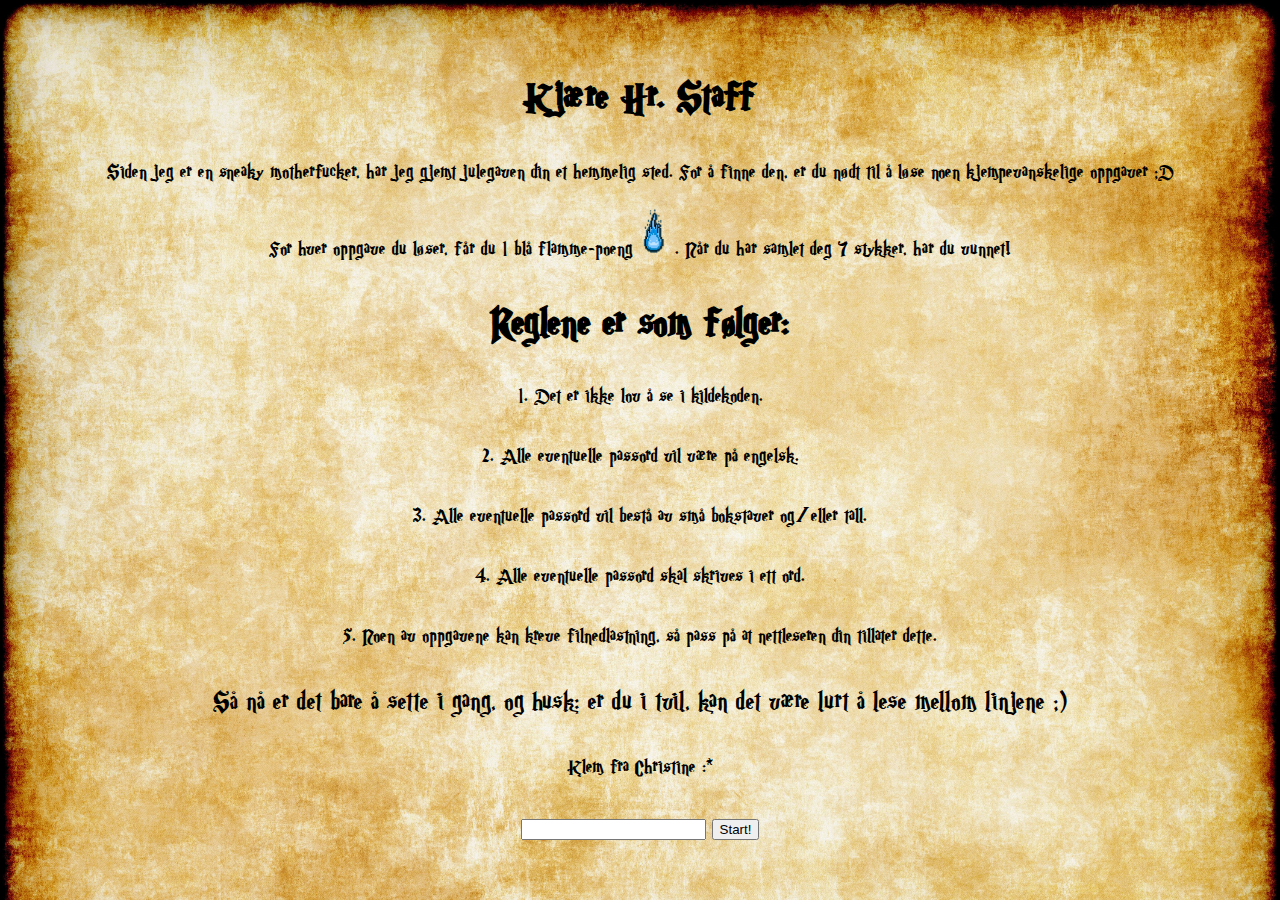
<file: index.html>
<!DOCTYPE html>
<html lang="en">

<head>
    <meta charset="UTF-8">
    <meta name="viewport" content="width=device-width, initial-scale=1.0">
    <meta http-equiv="X-UA-Compatible" content="ie=edge">
    <title>Index</title>
    <link rel="stylesheet" href="index.css">
    <script src="https://code.jquery.com/jquery-3.4.1.min.js"
        integrity="sha256-CSXorXvZcTkaix6Yvo6HppcZGetbYMGWSFlBw8HfCJo=" crossorigin="anonymous"></script>
</head>

<body id="backgroundImagePaper" class="magicFont" style="overflow: scroll;">
    
    <h1>
        <font size="+10">Kjære Hr. Staff</font>
    </h1>
    <div>
        <font size="+2">
            Siden jeg er en sneaky motherfucker, <span class="invisible-hint">h</span>ar jeg gjemt julegaven din et
            hemmelig sted.
            For å finne den, er du nødt til å løse noen kjempevanskelige <span class="invisible-hint">o</span>ppgaver ;D
        </font>
        <p>
            <font size="+2">For hver oppgave du løser, får du 1 blå flamme-poeng <img src="pictures/blueFlame.png" height="50"> . Når du har samlet deg 7 stykker, har du vunnet!</font>
        </p>
        <h2>
            <font size="+5">Reglene er som følge<span class="invisible-hint">r</span>:</font>
        </h2>
        <p>
            <font size="+2">1. Det er ikke lov å se i kildekode<span class="invisible-hint">n</span>.
        </p>
        <p>
            <font size="+2">2. Alle eventuelle passord vil være på engelsk.</font>
        </p>
        <p>
            <font size="+2">3. Alle eventuelle passord vil bes<span class="invisible-hint">t</span>å av små bokstaver
                og/eller tall.</font>
        </p>

        <p>
            <font size="+2">4. Alle eventuelle passord skal skrives i ett ord.</font>
        </p>

        <p>
            <font size="+2">5. Noen av oppgavene kan kreve filnedlastning, så pass på at nettleseren din tillater dette.</font>
        </p>

        <p>
            <font size="+3">Så nå er det bare å sette i g<span class="invisible-hint">a</span>ng, og husk: er du i tvil,
                kan det være lurt å lese mellom l<span class="invisible-hint">i</span>njene ;)</font>
        </p>

        <p>
            <font size="+2">K<span class="invisible-hint">l</span>em fra Christine :*</font>
        </p>

    </div>

    <form>
        <input type="text" id="passord" />
        <button id="check-form" type="submit">Start!</button>
    </form>

    <script src="index.js"></script>
</body>

</html>
</file>
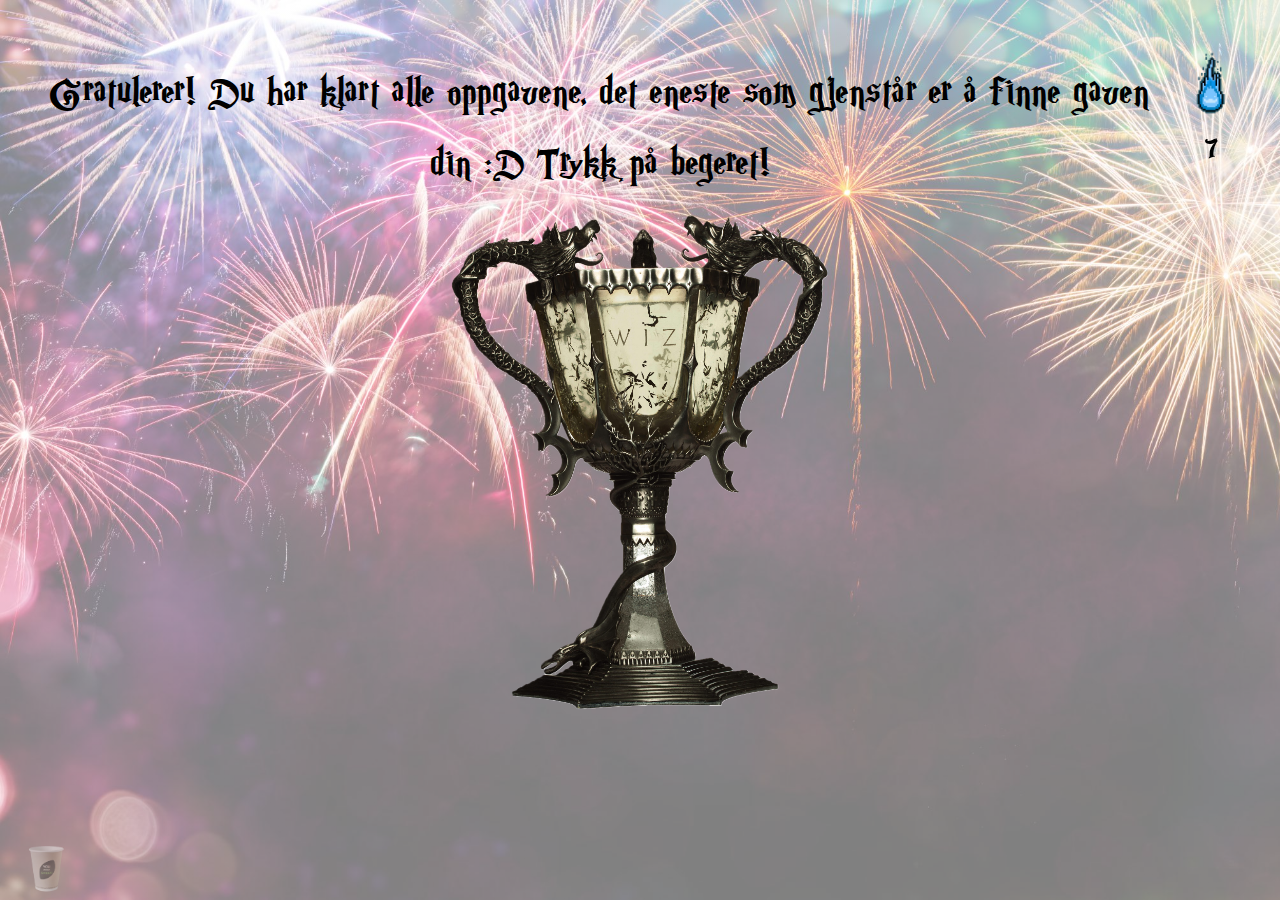
<file: cup.html>
<!DOCTYPE html>
<html lang="en">

<head>
    <meta charset="UTF-8">
    <meta name="viewport" content="width=device-width, initial-scale=1.0">
    <meta http-equiv="X-UA-Compatible" content="ie=edge">
    <title>Cup</title>
    <link rel="stylesheet" href="index.css">
    <script src="https://code.jquery.com/jquery-3.4.1.min.js"
        integrity="sha256-CSXorXvZcTkaix6Yvo6HppcZGetbYMGWSFlBw8HfCJo=" crossorigin="anonymous"></script>

</head>

<body id="backgroundImageFireworks" class="magicFont">
    <div style="position: fixed; top: 0; right: 0; margin: 3em;">
        <img src="pictures/blueFlame.png" height="70">
        <p style="margin: 0;">
            <font size="+3">7</font>
        </p>
    </div>

    <p style="margin-right: 5em;">
        <font size="+4">Gratulerer! Du har klart alle oppgavene, det eneste som gjenstår er å finne gaven din :D
            Trykk på begeret!</font>
    </p>

    <a href="graveyard.html">
        <img src="pictures/triCup.png" height="500">
    </a>

    <div id="beger" style="position: fixed; opacity: 0.5; left: 2%;">
        <a href="pictures/julegave.pdf" download>
            <img src="pictures/cup.png" height="50">
        </a>
    </div>

</body>

</html>
</file>
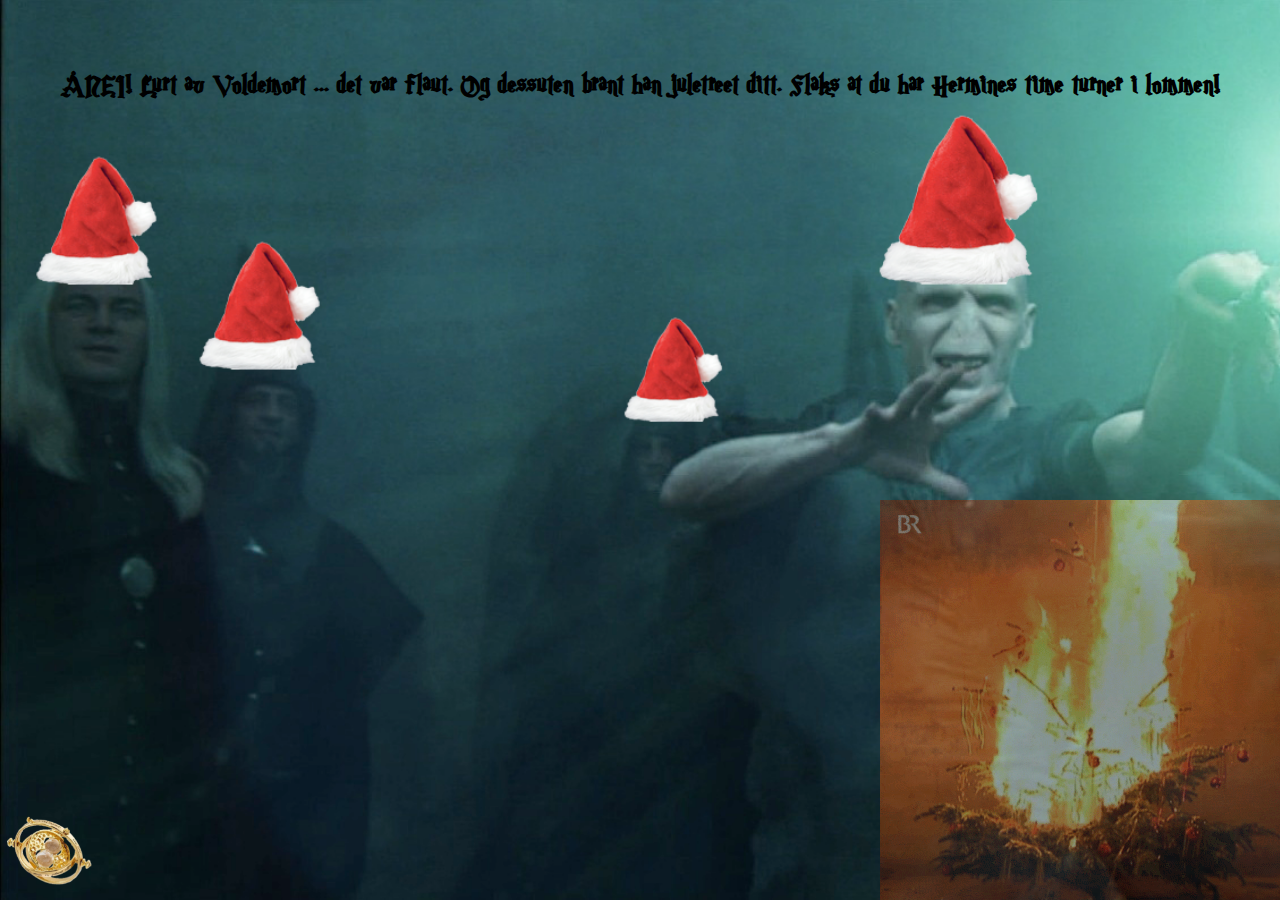
<file: graveyard.html>
<!DOCTYPE html>
<html lang="en">
<head>
    <meta charset="UTF-8">
    <meta name="viewport" content="width=device-width, initial-scale=1.0">
    <meta http-equiv="X-UA-Compatible" content="ie=edge">
    <title>Graveyard</title>
    <link rel="stylesheet" href="index.css">
</head>
<body id="backgroundImageVoldemort" class="magicFont">
    <h1>
        ÅNEI! Lurt av Voldemort ... det var flaut. Og dessuten brant han juletreet ditt. 
        Flaks at du har Hermines time turner i lommen!
    </h1>
    <a href="cup.html">
        <img src="pictures/timeTurner.png" width="100" style="position: fixed; bottom: 0; left: 0;">
    </a>
    <img src="pictures/burning.gif" style="position: fixed; bottom: 0; right: 0; opacity: 0.5;">
</body>
</html>
</file>
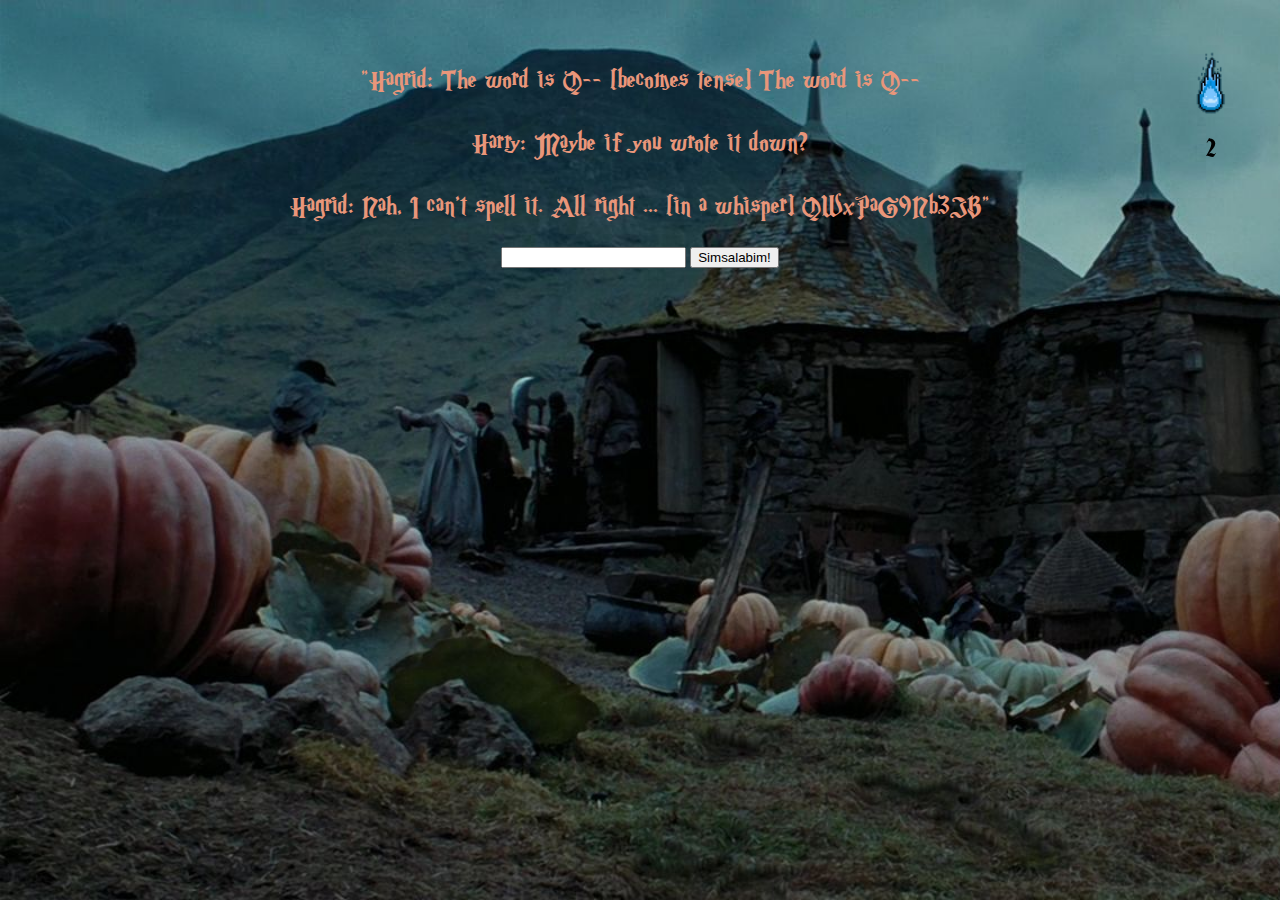
<file: hagrid.html>
<!DOCTYPE html>
<html lang="en">

<head>
    <meta charset="UTF-8">
    <meta name="viewport" content="width=device-width, initial-scale=1.0">
    <meta http-equiv="X-UA-Compatible" content="ie=edge">
    <title>Hagrid</title>
    <link rel="stylesheet" href="index.css">
    <script src="https://code.jquery.com/jquery-3.4.1.min.js"
        integrity="sha256-CSXorXvZcTkaix6Yvo6HppcZGetbYMGWSFlBw8HfCJo=" crossorigin="anonymous"></script>
</head>

<body id="backgroundImageHagrid" class="blackBackground magicFont">
    <div class="yellowText">
        <div style="position: fixed; top: 0; right: 0; margin: 3em; color: black;">
            <img src="pictures/blueFlame.png" height="70">
            <p style="margin: 0;">
                <font size="+3">2</font>
            </p>
        </div>
        <p>
            <font size="+3">"Hagrid: The word is Q-- [becomes tense] The word is Q--</font>
        </p>
        <p>
            <font size="+3">Harry: Maybe if you wrote it down?</font>
        </p>
        <p>
            <font size="+3">Hagrid: Nah, I can't spell it. All right ... [in a whisper] QWxPaG9Nb3JB"</font>
        </p>

        <form>
            <input type="text" id="decrypt" />
            <button id="decrypt-form" type="submit">Simsalabim!</button>
        </form>

    </div>
    <script src="index.js"></script>
</body>

</html>
</file>
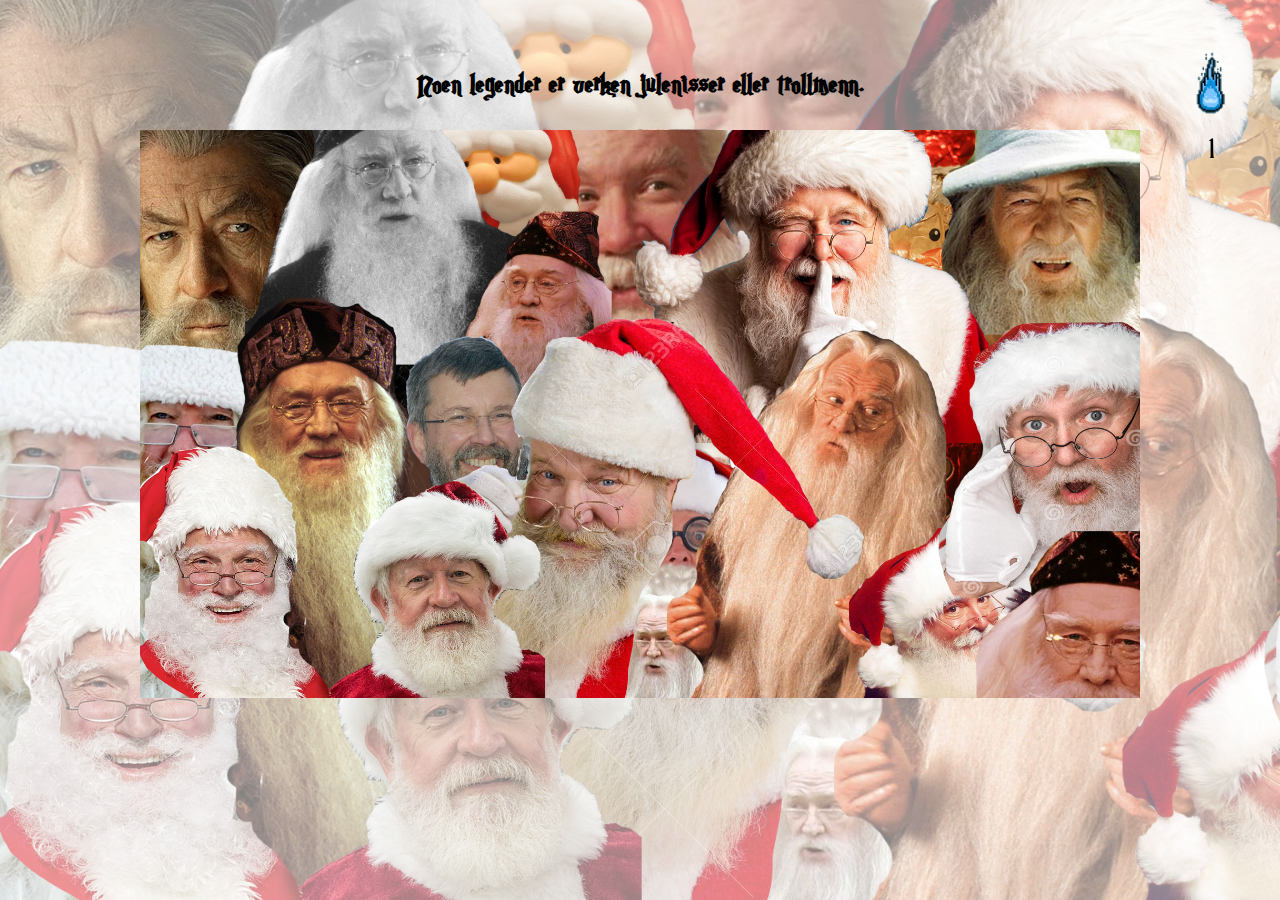
<file: lumos.html>
<!DOCTYPE html>
<html lang="en">

<head>
    <meta charset="UTF-8">
    <meta name="viewport" content="width=device-width, initial-scale=1.0">
    <meta http-equiv="X-UA-Compatible" content="ie=edge">
    <title>Lumos</title>
    <link rel="stylesheet" href="index.css">
</head>

<body id="backgroundImageNisser" class="magicFont">
    <div style="position: fixed; top: 0; right: 0; margin: 3em;">
        <img src="pictures/blueFlame.png" height="70">
        <p style="margin: 0;">
            <font size="+3">1</font>
        </p>
    </div>
    <h1>
        Noen legender er verken julenisser eller trollmenn.
    </h1>

    <img src="pictures/julenisse/nisserFerdig.jpg" width="1000" usemap="#nisser">

    <map name="nisser">
        <area shape="rect" coords="270,200,390,350" href="hagrid.html">
    </map>
</body>

</html>
</file>
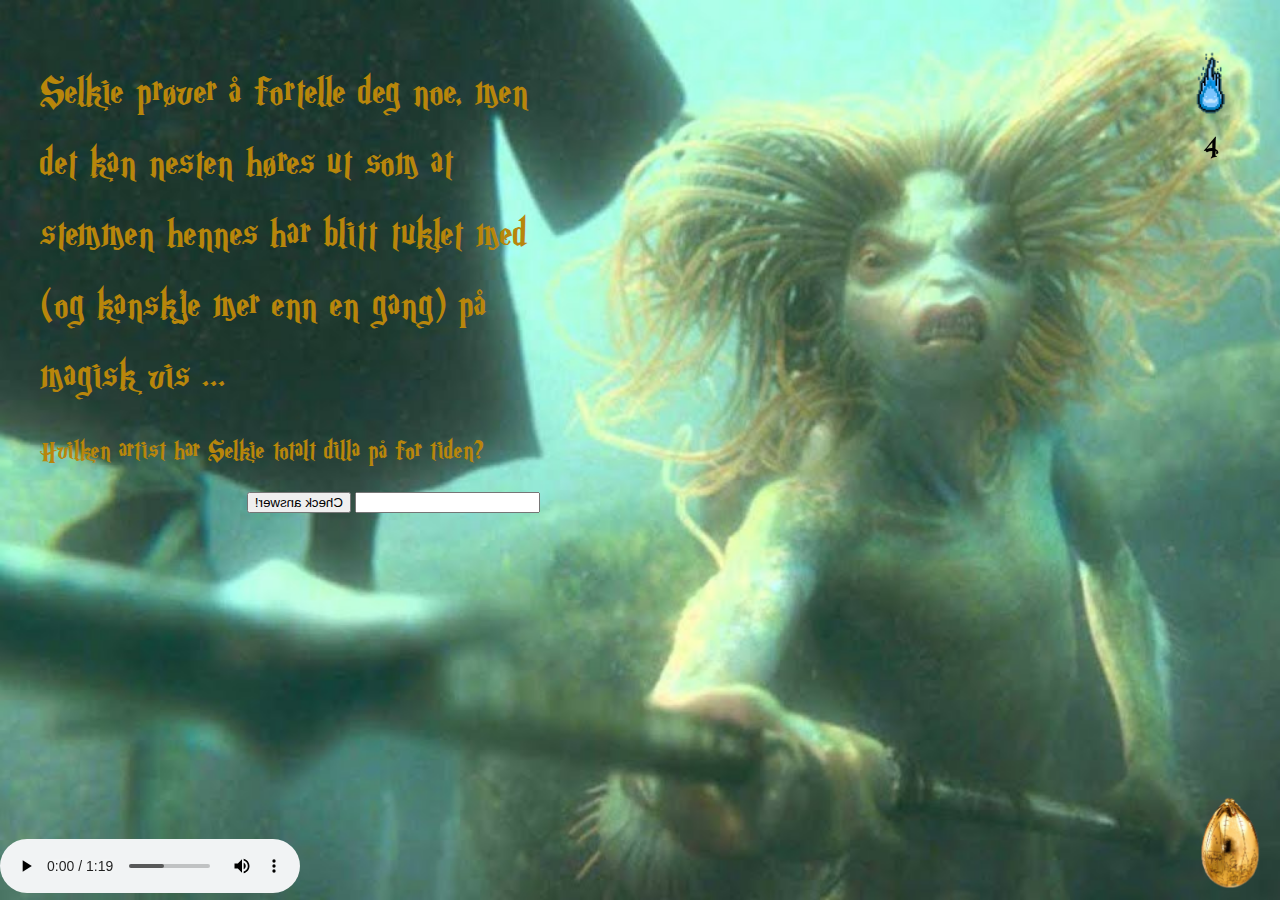
<file: merpeople.html>
<!DOCTYPE html>
<html lang="en">

<head>
    <meta charset="UTF-8">
    <meta name="viewport" content="width=device-width, initial-scale=1.0">
    <meta http-equiv="X-UA-Compatible" content="ie=edge">
    <title>ArrestoMomentum</title>
    <link rel="stylesheet" href="index.css">
    <script src="https://code.jquery.com/jquery-3.4.1.min.js"
        integrity="sha256-CSXorXvZcTkaix6Yvo6HppcZGetbYMGWSFlBw8HfCJo=" crossorigin="anonymous"></script>

</head>

<body id="backgroundImageMerpeople" class="magicFont textLeft">
    <div style="position: fixed; top: 0; right: 0; margin: 3em; text-align: center;">
        <img src="pictures/blueFlame.png" height="70">
        <p style="margin: 0;">
            <font size="+3">4</font>
        </p>
    </div>
    <div style="width: 500px; color: darkgoldenrod;">
        <p>
            <font size="+5">Selkie prøver å fortelle deg noe, men det kan nesten høres ut som at stemmen hennes har
                blitt tuklet med (og kanskje mer enn en gang) på magisk vis ...
            </font>
        </p>
        <p>
            <font size="+3">Hvilken artist har Selkie totalt dilla på for tiden?</font>
        </p>

        <form class="mirror">
            <input type="text" id="selkie" />
            <button id="selkie-form" type="submit">Check answer!</button>
        </form>

    </div>

    <div id="beger">
        <audio controls>
            <source src="mystery.mp3" type="audio/mpeg">
            Your browser does not support the audio tag.
        </audio>
    </div>

    <a style="position: fixed; bottom: 0; right: 0;" href="mystery.mp3" download>
        <img src="pictures/goldenEgg.png" height="100">
    </a>
    <script src="index.js"></script>
</body>

</html>
</file>
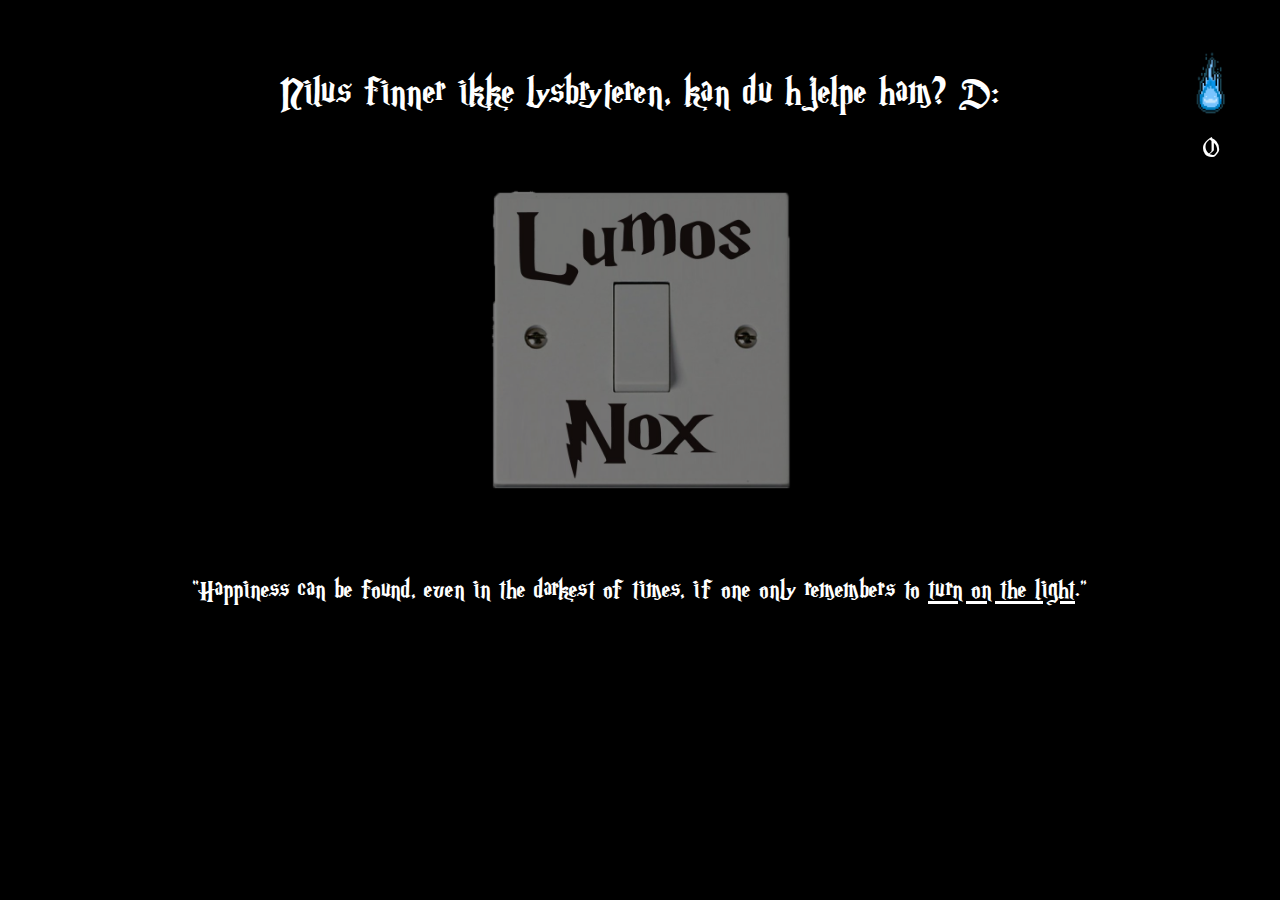
<file: nox.html>
<!DOCTYPE html>
<html lang="en">

<head>
    <meta charset="UTF-8">
    <meta name="viewport" content="width=device-width, initial-scale=1.0">
    <meta http-equiv="X-UA-Compatible" content="ie=edge">
    <title>Nox</title>
    <link rel="stylesheet" href="index.css">
</head>

<body class="blackBackground magicFont whiteText">
    <div style="position: fixed; top: 0; right: 0; margin: 3em;">
        <img src="pictures/blueFlame.png" height="70">
        <p style="margin: 0;">
            <font size="+3">0</font>
        </p>
    </div>
    <p>
        <font size="+4">Nilus finner ikke lysbryteren, kan du hjelpe ham? D:</font>
    </p>

    <img id="lumos" src="pictures/lumosNox.png" height="400">
    <p>
        <font size="+3">“Happiness can be found, even in the darkest of times, if one only remembers to <u>turn on the
                light</u>."</font>
    </p>
</body>

</html>
</file>
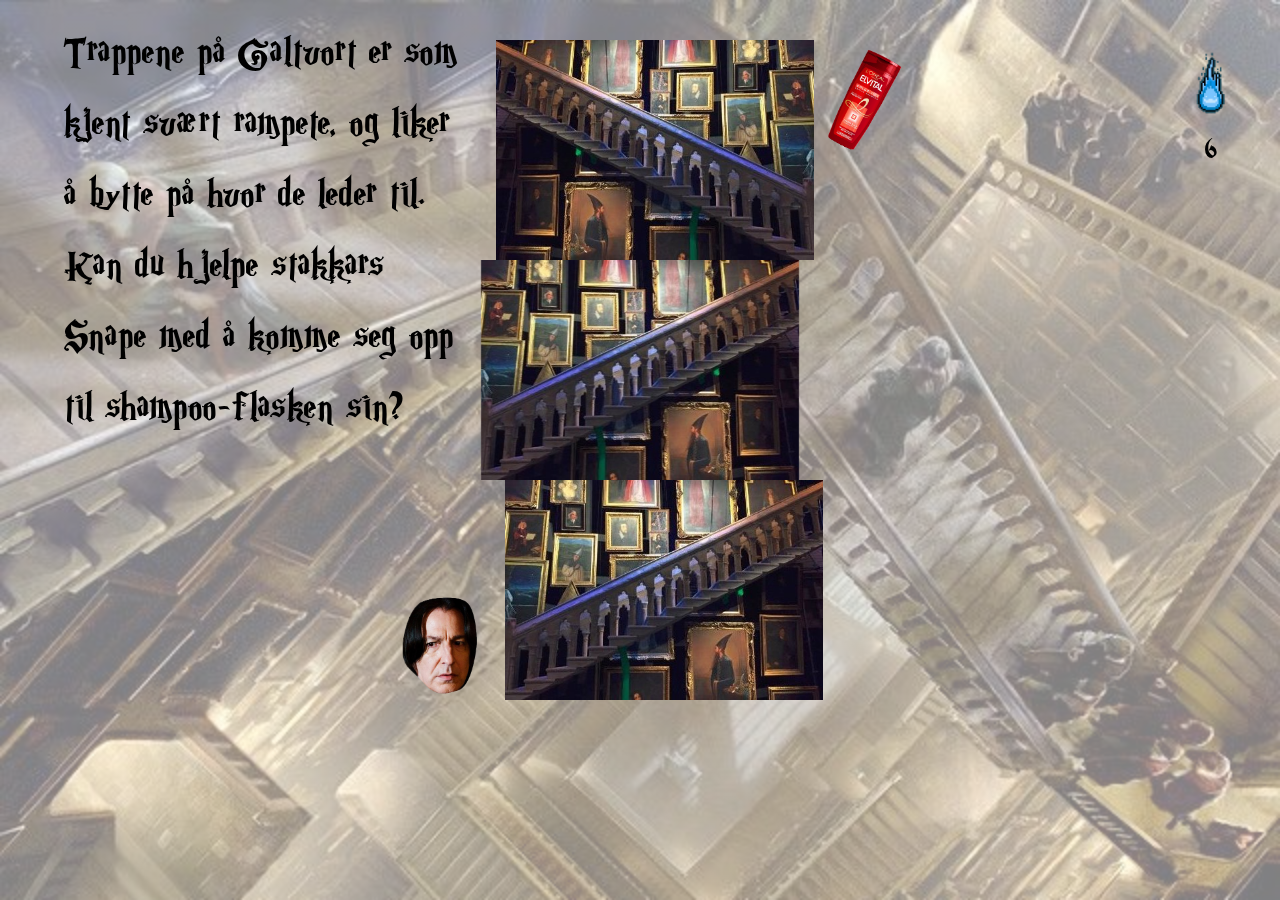
<file: staircase.html>
<!DOCTYPE html>
<html lang="en">

<head>
    <meta charset="UTF-8">
    <meta name="viewport" content="width=device-width, initial-scale=1.0">
    <meta http-equiv="X-UA-Compatible" content="ie=edge">
    <title>Maybelline</title>
    <link rel="stylesheet" href="index.css">
    <script src="https://code.jquery.com/jquery-3.4.1.min.js"
        integrity="sha256-CSXorXvZcTkaix6Yvo6HppcZGetbYMGWSFlBw8HfCJo=" crossorigin="anonymous"></script>
</head>

<script>
    var right = 'staircaseright.jpg';
    var left = 'staircaseleft.jpg';

    function getSource(id) {
        var source = document.getElementById(id).src;
        var last = source.lastIndexOf('/');
        source = source.substring(last + 1);
        return source;
    }

    function checkWin(top, middle, bottom) {
        var sourceUp = getSource(top);
        var sourceMiddle = getSource(middle);
        var sourceDown = getSource(bottom);

        if (sourceUp == right && sourceMiddle == left && sourceDown == right) {
            var fab = document.getElementById('fabulousLink');
            fab.style.display = 'initial';
        }
    }

    function flopTwo(flop1, flop2) {
        var source1 = getSource(flop1);
        var source2 = getSource(flop2);

        if (source1 == right) {
            document.getElementById(flop1).src = 'pictures/staircaseleft.jpg';
        } else {
            document.getElementById(flop1).src = 'pictures/staircaseright.jpg';
        }

        if (source2 == right) {
            document.getElementById(flop2).src = 'pictures/staircaseleft.jpg';
        } else {
            document.getElementById(flop2).src = 'pictures/staircaseright.jpg';
        }
    }

    function flopAll(top, middle, bottom) {
        var sourceTop = getSource(top);

        var sourceMiddle = getSource(middle);

        var sourceDown = getSource(bottom);

        if (sourceTop == right) {
            document.getElementById(top).src = 'pictures/staircaseleft.jpg';
        } else {
            document.getElementById(top).src = 'pictures/staircaseright.jpg';
        }

        if (sourceMiddle == right) {
            document.getElementById(middle).src = 'pictures/staircaseleft.jpg';
        } else {
            document.getElementById(middle).src = 'pictures/staircaseright.jpg';
        }

        if (sourceDown == right) {
            document.getElementById(bottom).src = 'pictures/staircaseleft.jpg';
        } else {
            document.getElementById(bottom).src = 'pictures/staircaseright.jpg';
        }
    }
</script>

<body id="backgroundImageStaircase" class="magicFont">
    <div style="position: fixed; top: 0; right: 0; margin: 3em;">
        <img src="pictures/blueFlame.png" height="70">
        <p style="margin: 0;">
            <font size="+3">6</font>
        </p>
    </div>

    <p style="text-align: left; width: 400px; position: fixed; top: 0; left: 5%;">
        <font size="+4">Trappene på Galtvort er som kjent svært rampete, og liker å bytte på hvor de leder til.
            Kan du hjelpe stakkars Snape med å komme seg opp til shampoo-flasken sin?
        </font>
    </p>

    <div class="container staircase" style="top: 0; left: 38%; text-align: left;">
        <img onclick="
                    flopTwo('staircaseDown', 'staircaseUp');
                    checkWin('staircaseUp', 'staircaseMiddle', 'staircaseDown');
                    " id="staircaseDown" src="pictures/staircaseleft.jpg" class="staircase">
        </img>


        <img src="pictures/stairsUpShampoo.png" class="staircase">


    </div>

    <div class="container staircase" style="left: 0">

        <img onclick="
                flopTwo('staircaseMiddle', 'staircaseUp');
                checkWin('staircaseUp', 'staircaseMiddle', 'staircaseDown');
                " id="staircaseMiddle" src="pictures/staircaseright.jpg" class="staircase">
        </img>

    </div>

    <div class="container staircase" style="left: -10%">

        <img src="pictures/stairsDown.png" class="staircase">

        <img onclick="
                    flopAll('staircaseUp', 'staircaseMiddle', 'staircaseDown');
                    checkWin('staircaseUp', 'staircaseMiddle', 'staircaseDown');
                    " id="staircaseUp" src="pictures/staircaseright.jpg" class="staircase">
        </img>

    </div>

    <a href="cup.html" id="fabulousLink" style="position: fixed; bottom: 0; right: 0; display: none; margin: 10px;">
        <img src="pictures/fabulous.jpg" class="staircase">
    </a>
</body>

</html>
</file>
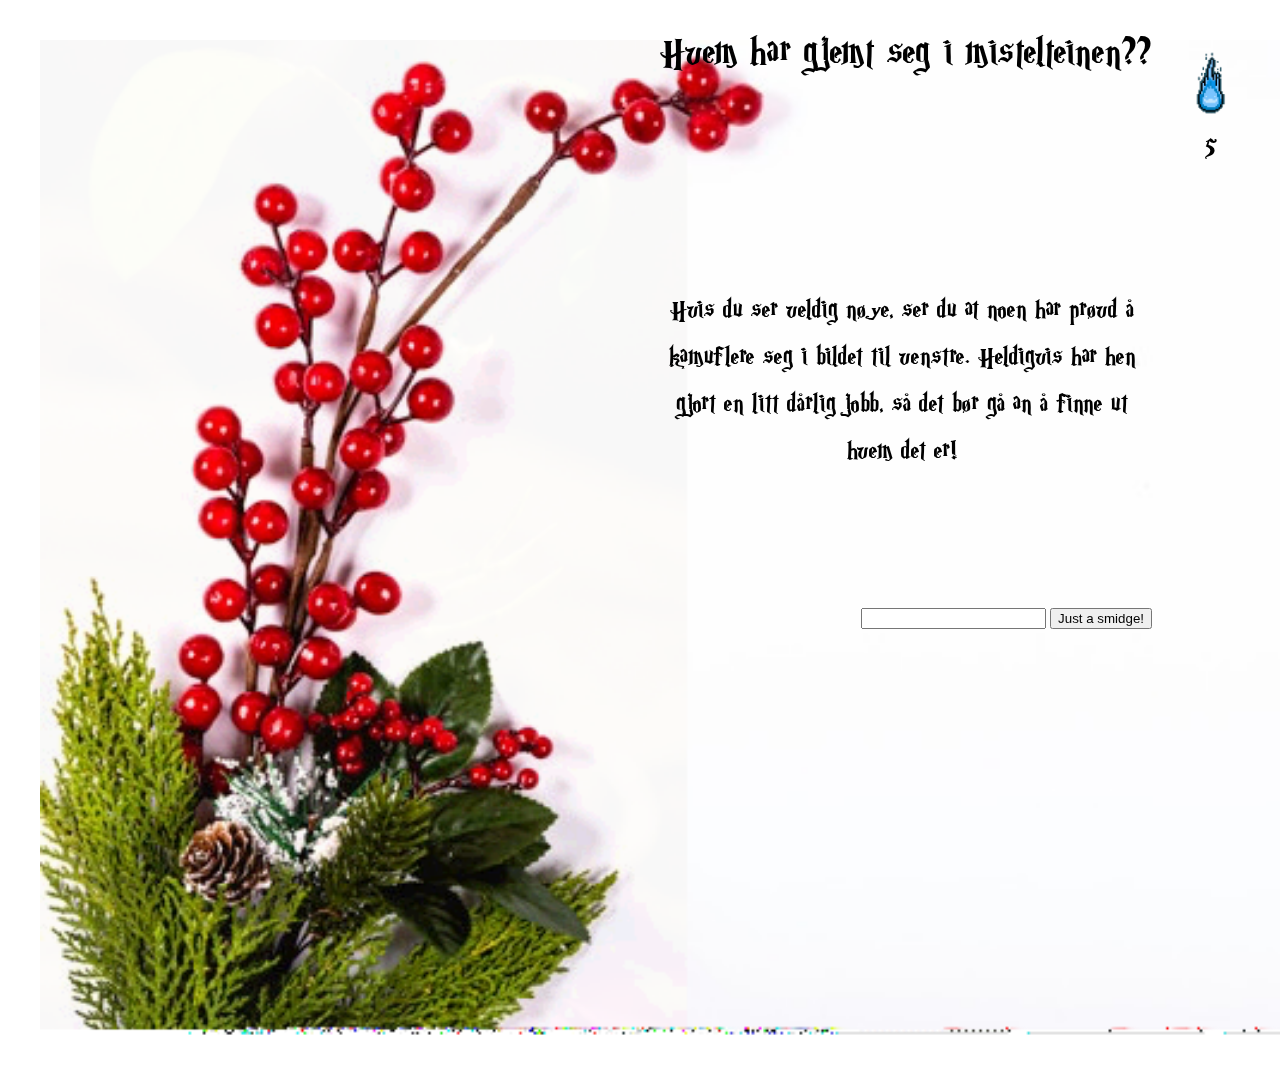
<file: stenography.html>
<!DOCTYPE html>
<html lang="en">

<head>
    <meta charset="UTF-8">
    <meta name="viewport" content="width=device-width, initial-scale=1.0">
    <meta http-equiv="X-UA-Compatible" content="ie=edge">
    <title>Stenography</title>
    <link rel="stylesheet" href="index.css">
    <script src="https://code.jquery.com/jquery-3.4.1.min.js"
        integrity="sha256-CSXorXvZcTkaix6Yvo6HppcZGetbYMGWSFlBw8HfCJo=" crossorigin="anonymous"></script>
</head>

<body class="magicFont">

    <div class="container">
        <div style="position: fixed; top: 0; right: 0; margin: 3em;">
            <img src="pictures/blueFlame.png" height="70">
            <p style="margin: 0;">
                <font size="+3">5</font>
            </p>
        </div>
        <p style="position: fixed; top: 0; right: 10%;">
            <font size="+4">Hvem har gjemt seg i mistelteinen??</font>
        </p>

        <p style="position: fixed; right: 10%; bottom: 70%; top: 30%; width: 500px;">
            <font size="+3">Hvis du ser veldig nøye, ser du at noen har prøvd å kamuflere seg i bildet til venstre.
                Heldigvis har hen gjort en litt dårlig jobb, så det bør gå an å finne ut hvem det er!</font>
        </p>

        <form style="position: fixed; right: 10%; bottom: 30%;">
            <input type="text" id="stenographyPassord" />
            <button id="sten-form" type="submit">Just a smidge!</button>
        </form>

        <img src="pictures/sten/encrypted.png" width="1500">
    </div>
    <script src="index.js"></script>
</body>

</html>
</file>
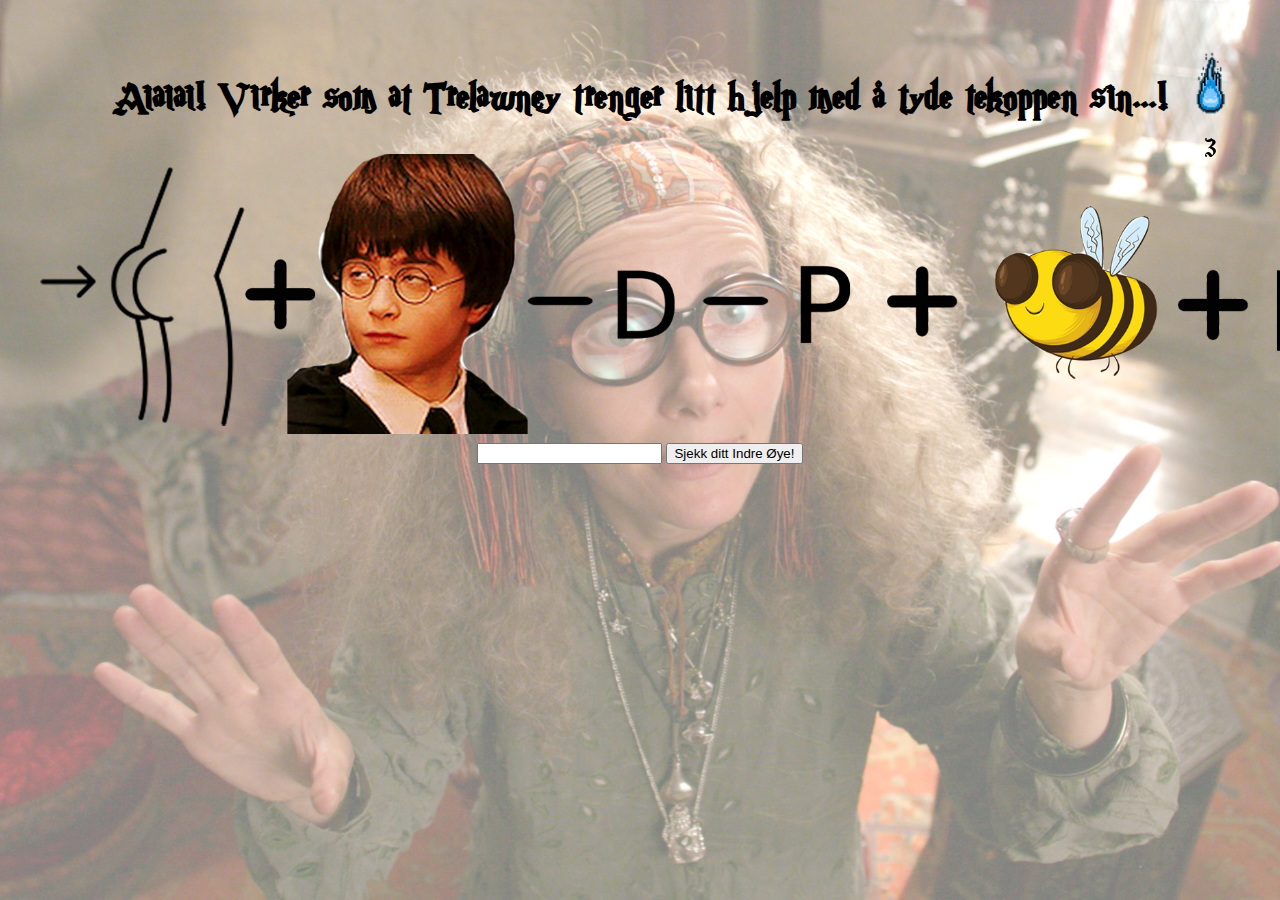
<file: trelawney.html>
<!DOCTYPE html>
<html lang="en">

<head>
    <meta charset="UTF-8">
    <meta name="viewport" content="width=device-width, initial-scale=1.0">
    <meta http-equiv="X-UA-Compatible" content="ie=edge">
    <title>Trelawney</title>
    <link rel="stylesheet" href="index.css">
    <script src="https://code.jquery.com/jquery-3.4.1.min.js"
        integrity="sha256-CSXorXvZcTkaix6Yvo6HppcZGetbYMGWSFlBw8HfCJo=" crossorigin="anonymous"></script>
</head>

<body id="backgroundImageTrelawney" class="magicFont">
    <div style="position: fixed; top: 0; right: 0; margin: 3em;">
        <img src="pictures/blueFlame.png" height="70">
        <p style="margin: 0;">
            <font size="+3">3</font>
        </p>
    </div>
    <h1>
        <font size="+4">Aiaiai! Virker som at Trelawney trenger litt hjelp med å tyde tekoppen sin...!</font>
    </h1>

    <img src="pictures/rebus/butterbeer.png" width="1300">

    <form>
        <input type="text" id="trelawneyPassord" />
        <button id="trelawney-form" type="submit">Sjekk ditt Indre Øye!</button>
    </form>

    <script src="index.js"></script>
</body>

</html>
</file>
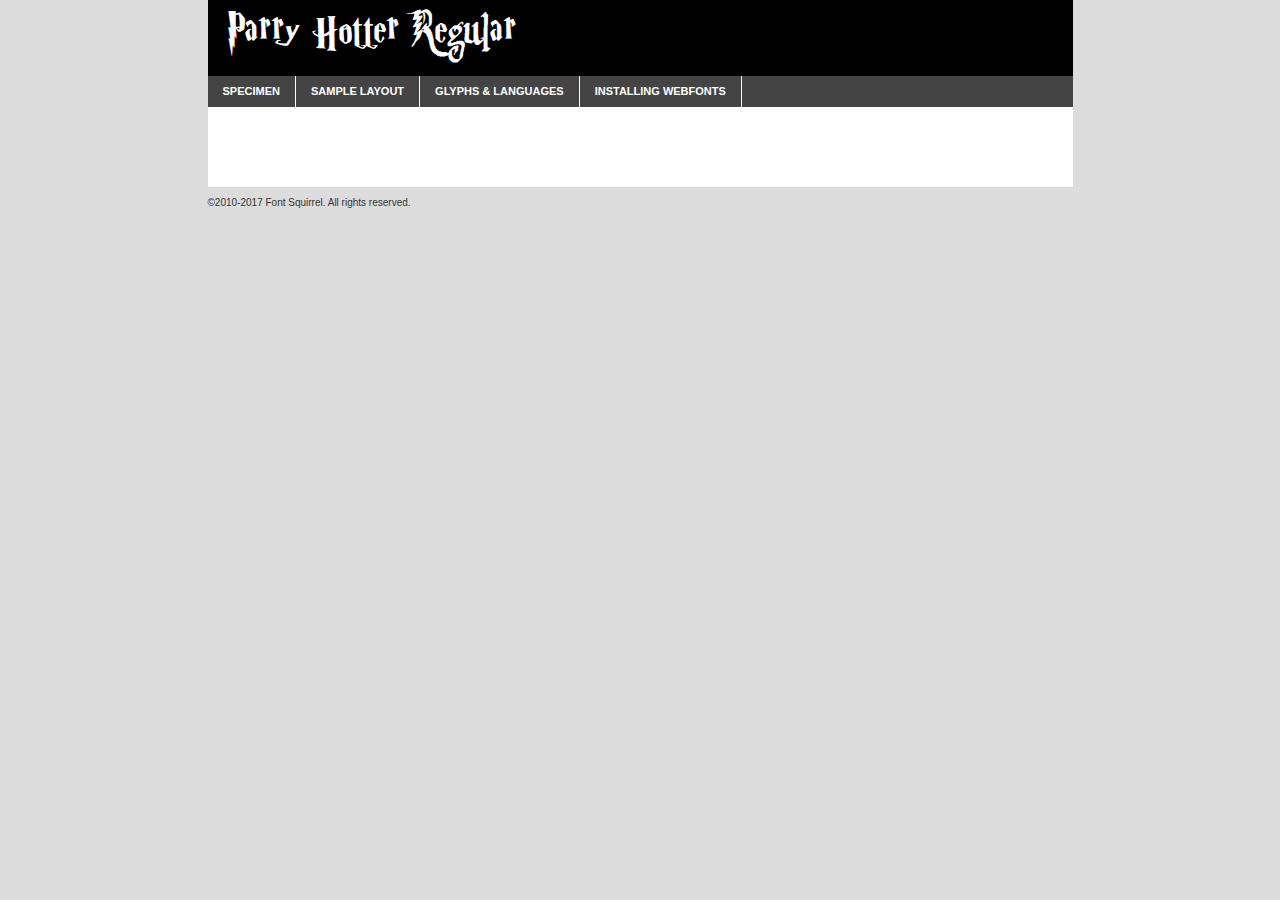
<file: fonts/harrypotter/parryhotter-demo.html>
<!DOCTYPE html PUBLIC "-//W3C//DTD XHTML 1.0 Transitional//EN"
	"http://www.w3.org/TR/xhtml1/DTD/xhtml1-transitional.dtd">

<html xmlns="http://www.w3.org/1999/xhtml" xml:lang="en" lang="en">
<head>
	<meta http-equiv="Content-Type" content="text/html; charset=utf-8" />
	<script src="http://ajax.googleapis.com/ajax/libs/jquery/1.7.2/jquery.min.js" type="text/javascript" charset="utf-8"></script>
	<script type="text/javascript">
	(function($){$.fn.easyTabs=function(option){var param=jQuery.extend({fadeSpeed:"fast",defaultContent:1,activeClass:'active'},option);$(this).each(function(){var thisId="#"+this.id;if(param.defaultContent==''){param.defaultContent=1;}
	if(typeof param.defaultContent=="number")
	{var defaultTab=$(thisId+" .tabs li:eq("+(param.defaultContent-1)+") a").attr('href').substr(1);}else{var defaultTab=param.defaultContent;}
	$(thisId+" .tabs li a").each(function(){var tabToHide=$(this).attr('href').substr(1);$("#"+tabToHide).addClass('easytabs-tab-content');});hideAll();changeContent(defaultTab);function hideAll(){$(thisId+" .easytabs-tab-content").hide();}
	function changeContent(tabId){hideAll();$(thisId+" .tabs li").removeClass(param.activeClass);$(thisId+" .tabs li a[href=#"+tabId+"]").closest('li').addClass(param.activeClass);if(param.fadeSpeed!="none")
	{$(thisId+" #"+tabId).fadeIn(param.fadeSpeed);}else{$(thisId+" #"+tabId).show();}}
	$(thisId+" .tabs li").click(function(){var tabId=$(this).find('a').attr('href').substr(1);changeContent(tabId);return false;});});}})(jQuery);
	</script>
	<link rel="stylesheet" href="specimen_files/specimen_stylesheet.css" type="text/css" charset="utf-8" />
	<link rel="stylesheet" href="stylesheet.css" type="text/css" charset="utf-8" />

	<style type="text/css">
					body{
				font-family: 'parry_hotterregular';
							}
		</style>

	<title>Parry Hotter Regular Specimen</title>
	
	
	<script type="text/javascript" charset="utf-8">
		$(document).ready(function() {
			$('#container').easyTabs({defaultContent:1});
		});
	</script>
</head>

<body>
<div id="container">
	<div id="header">
		Parry Hotter Regular	</div>
	<ul class="tabs">
		<li><a href="#specimen">Specimen</a></li>
		<li><a href="#layout">Sample Layout</a></li>
				<li><a href="#glyphs">Glyphs &amp; Languages</a></li>
		<li><a href="#installing">Installing Webfonts</a></li>
		
	</ul>
	
	<div id="main_content">

		
			<div id="specimen">
		
				<div class="section">
					<div class="grid12 firstcol">
						<div class="huge">AaBb</div>
					</div>
				</div>
		
				<div class="section">
					<div class="glyph_range">A&#x200B;B&#x200b;C&#x200b;D&#x200b;E&#x200b;F&#x200b;G&#x200b;H&#x200b;I&#x200b;J&#x200b;K&#x200b;L&#x200b;M&#x200b;N&#x200b;O&#x200b;P&#x200b;Q&#x200b;R&#x200b;S&#x200b;T&#x200b;U&#x200b;V&#x200b;W&#x200b;X&#x200b;Y&#x200b;Z&#x200b;a&#x200b;b&#x200b;c&#x200b;d&#x200b;e&#x200b;f&#x200b;g&#x200b;h&#x200b;i&#x200b;j&#x200b;k&#x200b;l&#x200b;m&#x200b;n&#x200b;o&#x200b;p&#x200b;q&#x200b;r&#x200b;s&#x200b;t&#x200b;u&#x200b;v&#x200b;w&#x200b;x&#x200b;y&#x200b;z&#x200b;1&#x200b;2&#x200b;3&#x200b;4&#x200b;5&#x200b;6&#x200b;7&#x200b;8&#x200b;9&#x200b;0&#x200b;&amp;&#x200b;.&#x200b;,&#x200b;?&#x200b;!&#x200b;&#64;&#x200b;(&#x200b;)&#x200b;#&#x200b;$&#x200b;%&#x200b;*&#x200b;+&#x200b;-&#x200b;=&#x200b;:&#x200b;;</div>
				</div>
				<div class="section">
					<div class="grid12 firstcol">
						<table class="sample_table">
							<tr><td>10</td><td class="size10">abcdefghijklmnopqrstuvwxyzABCDEFGHIJKLMNOPQRSTUVWXYZ0123456789abcdefghijklmnopqrstuvwxyzABCDEFGHIJKLMNOPQRSTUVWXYZ0123456789abcdefghijklmnopqrstuvwxyzABCDEFGHIJKLMNOPQRSTUVWXYZ</td></tr>
							<tr><td>11</td><td class="size11">abcdefghijklmnopqrstuvwxyzABCDEFGHIJKLMNOPQRSTUVWXYZ0123456789abcdefghijklmnopqrstuvwxyzABCDEFGHIJKLMNOPQRSTUVWXYZ0123456789abcdefghijklmnopqrstuvwxyzABCDEFGHIJKLMNOPQRSTUVWXYZ</td></tr>
							<tr><td>12</td><td class="size12">abcdefghijklmnopqrstuvwxyzABCDEFGHIJKLMNOPQRSTUVWXYZ0123456789abcdefghijklmnopqrstuvwxyzABCDEFGHIJKLMNOPQRSTUVWXYZ0123456789abcdefghijklmnopqrstuvwxyzABCDEFGHIJKLMNOPQRSTUVWXYZ</td></tr>
							<tr><td>13</td><td class="size13">abcdefghijklmnopqrstuvwxyzABCDEFGHIJKLMNOPQRSTUVWXYZ0123456789abcdefghijklmnopqrstuvwxyzABCDEFGHIJKLMNOPQRSTUVWXYZ0123456789abcdefghijklmnopqrstuvwxyzABCDEFGHIJKLMNOPQRSTUVWXYZ</td></tr>
							<tr><td>14</td><td class="size14">abcdefghijklmnopqrstuvwxyzABCDEFGHIJKLMNOPQRSTUVWXYZ0123456789abcdefghijklmnopqrstuvwxyzABCDEFGHIJKLMNOPQRSTUVWXYZ0123456789abcdefghijklmnopqrstuvwxyzABCDEFGHIJKLMNOPQRSTUVWXYZ</td></tr>
							<tr><td>16</td><td class="size16">abcdefghijklmnopqrstuvwxyzABCDEFGHIJKLMNOPQRSTUVWXYZ0123456789abcdefghijklmnopqrstuvwxyzABCDEFGHIJKLMNOPQRSTUVWXYZ</td></tr>
							<tr><td>18</td><td class="size18">abcdefghijklmnopqrstuvwxyzABCDEFGHIJKLMNOPQRSTUVWXYZ0123456789abcdefghijklmnopqrstuvwxyzABCDEFGHIJKLMNOPQRSTUVWXYZ</td></tr>
							<tr><td>20</td><td class="size20">abcdefghijklmnopqrstuvwxyzABCDEFGHIJKLMNOPQRSTUVWXYZ0123456789abcdefghijklmnopqrstuvwxyzABCDEFGHIJKLMNOPQRSTUVWXYZ</td></tr>
							<tr><td>24</td><td class="size24">abcdefghijklmnopqrstuvwxyzABCDEFGHIJKLMNOPQRSTUVWXYZ0123456789abcdefghijklmnopqrstuvwxyzABCDEFGHIJKLMNOPQRSTUVWXYZ</td></tr>
							<tr><td>30</td><td class="size30">abcdefghijklmnopqrstuvwxyzABCDEFGHIJKLMNOPQRSTUVWXYZ0123456789abcdefghijklmnopqrstuvwxyzABCDEFGHIJKLMNOPQRSTUVWXYZ</td></tr>
							<tr><td>36</td><td class="size36">abcdefghijklmnopqrstuvwxyzABCDEFGHIJKLMNOPQRSTUVWXYZ0123456789abcdefghijklmnopqrstuvwxyzABCDEFGHIJKLMNOPQRSTUVWXYZ</td></tr>
							<tr><td>48</td><td class="size48">abcdefghijklmnopqrstuvwxyzABCDEFGHIJKLMNOPQRSTUVWXYZ0123456789abcdefghijklmnopqrstuvwxyzABCDEFGHIJKLMNOPQRSTUVWXYZ</td></tr>
							<tr><td>60</td><td class="size60">abcdefghijklmnopqrstuvwxyzABCDEFGHIJKLMNOPQRSTUVWXYZ0123456789abcdefghijklmnopqrstuvwxyzABCDEFGHIJKLMNOPQRSTUVWXYZ</td></tr>
							<tr><td>72</td><td class="size72">abcdefghijklmnopqrstuvwxyzABCDEFGHIJKLMNOPQRSTUVWXYZ0123456789abcdefghijklmnopqrstuvwxyzABCDEFGHIJKLMNOPQRSTUVWXYZ</td></tr>
							<tr><td>90</td><td class="size90">abcdefghijklmnopqrstuvwxyzABCDEFGHIJKLMNOPQRSTUVWXYZ0123456789abcdefghijklmnopqrstuvwxyzABCDEFGHIJKLMNOPQRSTUVWXYZ</td></tr>
						</table>
				
					</div>
			
				</div>
		
		
		
								<div class="section" id="bodycomparison">


										<div id="xheight">
				<div class="fontbody">&#x25FC;&#x25FC;&#x25FC;&#x25FC;&#x25FC;&#x25FC;&#x25FC;&#x25FC;&#x25FC;&#x25FC;&#x25FC;&#x25FC;&#x25FC;&#x25FC;&#x25FC;&#x25FC;&#x25FC;&#x25FC;&#x25FC;&#x25FC;&#x25FC;&#x25FC;&#x25FC;&#x25FC;&#x25FC;&#x25FC;&#x25FC;&#x25FC;&#x25FC;&#x25FC;&#x25FC;&#x25FC;&#x25FC;&#x25FC;&#x25FC;&#x25FC;&#x25FC;&#x25FC;&#x25FC;&#x25FC;&#x25FC;&#x25FC;&#x25FC;&#x25FC;&#x25FC;&#x25FC;&#x25FC;&#x25FC;&#x25FC;&#x25FC;&#x25FC;&#x25FC;&#x25FC;&#x25FC;&#x25FC;&#x25FC;&#x25FC;&#x25FC;&#x25FC;&#x25FC;&#x25FC;&#x25FC;&#x25FC;&#x25FC;&#x25FC;&#x25FC;&#x25FC;&#x25FC;&#x25FC;&#x25FC;&#x25FC;&#x25FC;&#x25FC;&#x25FC;&#x25FC;&#x25FC;&#x25FC;&#x25FC;&#x25FC;&#x25FC;&#x25FC;&#x25FC;&#x25FC;&#x25FC;&#x25FC;&#x25FC;&#x25FC;&#x25FC;&#x25FC;&#x25FC;&#x25FC;&#x25FC;&#x25FC;&#x25FC;&#x25FC;&#x25FC;&#x25FC;&#x25FC;&#x25FC;body</div><div class="arialbody">body</div><div class="verdanabody">body</div><div class="georgiabody">body</div></div>
										<div class="fontbody" style="z-index:1">
											body<span>Parry Hotter Regular</span>
										</div>
										<div class="arialbody" style="z-index:1">
											body<span>Arial</span>
										</div>
										<div class="verdanabody" style="z-index:1">
											body<span>Verdana</span>
										</div>
										<div class="georgiabody" style="z-index:1">
											body<span>Georgia</span>
										</div>



								</div>
		
		
				<div class="section psample psample_row1" id="">
					
					<div class="grid2 firstcol">
						<p class="size10"><span>10.</span>Aenean lacinia bibendum nulla sed consectetur. Fusce dapibus, tellus ac cursus commodo, tortor mauris condimentum nibh, ut fermentum massa justo sit amet risus. Nullam id dolor id nibh ultricies vehicula ut id elit. Cum sociis natoque penatibus et magnis dis parturient montes, nascetur ridiculus mus. Nulla vitae elit libero, a pharetra augue.</p>
			
					</div>
					<div class="grid3">
						<p class="size11"><span>11.</span>Aenean lacinia bibendum nulla sed consectetur. Fusce dapibus, tellus ac cursus commodo, tortor mauris condimentum nibh, ut fermentum massa justo sit amet risus. Nullam id dolor id nibh ultricies vehicula ut id elit. Cum sociis natoque penatibus et magnis dis parturient montes, nascetur ridiculus mus. Nulla vitae elit libero, a pharetra augue.</p>
			
					</div>
					<div class="grid3">
						<p class="size12"><span>12.</span>Aenean lacinia bibendum nulla sed consectetur. Fusce dapibus, tellus ac cursus commodo, tortor mauris condimentum nibh, ut fermentum massa justo sit amet risus. Nullam id dolor id nibh ultricies vehicula ut id elit. Cum sociis natoque penatibus et magnis dis parturient montes, nascetur ridiculus mus. Nulla vitae elit libero, a pharetra augue.</p>
			
					</div>
					<div class="grid4">
						<p class="size13"><span>13.</span>Aenean lacinia bibendum nulla sed consectetur. Fusce dapibus, tellus ac cursus commodo, tortor mauris condimentum nibh, ut fermentum massa justo sit amet risus. Nullam id dolor id nibh ultricies vehicula ut id elit. Cum sociis natoque penatibus et magnis dis parturient montes, nascetur ridiculus mus. Nulla vitae elit libero, a pharetra augue.</p>
			
					</div>
					<div class="white_blend"></div>
					
				</div>
				<div class="section psample psample_row2" id="">
					<div class="grid3 firstcol">
						<p class="size14"><span>14.</span>Aenean lacinia bibendum nulla sed consectetur. Fusce dapibus, tellus ac cursus commodo, tortor mauris condimentum nibh, ut fermentum massa justo sit amet risus. Nullam id dolor id nibh ultricies vehicula ut id elit. Cum sociis natoque penatibus et magnis dis parturient montes, nascetur ridiculus mus. Nulla vitae elit libero, a pharetra augue.</p>
			
					</div>
					<div class="grid4">
						<p class="size16"><span>16.</span>Aenean lacinia bibendum nulla sed consectetur. Fusce dapibus, tellus ac cursus commodo, tortor mauris condimentum nibh, ut fermentum massa justo sit amet risus. Nullam id dolor id nibh ultricies vehicula ut id elit. Cum sociis natoque penatibus et magnis dis parturient montes, nascetur ridiculus mus. Nulla vitae elit libero, a pharetra augue.</p>
			
					</div>
					<div class="grid5">
						<p class="size18"><span>18.</span>Aenean lacinia bibendum nulla sed consectetur. Fusce dapibus, tellus ac cursus commodo, tortor mauris condimentum nibh, ut fermentum massa justo sit amet risus. Nullam id dolor id nibh ultricies vehicula ut id elit. Cum sociis natoque penatibus et magnis dis parturient montes, nascetur ridiculus mus. Nulla vitae elit libero, a pharetra augue.</p>
			
					</div>

					<div class="white_blend"></div>

				</div>
				
				<div class="section psample psample_row3" id="">
					<div class="grid5 firstcol">
						<p class="size20"><span>20.</span>Aenean lacinia bibendum nulla sed consectetur. Fusce dapibus, tellus ac cursus commodo, tortor mauris condimentum nibh, ut fermentum massa justo sit amet risus. Nullam id dolor id nibh ultricies vehicula ut id elit. Cum sociis natoque penatibus et magnis dis parturient montes, nascetur ridiculus mus. Nulla vitae elit libero, a pharetra augue.</p>
					</div>
					<div class="grid7">
						<p class="size24"><span>24.</span>Aenean lacinia bibendum nulla sed consectetur. Fusce dapibus, tellus ac cursus commodo, tortor mauris condimentum nibh, ut fermentum massa justo sit amet risus. Nullam id dolor id nibh ultricies vehicula ut id elit. Cum sociis natoque penatibus et magnis dis parturient montes, nascetur ridiculus mus. Nulla vitae elit libero, a pharetra augue.</p>
					</div>
					
					<div class="white_blend"></div>
					
				</div>
				
				<div class="section psample psample_row4" id="">
					<div class="grid12 firstcol">
						<p class="size30"><span>30.</span>Aenean lacinia bibendum nulla sed consectetur. Fusce dapibus, tellus ac cursus commodo, tortor mauris condimentum nibh, ut fermentum massa justo sit amet risus. Nullam id dolor id nibh ultricies vehicula ut id elit. Cum sociis natoque penatibus et magnis dis parturient montes, nascetur ridiculus mus. Nulla vitae elit libero, a pharetra augue.</p>
					</div>
					<div class="white_blend"></div>
					
				</div>
				
				
				
				<div class="section psample psample_row1 fullreverse">
					<div class="grid2 firstcol">
						<p class="size10"><span>10.</span>Aenean lacinia bibendum nulla sed consectetur. Fusce dapibus, tellus ac cursus commodo, tortor mauris condimentum nibh, ut fermentum massa justo sit amet risus. Nullam id dolor id nibh ultricies vehicula ut id elit. Cum sociis natoque penatibus et magnis dis parturient montes, nascetur ridiculus mus. Nulla vitae elit libero, a pharetra augue.</p>
			
					</div>
					<div class="grid3">
						<p class="size11"><span>11.</span>Aenean lacinia bibendum nulla sed consectetur. Fusce dapibus, tellus ac cursus commodo, tortor mauris condimentum nibh, ut fermentum massa justo sit amet risus. Nullam id dolor id nibh ultricies vehicula ut id elit. Cum sociis natoque penatibus et magnis dis parturient montes, nascetur ridiculus mus. Nulla vitae elit libero, a pharetra augue.</p>
			
					</div>
					<div class="grid3">
						<p class="size12"><span>12.</span>Aenean lacinia bibendum nulla sed consectetur. Fusce dapibus, tellus ac cursus commodo, tortor mauris condimentum nibh, ut fermentum massa justo sit amet risus. Nullam id dolor id nibh ultricies vehicula ut id elit. Cum sociis natoque penatibus et magnis dis parturient montes, nascetur ridiculus mus. Nulla vitae elit libero, a pharetra augue.</p>
			
					</div>
					<div class="grid4">
						<p class="size13"><span>13.</span>Aenean lacinia bibendum nulla sed consectetur. Fusce dapibus, tellus ac cursus commodo, tortor mauris condimentum nibh, ut fermentum massa justo sit amet risus. Nullam id dolor id nibh ultricies vehicula ut id elit. Cum sociis natoque penatibus et magnis dis parturient montes, nascetur ridiculus mus. Nulla vitae elit libero, a pharetra augue.</p>
			
					</div>
					<div class="black_blend"></div>
					
				</div>
				
				<div class="section psample psample_row2 fullreverse">
					<div class="grid3 firstcol">
						<p class="size14"><span>14.</span>Aenean lacinia bibendum nulla sed consectetur. Fusce dapibus, tellus ac cursus commodo, tortor mauris condimentum nibh, ut fermentum massa justo sit amet risus. Nullam id dolor id nibh ultricies vehicula ut id elit. Cum sociis natoque penatibus et magnis dis parturient montes, nascetur ridiculus mus. Nulla vitae elit libero, a pharetra augue.</p>
			
					</div>
					<div class="grid4">
						<p class="size16"><span>16.</span>Aenean lacinia bibendum nulla sed consectetur. Fusce dapibus, tellus ac cursus commodo, tortor mauris condimentum nibh, ut fermentum massa justo sit amet risus. Nullam id dolor id nibh ultricies vehicula ut id elit. Cum sociis natoque penatibus et magnis dis parturient montes, nascetur ridiculus mus. Nulla vitae elit libero, a pharetra augue.</p>
			
					</div>
					<div class="grid5">
						<p class="size18"><span>18.</span>Aenean lacinia bibendum nulla sed consectetur. Fusce dapibus, tellus ac cursus commodo, tortor mauris condimentum nibh, ut fermentum massa justo sit amet risus. Nullam id dolor id nibh ultricies vehicula ut id elit. Cum sociis natoque penatibus et magnis dis parturient montes, nascetur ridiculus mus. Nulla vitae elit libero, a pharetra augue.</p>
			
					</div>
					<div class="black_blend"></div>

				</div>
				
				<div class="section psample fullreverse psample_row3" id="">
					<div class="grid5 firstcol">
						<p class="size20"><span>20.</span>Aenean lacinia bibendum nulla sed consectetur. Fusce dapibus, tellus ac cursus commodo, tortor mauris condimentum nibh, ut fermentum massa justo sit amet risus. Nullam id dolor id nibh ultricies vehicula ut id elit. Cum sociis natoque penatibus et magnis dis parturient montes, nascetur ridiculus mus. Nulla vitae elit libero, a pharetra augue.</p>
					</div>
					<div class="grid7">
						<p class="size24"><span>24.</span>Aenean lacinia bibendum nulla sed consectetur. Fusce dapibus, tellus ac cursus commodo, tortor mauris condimentum nibh, ut fermentum massa justo sit amet risus. Nullam id dolor id nibh ultricies vehicula ut id elit. Cum sociis natoque penatibus et magnis dis parturient montes, nascetur ridiculus mus. Nulla vitae elit libero, a pharetra augue.</p>
					</div>
					
					<div class="black_blend"></div>
					
				</div>
				
				<div class="section psample fullreverse psample_row4" id="" style="border-bottom: 20px #000 solid;">
					<div class="grid12 firstcol">
						<p class="size30"><span>30.</span>Aenean lacinia bibendum nulla sed consectetur. Fusce dapibus, tellus ac cursus commodo, tortor mauris condimentum nibh, ut fermentum massa justo sit amet risus. Nullam id dolor id nibh ultricies vehicula ut id elit. Cum sociis natoque penatibus et magnis dis parturient montes, nascetur ridiculus mus. Nulla vitae elit libero, a pharetra augue.</p>
					</div>
					<div class="black_blend"></div>
					
				</div>
				
				
				
				
			</div>
			
			<div id="layout">
				
				<div class="section">
					
					<div class="grid12 firstcol">
						<h1>Lorem Ipsum Dolor</h1>
						<h2>Etiam porta sem malesuada magna mollis euismod</h2>
						
						<p class="byline">By <a href="#link">Aenean Lacinia</a></p>
					</div>
				</div>
				<div class="section">
					<div class="grid8 firstcol">
						<p class="large">Donec sed odio dui. Morbi leo risus, porta ac consectetur ac, vestibulum at eros. Fusce dapibus, tellus ac cursus commodo, tortor mauris condimentum nibh, ut fermentum massa justo sit amet risus. </p>

						
						<h3>Pellentesque ornare sem</h3>

						<p>Maecenas sed diam eget risus varius blandit sit amet non magna. Maecenas faucibus mollis interdum. Donec ullamcorper nulla non metus auctor fringilla. Nullam id dolor id nibh ultricies vehicula ut id elit. Nullam id dolor id nibh ultricies vehicula ut id elit. </p>

						<p>Aenean eu leo quam. Pellentesque ornare sem lacinia quam venenatis vestibulum. Lorem ipsum dolor sit amet, consectetur adipiscing elit. Cum sociis natoque penatibus et magnis dis parturient montes, nascetur ridiculus mus. </p>

						<p>Nulla vitae elit libero, a pharetra augue. Praesent commodo cursus magna, vel scelerisque nisl consectetur et. Aenean lacinia bibendum nulla sed consectetur. </p>

						<p>Nullam quis risus eget urna mollis ornare vel eu leo. Nullam quis risus eget urna mollis ornare vel eu leo. Maecenas sed diam eget risus varius blandit sit amet non magna. Donec ullamcorper nulla non metus auctor fringilla. </p>

						<h3>Cras mattis consectetur</h3>

						<p>Aenean eu leo quam. Pellentesque ornare sem lacinia quam venenatis vestibulum. Aenean lacinia bibendum nulla sed consectetur. Integer posuere erat a ante venenatis dapibus posuere velit aliquet. Cras mattis consectetur purus sit amet fermentum. </p>

						<p>Nullam id dolor id nibh ultricies vehicula ut id elit. Nullam quis risus eget urna mollis ornare vel eu leo. Cras mattis consectetur purus sit amet fermentum.</p>
					</div>
					
					<div class="grid4 sidebar">
						
						<div class="box reverse">
							<p class="last">Nullam quis risus eget urna mollis ornare vel eu leo. Donec ullamcorper nulla non metus auctor fringilla. Cras mattis consectetur purus sit amet fermentum. Sed posuere consectetur est at lobortis. Lorem ipsum dolor sit amet, consectetur adipiscing elit. </p>
						</div>
						
						<p class="caption">Maecenas sed diam eget risus varius.</p>

						<p>Vestibulum id ligula porta felis euismod semper. Integer posuere erat a ante venenatis dapibus posuere velit aliquet. Vestibulum id ligula porta felis euismod semper. Sed posuere consectetur est at lobortis. Maecenas sed diam eget risus varius blandit sit amet non magna. Fusce dapibus, tellus ac cursus commodo, tortor mauris condimentum nibh, ut fermentum massa justo sit amet risus. </p>

					

						<p>Duis mollis, est non commodo luctus, nisi erat porttitor ligula, eget lacinia odio sem nec elit. Aenean lacinia bibendum nulla sed consectetur. Vivamus sagittis lacus vel augue laoreet rutrum faucibus dolor auctor. Aenean lacinia bibendum nulla sed consectetur. Nullam quis risus eget urna mollis ornare vel eu leo. </p>

						<p>Praesent commodo cursus magna, vel scelerisque nisl consectetur et. Donec ullamcorper nulla non metus auctor fringilla. Maecenas faucibus mollis interdum. Fusce dapibus, tellus ac cursus commodo, tortor mauris condimentum nibh, ut fermentum massa justo sit amet risus. </p>

					</div>
				</div>
				
			</div>


			



		<div id="glyphs">
			<div class="section">
				<div class="grid12 firstcol">
			
				<h1>Language Support</h1>
				<p>The subset of Parry Hotter Regular in this kit supports the following languages:<br />
			
					English, German, Arrernte, Bislama, Cebuano, Fijian, Gilbertese, Hmong, Hopi, Ibanag, Iloko_ilokano, Interglossa_glosa, Interlingua, Lojban, Norfolk_pitcairnese, Oromo, Rotokas, Seychelles_creole, Shona, Somali, Southern_ndebele, Swahili, Swati_swazi, Tok_pisin, Volapuk, Warlpiri, Xhosa, Zulu, Latinbasic, Demo				</p>
				<h1>Glyph Chart</h1>
				<p>The subset of Parry Hotter Regular in this kit includes all the glyphs listed below. Unicode entities are included above each glyph to help you insert individual characters into your layout.</p>
				<div id="glyph_chart">
			
																				 <div><p>&amp;#32;</p>&#32;</div>
																				 <div><p>&amp;#33;</p>&#33;</div>
																				 <div><p>&amp;#34;</p>&#34;</div>
																				 <div><p>&amp;#38;</p>&#38;</div>
																				 <div><p>&amp;#39;</p>&#39;</div>
																				 <div><p>&amp;#40;</p>&#40;</div>
																				 <div><p>&amp;#41;</p>&#41;</div>
																				 <div><p>&amp;#42;</p>&#42;</div>
																				 <div><p>&amp;#43;</p>&#43;</div>
																				 <div><p>&amp;#44;</p>&#44;</div>
																				 <div><p>&amp;#45;</p>&#45;</div>
																				 <div><p>&amp;#46;</p>&#46;</div>
																				 <div><p>&amp;#47;</p>&#47;</div>
																				 <div><p>&amp;#48;</p>&#48;</div>
																				 <div><p>&amp;#49;</p>&#49;</div>
																				 <div><p>&amp;#50;</p>&#50;</div>
																				 <div><p>&amp;#51;</p>&#51;</div>
																				 <div><p>&amp;#52;</p>&#52;</div>
																				 <div><p>&amp;#53;</p>&#53;</div>
																				 <div><p>&amp;#54;</p>&#54;</div>
																				 <div><p>&amp;#55;</p>&#55;</div>
																				 <div><p>&amp;#56;</p>&#56;</div>
																				 <div><p>&amp;#57;</p>&#57;</div>
																				 <div><p>&amp;#58;</p>&#58;</div>
																				 <div><p>&amp;#59;</p>&#59;</div>
																				 <div><p>&amp;#61;</p>&#61;</div>
																				 <div><p>&amp;#63;</p>&#63;</div>
																				 <div><p>&amp;#64;</p>&#64;</div>
																				 <div><p>&amp;#65;</p>&#65;</div>
																				 <div><p>&amp;#66;</p>&#66;</div>
																				 <div><p>&amp;#67;</p>&#67;</div>
																				 <div><p>&amp;#68;</p>&#68;</div>
																				 <div><p>&amp;#69;</p>&#69;</div>
																				 <div><p>&amp;#70;</p>&#70;</div>
																				 <div><p>&amp;#71;</p>&#71;</div>
																				 <div><p>&amp;#72;</p>&#72;</div>
																				 <div><p>&amp;#73;</p>&#73;</div>
																				 <div><p>&amp;#74;</p>&#74;</div>
																				 <div><p>&amp;#75;</p>&#75;</div>
																				 <div><p>&amp;#76;</p>&#76;</div>
																				 <div><p>&amp;#77;</p>&#77;</div>
																				 <div><p>&amp;#78;</p>&#78;</div>
																				 <div><p>&amp;#79;</p>&#79;</div>
																				 <div><p>&amp;#80;</p>&#80;</div>
																				 <div><p>&amp;#81;</p>&#81;</div>
																				 <div><p>&amp;#82;</p>&#82;</div>
																				 <div><p>&amp;#83;</p>&#83;</div>
																				 <div><p>&amp;#84;</p>&#84;</div>
																				 <div><p>&amp;#85;</p>&#85;</div>
																				 <div><p>&amp;#86;</p>&#86;</div>
																				 <div><p>&amp;#87;</p>&#87;</div>
																				 <div><p>&amp;#88;</p>&#88;</div>
																				 <div><p>&amp;#89;</p>&#89;</div>
																				 <div><p>&amp;#90;</p>&#90;</div>
																				 <div><p>&amp;#91;</p>&#91;</div>
																				 <div><p>&amp;#92;</p>&#92;</div>
																				 <div><p>&amp;#93;</p>&#93;</div>
																				 <div><p>&amp;#95;</p>&#95;</div>
																				 <div><p>&amp;#97;</p>&#97;</div>
																				 <div><p>&amp;#98;</p>&#98;</div>
																				 <div><p>&amp;#99;</p>&#99;</div>
																				 <div><p>&amp;#100;</p>&#100;</div>
																				 <div><p>&amp;#101;</p>&#101;</div>
																				 <div><p>&amp;#102;</p>&#102;</div>
																				 <div><p>&amp;#103;</p>&#103;</div>
																				 <div><p>&amp;#104;</p>&#104;</div>
																				 <div><p>&amp;#105;</p>&#105;</div>
																				 <div><p>&amp;#106;</p>&#106;</div>
																				 <div><p>&amp;#107;</p>&#107;</div>
																				 <div><p>&amp;#108;</p>&#108;</div>
																				 <div><p>&amp;#109;</p>&#109;</div>
																				 <div><p>&amp;#110;</p>&#110;</div>
																				 <div><p>&amp;#111;</p>&#111;</div>
																				 <div><p>&amp;#112;</p>&#112;</div>
																				 <div><p>&amp;#113;</p>&#113;</div>
																				 <div><p>&amp;#114;</p>&#114;</div>
																				 <div><p>&amp;#115;</p>&#115;</div>
																				 <div><p>&amp;#116;</p>&#116;</div>
																				 <div><p>&amp;#117;</p>&#117;</div>
																				 <div><p>&amp;#118;</p>&#118;</div>
																				 <div><p>&amp;#119;</p>&#119;</div>
																				 <div><p>&amp;#120;</p>&#120;</div>
																				 <div><p>&amp;#121;</p>&#121;</div>
																				 <div><p>&amp;#122;</p>&#122;</div>
																				 <div><p>&amp;#123;</p>&#123;</div>
																				 <div><p>&amp;#125;</p>&#125;</div>
																				 <div><p>&amp;#160;</p>&#160;</div>
																				 <div><p>&amp;#173;</p>&#173;</div>
																				 <div><p>&amp;#196;</p>&#196;</div>
																				 <div><p>&amp;#214;</p>&#214;</div>
																				 <div><p>&amp;#220;</p>&#220;</div>
																				 <div><p>&amp;#223;</p>&#223;</div>
																				 <div><p>&amp;#228;</p>&#228;</div>
																				 <div><p>&amp;#246;</p>&#246;</div>
																				 <div><p>&amp;#252;</p>&#252;</div>
																				 <div><p>&amp;#8192;</p>&#8192;</div>
																				 <div><p>&amp;#8193;</p>&#8193;</div>
																				 <div><p>&amp;#8194;</p>&#8194;</div>
																				 <div><p>&amp;#8195;</p>&#8195;</div>
																				 <div><p>&amp;#8196;</p>&#8196;</div>
																				 <div><p>&amp;#8197;</p>&#8197;</div>
																				 <div><p>&amp;#8198;</p>&#8198;</div>
																				 <div><p>&amp;#8199;</p>&#8199;</div>
																				 <div><p>&amp;#8200;</p>&#8200;</div>
																				 <div><p>&amp;#8201;</p>&#8201;</div>
																				 <div><p>&amp;#8202;</p>&#8202;</div>
																				 <div><p>&amp;#8208;</p>&#8208;</div>
																				 <div><p>&amp;#8209;</p>&#8209;</div>
																				 <div><p>&amp;#8210;</p>&#8210;</div>
																				 <div><p>&amp;#8211;</p>&#8211;</div>
																				 <div><p>&amp;#8212;</p>&#8212;</div>
																				 <div><p>&amp;#8216;</p>&#8216;</div>
																				 <div><p>&amp;#8217;</p>&#8217;</div>
																				 <div><p>&amp;#8218;</p>&#8218;</div>
																				 <div><p>&amp;#8220;</p>&#8220;</div>
																				 <div><p>&amp;#8221;</p>&#8221;</div>
																				 <div><p>&amp;#8222;</p>&#8222;</div>
																				 <div><p>&amp;#8239;</p>&#8239;</div>
																				 <div><p>&amp;#8287;</p>&#8287;</div>
																				 <div><p>&amp;#9724;</p>&#9724;</div>
																																																</div>	
				</div>
		
		
			</div>
		</div>
		
		
		<div id="specs">
			
		</div>
	
		<div id="installing">
			<div class="section">
				<div class="grid7 firstcol">
					<h1>Installing Webfonts</h1>
					
					<p>Webfonts are supported by all major browser platforms but not all in the same way. There are currently four different font formats that must be included in order to target all browsers. This includes TTF, WOFF, EOT and SVG.</p>
					
					<h2>1. Upload your webfonts</h2>
					<p>You must upload your webfont kit to your website. They should be in or near the same directory as your CSS files.</p>
					
					<h2>2. Include the webfont stylesheet</h2>
					<p>A special CSS @font-face declaration helps the various browsers select the appropriate font it needs without causing you a bunch of headaches. Learn more about this syntax by reading the <a href="https://www.fontspring.com/blog/further-hardening-of-the-bulletproof-syntax">Fontspring blog post</a> about it. The code for it is as follows:</p>


<code>
@font-face{ 
	font-family: 'MyWebFont';
	src: url('WebFont.eot');
	src: url('WebFont.eot?#iefix') format('embedded-opentype'),
	     url('WebFont.woff') format('woff'),
	     url('WebFont.ttf') format('truetype'),
	     url('WebFont.svg#webfont') format('svg');
}
</code>

	<p>We've already gone ahead and generated the code for you. All you have to do is link to the stylesheet in your HTML, like this:</p>
	<code>&lt;link rel=&quot;stylesheet&quot; href=&quot;stylesheet.css&quot; type=&quot;text/css&quot; charset=&quot;utf-8&quot; /&gt;</code>

					<h2>3. Modify your own stylesheet</h2>
					<p>To take advantage of your new fonts, you must tell your stylesheet to use them. Look at the original @font-face declaration above and find the property called "font-family." The name linked there will be what you use to reference the font. Prepend that webfont name to the font stack in the "font-family" property, inside the selector you want to change. For example:</p>
<code>p { font-family: 'WebFont', Arial, sans-serif; }</code>

<h2>4. Test</h2>
<p>Getting webfonts to work cross-browser <em>can</em> be tricky. Use the information in the sidebar to help you if you find that fonts aren't loading in a particular browser.</p>
				</div>
				
				<div class="grid5 sidebar">
					<div class="box">
						<h2>Troubleshooting<br />Font-Face Problems</h2>
						<p>Having trouble getting your webfonts to load in your new website? Here are some tips to sort out what might be the problem.</p>

						<h3>Fonts not showing in any browser</h3>

						<p>This sounds like you need to work on the plumbing. You either did not upload the fonts to the correct directory, or you did not link the fonts properly in the CSS. If you've confirmed that all this is correct and you still have a problem, take a look at your .htaccess file and see if requests are getting intercepted.</p>

						<h3>Fonts not loading in iPhone or iPad</h3>

						<p>The most common problem here is that you are serving the fonts from an IIS server. IIS refuses to serve files that have unknown MIME types. If that is the case, you must set the MIME type for SVG to "image/svg+xml" in the server settings. Follow these instructions from Microsoft if you need help.</p>

						<h3>Fonts not loading in Firefox</h3>

						<p>The primary reason for this failure? You are still using a version Firefox older than 3.5. So upgrade already! If that isn't it, then you are very likely serving fonts from a different domain. Firefox requires that all font assets be served from the same domain. Lastly it is possible that you need to add WOFF to your list of MIME types (if you are serving via IIS.)</p>

						<h3>Fonts not loading in IE</h3>

						<p>Are you looking at Internet Explorer on an actual Windows machine or are you cheating by using a service like Adobe BrowserLab? Many of these screenshot services do not render @font-face for IE. Best to test it on a real machine.</p>

						<h3>Fonts not loading in IE9</h3>

						<p>IE9, like Firefox, requires that fonts be served from the same domain as the website. Make sure that is the case.</p>
					</div>
				</div>
			</div>
			
		</div>
	
	</div>
	<div id="footer">
		<p>&copy;2010-2017 Font Squirrel. All rights reserved.</p>
	</div>
</div>
</body>
</html>
</file>
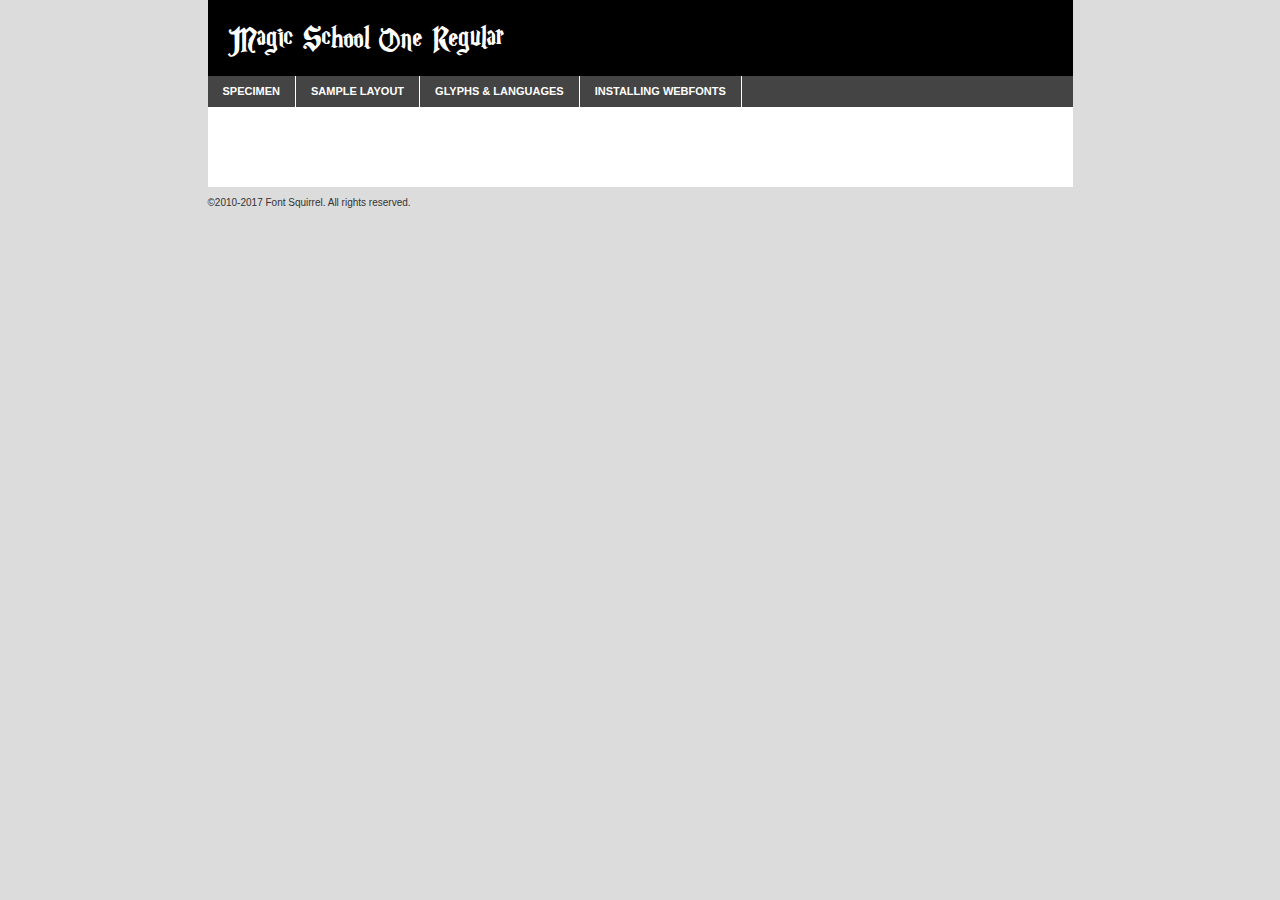
<file: fonts/magicschool/magicschoolone-demo.html>
<!DOCTYPE html PUBLIC "-//W3C//DTD XHTML 1.0 Transitional//EN"
	"http://www.w3.org/TR/xhtml1/DTD/xhtml1-transitional.dtd">

<html xmlns="http://www.w3.org/1999/xhtml" xml:lang="en" lang="en">
<head>
	<meta http-equiv="Content-Type" content="text/html; charset=utf-8" />
	<script src="http://ajax.googleapis.com/ajax/libs/jquery/1.7.2/jquery.min.js" type="text/javascript" charset="utf-8"></script>
	<script type="text/javascript">
	(function($){$.fn.easyTabs=function(option){var param=jQuery.extend({fadeSpeed:"fast",defaultContent:1,activeClass:'active'},option);$(this).each(function(){var thisId="#"+this.id;if(param.defaultContent==''){param.defaultContent=1;}
	if(typeof param.defaultContent=="number")
	{var defaultTab=$(thisId+" .tabs li:eq("+(param.defaultContent-1)+") a").attr('href').substr(1);}else{var defaultTab=param.defaultContent;}
	$(thisId+" .tabs li a").each(function(){var tabToHide=$(this).attr('href').substr(1);$("#"+tabToHide).addClass('easytabs-tab-content');});hideAll();changeContent(defaultTab);function hideAll(){$(thisId+" .easytabs-tab-content").hide();}
	function changeContent(tabId){hideAll();$(thisId+" .tabs li").removeClass(param.activeClass);$(thisId+" .tabs li a[href=#"+tabId+"]").closest('li').addClass(param.activeClass);if(param.fadeSpeed!="none")
	{$(thisId+" #"+tabId).fadeIn(param.fadeSpeed);}else{$(thisId+" #"+tabId).show();}}
	$(thisId+" .tabs li").click(function(){var tabId=$(this).find('a').attr('href').substr(1);changeContent(tabId);return false;});});}})(jQuery);
	</script>
	<link rel="stylesheet" href="specimen_files/specimen_stylesheet.css" type="text/css" charset="utf-8" />
	<link rel="stylesheet" href="stylesheet.css" type="text/css" charset="utf-8" />

	<style type="text/css">
					body{
				font-family: 'magic_school_oneregular';
							}
		</style>

	<title>Magic School One Regular Specimen</title>
	
	
	<script type="text/javascript" charset="utf-8">
		$(document).ready(function() {
			$('#container').easyTabs({defaultContent:1});
		});
	</script>
</head>

<body>
<div id="container">
	<div id="header">
		Magic School One Regular	</div>
	<ul class="tabs">
		<li><a href="#specimen">Specimen</a></li>
		<li><a href="#layout">Sample Layout</a></li>
				<li><a href="#glyphs">Glyphs &amp; Languages</a></li>
		<li><a href="#installing">Installing Webfonts</a></li>
		
	</ul>
	
	<div id="main_content">

		
			<div id="specimen">
		
				<div class="section">
					<div class="grid12 firstcol">
						<div class="huge">AaBb</div>
					</div>
				</div>
		
				<div class="section">
					<div class="glyph_range">A&#x200B;B&#x200b;C&#x200b;D&#x200b;E&#x200b;F&#x200b;G&#x200b;H&#x200b;I&#x200b;J&#x200b;K&#x200b;L&#x200b;M&#x200b;N&#x200b;O&#x200b;P&#x200b;Q&#x200b;R&#x200b;S&#x200b;T&#x200b;U&#x200b;V&#x200b;W&#x200b;X&#x200b;Y&#x200b;Z&#x200b;a&#x200b;b&#x200b;c&#x200b;d&#x200b;e&#x200b;f&#x200b;g&#x200b;h&#x200b;i&#x200b;j&#x200b;k&#x200b;l&#x200b;m&#x200b;n&#x200b;o&#x200b;p&#x200b;q&#x200b;r&#x200b;s&#x200b;t&#x200b;u&#x200b;v&#x200b;w&#x200b;x&#x200b;y&#x200b;z&#x200b;1&#x200b;2&#x200b;3&#x200b;4&#x200b;5&#x200b;6&#x200b;7&#x200b;8&#x200b;9&#x200b;0&#x200b;&amp;&#x200b;.&#x200b;,&#x200b;?&#x200b;!&#x200b;&#64;&#x200b;(&#x200b;)&#x200b;#&#x200b;$&#x200b;%&#x200b;*&#x200b;+&#x200b;-&#x200b;=&#x200b;:&#x200b;;</div>
				</div>
				<div class="section">
					<div class="grid12 firstcol">
						<table class="sample_table">
							<tr><td>10</td><td class="size10">abcdefghijklmnopqrstuvwxyzABCDEFGHIJKLMNOPQRSTUVWXYZ0123456789abcdefghijklmnopqrstuvwxyzABCDEFGHIJKLMNOPQRSTUVWXYZ0123456789abcdefghijklmnopqrstuvwxyzABCDEFGHIJKLMNOPQRSTUVWXYZ</td></tr>
							<tr><td>11</td><td class="size11">abcdefghijklmnopqrstuvwxyzABCDEFGHIJKLMNOPQRSTUVWXYZ0123456789abcdefghijklmnopqrstuvwxyzABCDEFGHIJKLMNOPQRSTUVWXYZ0123456789abcdefghijklmnopqrstuvwxyzABCDEFGHIJKLMNOPQRSTUVWXYZ</td></tr>
							<tr><td>12</td><td class="size12">abcdefghijklmnopqrstuvwxyzABCDEFGHIJKLMNOPQRSTUVWXYZ0123456789abcdefghijklmnopqrstuvwxyzABCDEFGHIJKLMNOPQRSTUVWXYZ0123456789abcdefghijklmnopqrstuvwxyzABCDEFGHIJKLMNOPQRSTUVWXYZ</td></tr>
							<tr><td>13</td><td class="size13">abcdefghijklmnopqrstuvwxyzABCDEFGHIJKLMNOPQRSTUVWXYZ0123456789abcdefghijklmnopqrstuvwxyzABCDEFGHIJKLMNOPQRSTUVWXYZ0123456789abcdefghijklmnopqrstuvwxyzABCDEFGHIJKLMNOPQRSTUVWXYZ</td></tr>
							<tr><td>14</td><td class="size14">abcdefghijklmnopqrstuvwxyzABCDEFGHIJKLMNOPQRSTUVWXYZ0123456789abcdefghijklmnopqrstuvwxyzABCDEFGHIJKLMNOPQRSTUVWXYZ0123456789abcdefghijklmnopqrstuvwxyzABCDEFGHIJKLMNOPQRSTUVWXYZ</td></tr>
							<tr><td>16</td><td class="size16">abcdefghijklmnopqrstuvwxyzABCDEFGHIJKLMNOPQRSTUVWXYZ0123456789abcdefghijklmnopqrstuvwxyzABCDEFGHIJKLMNOPQRSTUVWXYZ</td></tr>
							<tr><td>18</td><td class="size18">abcdefghijklmnopqrstuvwxyzABCDEFGHIJKLMNOPQRSTUVWXYZ0123456789abcdefghijklmnopqrstuvwxyzABCDEFGHIJKLMNOPQRSTUVWXYZ</td></tr>
							<tr><td>20</td><td class="size20">abcdefghijklmnopqrstuvwxyzABCDEFGHIJKLMNOPQRSTUVWXYZ0123456789abcdefghijklmnopqrstuvwxyzABCDEFGHIJKLMNOPQRSTUVWXYZ</td></tr>
							<tr><td>24</td><td class="size24">abcdefghijklmnopqrstuvwxyzABCDEFGHIJKLMNOPQRSTUVWXYZ0123456789abcdefghijklmnopqrstuvwxyzABCDEFGHIJKLMNOPQRSTUVWXYZ</td></tr>
							<tr><td>30</td><td class="size30">abcdefghijklmnopqrstuvwxyzABCDEFGHIJKLMNOPQRSTUVWXYZ0123456789abcdefghijklmnopqrstuvwxyzABCDEFGHIJKLMNOPQRSTUVWXYZ</td></tr>
							<tr><td>36</td><td class="size36">abcdefghijklmnopqrstuvwxyzABCDEFGHIJKLMNOPQRSTUVWXYZ0123456789abcdefghijklmnopqrstuvwxyzABCDEFGHIJKLMNOPQRSTUVWXYZ</td></tr>
							<tr><td>48</td><td class="size48">abcdefghijklmnopqrstuvwxyzABCDEFGHIJKLMNOPQRSTUVWXYZ0123456789abcdefghijklmnopqrstuvwxyzABCDEFGHIJKLMNOPQRSTUVWXYZ</td></tr>
							<tr><td>60</td><td class="size60">abcdefghijklmnopqrstuvwxyzABCDEFGHIJKLMNOPQRSTUVWXYZ0123456789abcdefghijklmnopqrstuvwxyzABCDEFGHIJKLMNOPQRSTUVWXYZ</td></tr>
							<tr><td>72</td><td class="size72">abcdefghijklmnopqrstuvwxyzABCDEFGHIJKLMNOPQRSTUVWXYZ0123456789abcdefghijklmnopqrstuvwxyzABCDEFGHIJKLMNOPQRSTUVWXYZ</td></tr>
							<tr><td>90</td><td class="size90">abcdefghijklmnopqrstuvwxyzABCDEFGHIJKLMNOPQRSTUVWXYZ0123456789abcdefghijklmnopqrstuvwxyzABCDEFGHIJKLMNOPQRSTUVWXYZ</td></tr>
						</table>
				
					</div>
			
				</div>
		
		
		
								<div class="section" id="bodycomparison">


										<div id="xheight">
				<div class="fontbody">&#x25FC;&#x25FC;&#x25FC;&#x25FC;&#x25FC;&#x25FC;&#x25FC;&#x25FC;&#x25FC;&#x25FC;&#x25FC;&#x25FC;&#x25FC;&#x25FC;&#x25FC;&#x25FC;&#x25FC;&#x25FC;&#x25FC;&#x25FC;&#x25FC;&#x25FC;&#x25FC;&#x25FC;&#x25FC;&#x25FC;&#x25FC;&#x25FC;&#x25FC;&#x25FC;&#x25FC;&#x25FC;&#x25FC;&#x25FC;&#x25FC;&#x25FC;&#x25FC;&#x25FC;&#x25FC;&#x25FC;&#x25FC;&#x25FC;&#x25FC;&#x25FC;&#x25FC;&#x25FC;&#x25FC;&#x25FC;&#x25FC;&#x25FC;&#x25FC;&#x25FC;&#x25FC;&#x25FC;&#x25FC;&#x25FC;&#x25FC;&#x25FC;&#x25FC;&#x25FC;&#x25FC;&#x25FC;&#x25FC;&#x25FC;&#x25FC;&#x25FC;&#x25FC;&#x25FC;&#x25FC;&#x25FC;&#x25FC;&#x25FC;&#x25FC;&#x25FC;&#x25FC;&#x25FC;&#x25FC;&#x25FC;&#x25FC;&#x25FC;&#x25FC;&#x25FC;&#x25FC;&#x25FC;&#x25FC;&#x25FC;&#x25FC;&#x25FC;&#x25FC;&#x25FC;&#x25FC;&#x25FC;&#x25FC;&#x25FC;&#x25FC;&#x25FC;&#x25FC;&#x25FC;&#x25FC;body</div><div class="arialbody">body</div><div class="verdanabody">body</div><div class="georgiabody">body</div></div>
										<div class="fontbody" style="z-index:1">
											body<span>Magic School One Regular</span>
										</div>
										<div class="arialbody" style="z-index:1">
											body<span>Arial</span>
										</div>
										<div class="verdanabody" style="z-index:1">
											body<span>Verdana</span>
										</div>
										<div class="georgiabody" style="z-index:1">
											body<span>Georgia</span>
										</div>



								</div>
		
		
				<div class="section psample psample_row1" id="">
					
					<div class="grid2 firstcol">
						<p class="size10"><span>10.</span>Aenean lacinia bibendum nulla sed consectetur. Fusce dapibus, tellus ac cursus commodo, tortor mauris condimentum nibh, ut fermentum massa justo sit amet risus. Nullam id dolor id nibh ultricies vehicula ut id elit. Cum sociis natoque penatibus et magnis dis parturient montes, nascetur ridiculus mus. Nulla vitae elit libero, a pharetra augue.</p>
			
					</div>
					<div class="grid3">
						<p class="size11"><span>11.</span>Aenean lacinia bibendum nulla sed consectetur. Fusce dapibus, tellus ac cursus commodo, tortor mauris condimentum nibh, ut fermentum massa justo sit amet risus. Nullam id dolor id nibh ultricies vehicula ut id elit. Cum sociis natoque penatibus et magnis dis parturient montes, nascetur ridiculus mus. Nulla vitae elit libero, a pharetra augue.</p>
			
					</div>
					<div class="grid3">
						<p class="size12"><span>12.</span>Aenean lacinia bibendum nulla sed consectetur. Fusce dapibus, tellus ac cursus commodo, tortor mauris condimentum nibh, ut fermentum massa justo sit amet risus. Nullam id dolor id nibh ultricies vehicula ut id elit. Cum sociis natoque penatibus et magnis dis parturient montes, nascetur ridiculus mus. Nulla vitae elit libero, a pharetra augue.</p>
			
					</div>
					<div class="grid4">
						<p class="size13"><span>13.</span>Aenean lacinia bibendum nulla sed consectetur. Fusce dapibus, tellus ac cursus commodo, tortor mauris condimentum nibh, ut fermentum massa justo sit amet risus. Nullam id dolor id nibh ultricies vehicula ut id elit. Cum sociis natoque penatibus et magnis dis parturient montes, nascetur ridiculus mus. Nulla vitae elit libero, a pharetra augue.</p>
			
					</div>
					<div class="white_blend"></div>
					
				</div>
				<div class="section psample psample_row2" id="">
					<div class="grid3 firstcol">
						<p class="size14"><span>14.</span>Aenean lacinia bibendum nulla sed consectetur. Fusce dapibus, tellus ac cursus commodo, tortor mauris condimentum nibh, ut fermentum massa justo sit amet risus. Nullam id dolor id nibh ultricies vehicula ut id elit. Cum sociis natoque penatibus et magnis dis parturient montes, nascetur ridiculus mus. Nulla vitae elit libero, a pharetra augue.</p>
			
					</div>
					<div class="grid4">
						<p class="size16"><span>16.</span>Aenean lacinia bibendum nulla sed consectetur. Fusce dapibus, tellus ac cursus commodo, tortor mauris condimentum nibh, ut fermentum massa justo sit amet risus. Nullam id dolor id nibh ultricies vehicula ut id elit. Cum sociis natoque penatibus et magnis dis parturient montes, nascetur ridiculus mus. Nulla vitae elit libero, a pharetra augue.</p>
			
					</div>
					<div class="grid5">
						<p class="size18"><span>18.</span>Aenean lacinia bibendum nulla sed consectetur. Fusce dapibus, tellus ac cursus commodo, tortor mauris condimentum nibh, ut fermentum massa justo sit amet risus. Nullam id dolor id nibh ultricies vehicula ut id elit. Cum sociis natoque penatibus et magnis dis parturient montes, nascetur ridiculus mus. Nulla vitae elit libero, a pharetra augue.</p>
			
					</div>

					<div class="white_blend"></div>

				</div>
				
				<div class="section psample psample_row3" id="">
					<div class="grid5 firstcol">
						<p class="size20"><span>20.</span>Aenean lacinia bibendum nulla sed consectetur. Fusce dapibus, tellus ac cursus commodo, tortor mauris condimentum nibh, ut fermentum massa justo sit amet risus. Nullam id dolor id nibh ultricies vehicula ut id elit. Cum sociis natoque penatibus et magnis dis parturient montes, nascetur ridiculus mus. Nulla vitae elit libero, a pharetra augue.</p>
					</div>
					<div class="grid7">
						<p class="size24"><span>24.</span>Aenean lacinia bibendum nulla sed consectetur. Fusce dapibus, tellus ac cursus commodo, tortor mauris condimentum nibh, ut fermentum massa justo sit amet risus. Nullam id dolor id nibh ultricies vehicula ut id elit. Cum sociis natoque penatibus et magnis dis parturient montes, nascetur ridiculus mus. Nulla vitae elit libero, a pharetra augue.</p>
					</div>
					
					<div class="white_blend"></div>
					
				</div>
				
				<div class="section psample psample_row4" id="">
					<div class="grid12 firstcol">
						<p class="size30"><span>30.</span>Aenean lacinia bibendum nulla sed consectetur. Fusce dapibus, tellus ac cursus commodo, tortor mauris condimentum nibh, ut fermentum massa justo sit amet risus. Nullam id dolor id nibh ultricies vehicula ut id elit. Cum sociis natoque penatibus et magnis dis parturient montes, nascetur ridiculus mus. Nulla vitae elit libero, a pharetra augue.</p>
					</div>
					<div class="white_blend"></div>
					
				</div>
				
				
				
				<div class="section psample psample_row1 fullreverse">
					<div class="grid2 firstcol">
						<p class="size10"><span>10.</span>Aenean lacinia bibendum nulla sed consectetur. Fusce dapibus, tellus ac cursus commodo, tortor mauris condimentum nibh, ut fermentum massa justo sit amet risus. Nullam id dolor id nibh ultricies vehicula ut id elit. Cum sociis natoque penatibus et magnis dis parturient montes, nascetur ridiculus mus. Nulla vitae elit libero, a pharetra augue.</p>
			
					</div>
					<div class="grid3">
						<p class="size11"><span>11.</span>Aenean lacinia bibendum nulla sed consectetur. Fusce dapibus, tellus ac cursus commodo, tortor mauris condimentum nibh, ut fermentum massa justo sit amet risus. Nullam id dolor id nibh ultricies vehicula ut id elit. Cum sociis natoque penatibus et magnis dis parturient montes, nascetur ridiculus mus. Nulla vitae elit libero, a pharetra augue.</p>
			
					</div>
					<div class="grid3">
						<p class="size12"><span>12.</span>Aenean lacinia bibendum nulla sed consectetur. Fusce dapibus, tellus ac cursus commodo, tortor mauris condimentum nibh, ut fermentum massa justo sit amet risus. Nullam id dolor id nibh ultricies vehicula ut id elit. Cum sociis natoque penatibus et magnis dis parturient montes, nascetur ridiculus mus. Nulla vitae elit libero, a pharetra augue.</p>
			
					</div>
					<div class="grid4">
						<p class="size13"><span>13.</span>Aenean lacinia bibendum nulla sed consectetur. Fusce dapibus, tellus ac cursus commodo, tortor mauris condimentum nibh, ut fermentum massa justo sit amet risus. Nullam id dolor id nibh ultricies vehicula ut id elit. Cum sociis natoque penatibus et magnis dis parturient montes, nascetur ridiculus mus. Nulla vitae elit libero, a pharetra augue.</p>
			
					</div>
					<div class="black_blend"></div>
					
				</div>
				
				<div class="section psample psample_row2 fullreverse">
					<div class="grid3 firstcol">
						<p class="size14"><span>14.</span>Aenean lacinia bibendum nulla sed consectetur. Fusce dapibus, tellus ac cursus commodo, tortor mauris condimentum nibh, ut fermentum massa justo sit amet risus. Nullam id dolor id nibh ultricies vehicula ut id elit. Cum sociis natoque penatibus et magnis dis parturient montes, nascetur ridiculus mus. Nulla vitae elit libero, a pharetra augue.</p>
			
					</div>
					<div class="grid4">
						<p class="size16"><span>16.</span>Aenean lacinia bibendum nulla sed consectetur. Fusce dapibus, tellus ac cursus commodo, tortor mauris condimentum nibh, ut fermentum massa justo sit amet risus. Nullam id dolor id nibh ultricies vehicula ut id elit. Cum sociis natoque penatibus et magnis dis parturient montes, nascetur ridiculus mus. Nulla vitae elit libero, a pharetra augue.</p>
			
					</div>
					<div class="grid5">
						<p class="size18"><span>18.</span>Aenean lacinia bibendum nulla sed consectetur. Fusce dapibus, tellus ac cursus commodo, tortor mauris condimentum nibh, ut fermentum massa justo sit amet risus. Nullam id dolor id nibh ultricies vehicula ut id elit. Cum sociis natoque penatibus et magnis dis parturient montes, nascetur ridiculus mus. Nulla vitae elit libero, a pharetra augue.</p>
			
					</div>
					<div class="black_blend"></div>

				</div>
				
				<div class="section psample fullreverse psample_row3" id="">
					<div class="grid5 firstcol">
						<p class="size20"><span>20.</span>Aenean lacinia bibendum nulla sed consectetur. Fusce dapibus, tellus ac cursus commodo, tortor mauris condimentum nibh, ut fermentum massa justo sit amet risus. Nullam id dolor id nibh ultricies vehicula ut id elit. Cum sociis natoque penatibus et magnis dis parturient montes, nascetur ridiculus mus. Nulla vitae elit libero, a pharetra augue.</p>
					</div>
					<div class="grid7">
						<p class="size24"><span>24.</span>Aenean lacinia bibendum nulla sed consectetur. Fusce dapibus, tellus ac cursus commodo, tortor mauris condimentum nibh, ut fermentum massa justo sit amet risus. Nullam id dolor id nibh ultricies vehicula ut id elit. Cum sociis natoque penatibus et magnis dis parturient montes, nascetur ridiculus mus. Nulla vitae elit libero, a pharetra augue.</p>
					</div>
					
					<div class="black_blend"></div>
					
				</div>
				
				<div class="section psample fullreverse psample_row4" id="" style="border-bottom: 20px #000 solid;">
					<div class="grid12 firstcol">
						<p class="size30"><span>30.</span>Aenean lacinia bibendum nulla sed consectetur. Fusce dapibus, tellus ac cursus commodo, tortor mauris condimentum nibh, ut fermentum massa justo sit amet risus. Nullam id dolor id nibh ultricies vehicula ut id elit. Cum sociis natoque penatibus et magnis dis parturient montes, nascetur ridiculus mus. Nulla vitae elit libero, a pharetra augue.</p>
					</div>
					<div class="black_blend"></div>
					
				</div>
				
				
				
				
			</div>
			
			<div id="layout">
				
				<div class="section">
					
					<div class="grid12 firstcol">
						<h1>Lorem Ipsum Dolor</h1>
						<h2>Etiam porta sem malesuada magna mollis euismod</h2>
						
						<p class="byline">By <a href="#link">Aenean Lacinia</a></p>
					</div>
				</div>
				<div class="section">
					<div class="grid8 firstcol">
						<p class="large">Donec sed odio dui. Morbi leo risus, porta ac consectetur ac, vestibulum at eros. Fusce dapibus, tellus ac cursus commodo, tortor mauris condimentum nibh, ut fermentum massa justo sit amet risus. </p>

						
						<h3>Pellentesque ornare sem</h3>

						<p>Maecenas sed diam eget risus varius blandit sit amet non magna. Maecenas faucibus mollis interdum. Donec ullamcorper nulla non metus auctor fringilla. Nullam id dolor id nibh ultricies vehicula ut id elit. Nullam id dolor id nibh ultricies vehicula ut id elit. </p>

						<p>Aenean eu leo quam. Pellentesque ornare sem lacinia quam venenatis vestibulum. Lorem ipsum dolor sit amet, consectetur adipiscing elit. Cum sociis natoque penatibus et magnis dis parturient montes, nascetur ridiculus mus. </p>

						<p>Nulla vitae elit libero, a pharetra augue. Praesent commodo cursus magna, vel scelerisque nisl consectetur et. Aenean lacinia bibendum nulla sed consectetur. </p>

						<p>Nullam quis risus eget urna mollis ornare vel eu leo. Nullam quis risus eget urna mollis ornare vel eu leo. Maecenas sed diam eget risus varius blandit sit amet non magna. Donec ullamcorper nulla non metus auctor fringilla. </p>

						<h3>Cras mattis consectetur</h3>

						<p>Aenean eu leo quam. Pellentesque ornare sem lacinia quam venenatis vestibulum. Aenean lacinia bibendum nulla sed consectetur. Integer posuere erat a ante venenatis dapibus posuere velit aliquet. Cras mattis consectetur purus sit amet fermentum. </p>

						<p>Nullam id dolor id nibh ultricies vehicula ut id elit. Nullam quis risus eget urna mollis ornare vel eu leo. Cras mattis consectetur purus sit amet fermentum.</p>
					</div>
					
					<div class="grid4 sidebar">
						
						<div class="box reverse">
							<p class="last">Nullam quis risus eget urna mollis ornare vel eu leo. Donec ullamcorper nulla non metus auctor fringilla. Cras mattis consectetur purus sit amet fermentum. Sed posuere consectetur est at lobortis. Lorem ipsum dolor sit amet, consectetur adipiscing elit. </p>
						</div>
						
						<p class="caption">Maecenas sed diam eget risus varius.</p>

						<p>Vestibulum id ligula porta felis euismod semper. Integer posuere erat a ante venenatis dapibus posuere velit aliquet. Vestibulum id ligula porta felis euismod semper. Sed posuere consectetur est at lobortis. Maecenas sed diam eget risus varius blandit sit amet non magna. Fusce dapibus, tellus ac cursus commodo, tortor mauris condimentum nibh, ut fermentum massa justo sit amet risus. </p>

					

						<p>Duis mollis, est non commodo luctus, nisi erat porttitor ligula, eget lacinia odio sem nec elit. Aenean lacinia bibendum nulla sed consectetur. Vivamus sagittis lacus vel augue laoreet rutrum faucibus dolor auctor. Aenean lacinia bibendum nulla sed consectetur. Nullam quis risus eget urna mollis ornare vel eu leo. </p>

						<p>Praesent commodo cursus magna, vel scelerisque nisl consectetur et. Donec ullamcorper nulla non metus auctor fringilla. Maecenas faucibus mollis interdum. Fusce dapibus, tellus ac cursus commodo, tortor mauris condimentum nibh, ut fermentum massa justo sit amet risus. </p>

					</div>
				</div>
				
			</div>


			



		<div id="glyphs">
			<div class="section">
				<div class="grid12 firstcol">
			
				<h1>Language Support</h1>
				<p>The subset of Magic School One Regular in this kit supports the following languages:<br />
			
					Albanian, Basque, Breton, Chamorro, Danish, Dutch, English, Finnish, French, Frisian, Galician, Italian, Malagasy, Norwegian, Portuguese, Spanish, Alsatian, Aragonese, Arapaho, Arrernte, Asturian, Aymara, Bislama, Cebuano, Corsican, Fijian, French_creole, Genoese, Gilbertese, Greenlandic, Haitian_creole, Hiligaynon, Hmong, Hopi, Ibanag, Iloko_ilokano, Indonesian, Interglossa_glosa, Interlingua, Irish_gaelic, Jerriais, Lojban, Lombard, Luxembourgeois, Manx, Mohawk, Norfolk_pitcairnese, Occitan, Oromo, Pangasinan, Papiamento, Piedmontese, Potawatomi, Rhaeto-romance, Romansh, Rotokas, Sami_lule, Samoan, Sardinian, Scots_gaelic, Seychelles_creole, Shona, Sicilian, Somali, Southern_ndebele, Swahili, Swati_swazi, Tagalog_filipino_pilipino, Tetum, Tok_pisin, Uyghur_latinized, Volapuk, Walloon, Warlpiri, Xhosa, Yapese, Zulu, Latinbasic, Ubasic, Demo				</p>
				<h1>Glyph Chart</h1>
				<p>The subset of Magic School One Regular in this kit includes all the glyphs listed below. Unicode entities are included above each glyph to help you insert individual characters into your layout.</p>
				<div id="glyph_chart">
			
																				 <div><p>&amp;#13;</p>&#13;</div>
																				 <div><p>&amp;#32;</p>&#32;</div>
																				 <div><p>&amp;#33;</p>&#33;</div>
																				 <div><p>&amp;#34;</p>&#34;</div>
																				 <div><p>&amp;#35;</p>&#35;</div>
																				 <div><p>&amp;#36;</p>&#36;</div>
																				 <div><p>&amp;#37;</p>&#37;</div>
																				 <div><p>&amp;#38;</p>&#38;</div>
																				 <div><p>&amp;#39;</p>&#39;</div>
																				 <div><p>&amp;#40;</p>&#40;</div>
																				 <div><p>&amp;#41;</p>&#41;</div>
																				 <div><p>&amp;#42;</p>&#42;</div>
																				 <div><p>&amp;#43;</p>&#43;</div>
																				 <div><p>&amp;#44;</p>&#44;</div>
																				 <div><p>&amp;#45;</p>&#45;</div>
																				 <div><p>&amp;#46;</p>&#46;</div>
																				 <div><p>&amp;#47;</p>&#47;</div>
																				 <div><p>&amp;#48;</p>&#48;</div>
																				 <div><p>&amp;#49;</p>&#49;</div>
																				 <div><p>&amp;#50;</p>&#50;</div>
																				 <div><p>&amp;#51;</p>&#51;</div>
																				 <div><p>&amp;#52;</p>&#52;</div>
																				 <div><p>&amp;#53;</p>&#53;</div>
																				 <div><p>&amp;#54;</p>&#54;</div>
																				 <div><p>&amp;#55;</p>&#55;</div>
																				 <div><p>&amp;#56;</p>&#56;</div>
																				 <div><p>&amp;#57;</p>&#57;</div>
																				 <div><p>&amp;#58;</p>&#58;</div>
																				 <div><p>&amp;#59;</p>&#59;</div>
																				 <div><p>&amp;#60;</p>&#60;</div>
																				 <div><p>&amp;#61;</p>&#61;</div>
																				 <div><p>&amp;#62;</p>&#62;</div>
																				 <div><p>&amp;#63;</p>&#63;</div>
																				 <div><p>&amp;#64;</p>&#64;</div>
																				 <div><p>&amp;#65;</p>&#65;</div>
																				 <div><p>&amp;#66;</p>&#66;</div>
																				 <div><p>&amp;#67;</p>&#67;</div>
																				 <div><p>&amp;#68;</p>&#68;</div>
																				 <div><p>&amp;#69;</p>&#69;</div>
																				 <div><p>&amp;#70;</p>&#70;</div>
																				 <div><p>&amp;#71;</p>&#71;</div>
																				 <div><p>&amp;#72;</p>&#72;</div>
																				 <div><p>&amp;#73;</p>&#73;</div>
																				 <div><p>&amp;#74;</p>&#74;</div>
																				 <div><p>&amp;#75;</p>&#75;</div>
																				 <div><p>&amp;#76;</p>&#76;</div>
																				 <div><p>&amp;#77;</p>&#77;</div>
																				 <div><p>&amp;#78;</p>&#78;</div>
																				 <div><p>&amp;#79;</p>&#79;</div>
																				 <div><p>&amp;#80;</p>&#80;</div>
																				 <div><p>&amp;#81;</p>&#81;</div>
																				 <div><p>&amp;#82;</p>&#82;</div>
																				 <div><p>&amp;#83;</p>&#83;</div>
																				 <div><p>&amp;#84;</p>&#84;</div>
																				 <div><p>&amp;#85;</p>&#85;</div>
																				 <div><p>&amp;#86;</p>&#86;</div>
																				 <div><p>&amp;#87;</p>&#87;</div>
																				 <div><p>&amp;#88;</p>&#88;</div>
																				 <div><p>&amp;#89;</p>&#89;</div>
																				 <div><p>&amp;#90;</p>&#90;</div>
																				 <div><p>&amp;#91;</p>&#91;</div>
																				 <div><p>&amp;#92;</p>&#92;</div>
																				 <div><p>&amp;#93;</p>&#93;</div>
																				 <div><p>&amp;#94;</p>&#94;</div>
																				 <div><p>&amp;#95;</p>&#95;</div>
																				 <div><p>&amp;#96;</p>&#96;</div>
																				 <div><p>&amp;#97;</p>&#97;</div>
																				 <div><p>&amp;#98;</p>&#98;</div>
																				 <div><p>&amp;#99;</p>&#99;</div>
																				 <div><p>&amp;#100;</p>&#100;</div>
																				 <div><p>&amp;#101;</p>&#101;</div>
																				 <div><p>&amp;#102;</p>&#102;</div>
																				 <div><p>&amp;#103;</p>&#103;</div>
																				 <div><p>&amp;#104;</p>&#104;</div>
																				 <div><p>&amp;#105;</p>&#105;</div>
																				 <div><p>&amp;#106;</p>&#106;</div>
																				 <div><p>&amp;#107;</p>&#107;</div>
																				 <div><p>&amp;#108;</p>&#108;</div>
																				 <div><p>&amp;#109;</p>&#109;</div>
																				 <div><p>&amp;#110;</p>&#110;</div>
																				 <div><p>&amp;#111;</p>&#111;</div>
																				 <div><p>&amp;#112;</p>&#112;</div>
																				 <div><p>&amp;#113;</p>&#113;</div>
																				 <div><p>&amp;#114;</p>&#114;</div>
																				 <div><p>&amp;#115;</p>&#115;</div>
																				 <div><p>&amp;#116;</p>&#116;</div>
																				 <div><p>&amp;#117;</p>&#117;</div>
																				 <div><p>&amp;#118;</p>&#118;</div>
																				 <div><p>&amp;#119;</p>&#119;</div>
																				 <div><p>&amp;#120;</p>&#120;</div>
																				 <div><p>&amp;#121;</p>&#121;</div>
																				 <div><p>&amp;#122;</p>&#122;</div>
																				 <div><p>&amp;#123;</p>&#123;</div>
																				 <div><p>&amp;#124;</p>&#124;</div>
																				 <div><p>&amp;#125;</p>&#125;</div>
																				 <div><p>&amp;#126;</p>&#126;</div>
																				 <div><p>&amp;#160;</p>&#160;</div>
																				 <div><p>&amp;#161;</p>&#161;</div>
																				 <div><p>&amp;#162;</p>&#162;</div>
																				 <div><p>&amp;#163;</p>&#163;</div>
																				 <div><p>&amp;#164;</p>&#164;</div>
																				 <div><p>&amp;#165;</p>&#165;</div>
																				 <div><p>&amp;#168;</p>&#168;</div>
																				 <div><p>&amp;#169;</p>&#169;</div>
																				 <div><p>&amp;#173;</p>&#173;</div>
																				 <div><p>&amp;#174;</p>&#174;</div>
																				 <div><p>&amp;#175;</p>&#175;</div>
																				 <div><p>&amp;#177;</p>&#177;</div>
																				 <div><p>&amp;#178;</p>&#178;</div>
																				 <div><p>&amp;#179;</p>&#179;</div>
																				 <div><p>&amp;#180;</p>&#180;</div>
																				 <div><p>&amp;#183;</p>&#183;</div>
																				 <div><p>&amp;#184;</p>&#184;</div>
																				 <div><p>&amp;#188;</p>&#188;</div>
																				 <div><p>&amp;#189;</p>&#189;</div>
																				 <div><p>&amp;#190;</p>&#190;</div>
																				 <div><p>&amp;#191;</p>&#191;</div>
																				 <div><p>&amp;#192;</p>&#192;</div>
																				 <div><p>&amp;#193;</p>&#193;</div>
																				 <div><p>&amp;#194;</p>&#194;</div>
																				 <div><p>&amp;#195;</p>&#195;</div>
																				 <div><p>&amp;#196;</p>&#196;</div>
																				 <div><p>&amp;#197;</p>&#197;</div>
																				 <div><p>&amp;#198;</p>&#198;</div>
																				 <div><p>&amp;#199;</p>&#199;</div>
																				 <div><p>&amp;#200;</p>&#200;</div>
																				 <div><p>&amp;#201;</p>&#201;</div>
																				 <div><p>&amp;#202;</p>&#202;</div>
																				 <div><p>&amp;#203;</p>&#203;</div>
																				 <div><p>&amp;#204;</p>&#204;</div>
																				 <div><p>&amp;#205;</p>&#205;</div>
																				 <div><p>&amp;#206;</p>&#206;</div>
																				 <div><p>&amp;#207;</p>&#207;</div>
																				 <div><p>&amp;#208;</p>&#208;</div>
																				 <div><p>&amp;#209;</p>&#209;</div>
																				 <div><p>&amp;#210;</p>&#210;</div>
																				 <div><p>&amp;#211;</p>&#211;</div>
																				 <div><p>&amp;#212;</p>&#212;</div>
																				 <div><p>&amp;#213;</p>&#213;</div>
																				 <div><p>&amp;#214;</p>&#214;</div>
																				 <div><p>&amp;#215;</p>&#215;</div>
																				 <div><p>&amp;#216;</p>&#216;</div>
																				 <div><p>&amp;#217;</p>&#217;</div>
																				 <div><p>&amp;#218;</p>&#218;</div>
																				 <div><p>&amp;#219;</p>&#219;</div>
																				 <div><p>&amp;#220;</p>&#220;</div>
																				 <div><p>&amp;#221;</p>&#221;</div>
																				 <div><p>&amp;#224;</p>&#224;</div>
																				 <div><p>&amp;#225;</p>&#225;</div>
																				 <div><p>&amp;#226;</p>&#226;</div>
																				 <div><p>&amp;#227;</p>&#227;</div>
																				 <div><p>&amp;#228;</p>&#228;</div>
																				 <div><p>&amp;#229;</p>&#229;</div>
																				 <div><p>&amp;#230;</p>&#230;</div>
																				 <div><p>&amp;#231;</p>&#231;</div>
																				 <div><p>&amp;#232;</p>&#232;</div>
																				 <div><p>&amp;#233;</p>&#233;</div>
																				 <div><p>&amp;#234;</p>&#234;</div>
																				 <div><p>&amp;#235;</p>&#235;</div>
																				 <div><p>&amp;#236;</p>&#236;</div>
																				 <div><p>&amp;#237;</p>&#237;</div>
																				 <div><p>&amp;#238;</p>&#238;</div>
																				 <div><p>&amp;#239;</p>&#239;</div>
																				 <div><p>&amp;#241;</p>&#241;</div>
																				 <div><p>&amp;#242;</p>&#242;</div>
																				 <div><p>&amp;#243;</p>&#243;</div>
																				 <div><p>&amp;#244;</p>&#244;</div>
																				 <div><p>&amp;#245;</p>&#245;</div>
																				 <div><p>&amp;#246;</p>&#246;</div>
																				 <div><p>&amp;#247;</p>&#247;</div>
																				 <div><p>&amp;#248;</p>&#248;</div>
																				 <div><p>&amp;#249;</p>&#249;</div>
																				 <div><p>&amp;#250;</p>&#250;</div>
																				 <div><p>&amp;#251;</p>&#251;</div>
																				 <div><p>&amp;#252;</p>&#252;</div>
																				 <div><p>&amp;#253;</p>&#253;</div>
																				 <div><p>&amp;#255;</p>&#255;</div>
																				 <div><p>&amp;#338;</p>&#338;</div>
																				 <div><p>&amp;#339;</p>&#339;</div>
																				 <div><p>&amp;#376;</p>&#376;</div>
																				 <div><p>&amp;#710;</p>&#710;</div>
																				 <div><p>&amp;#732;</p>&#732;</div>
																				 <div><p>&amp;#8192;</p>&#8192;</div>
																				 <div><p>&amp;#8193;</p>&#8193;</div>
																				 <div><p>&amp;#8194;</p>&#8194;</div>
																				 <div><p>&amp;#8195;</p>&#8195;</div>
																				 <div><p>&amp;#8196;</p>&#8196;</div>
																				 <div><p>&amp;#8197;</p>&#8197;</div>
																				 <div><p>&amp;#8198;</p>&#8198;</div>
																				 <div><p>&amp;#8199;</p>&#8199;</div>
																				 <div><p>&amp;#8200;</p>&#8200;</div>
																				 <div><p>&amp;#8201;</p>&#8201;</div>
																				 <div><p>&amp;#8202;</p>&#8202;</div>
																				 <div><p>&amp;#8208;</p>&#8208;</div>
																				 <div><p>&amp;#8209;</p>&#8209;</div>
																				 <div><p>&amp;#8210;</p>&#8210;</div>
																				 <div><p>&amp;#8211;</p>&#8211;</div>
																				 <div><p>&amp;#8212;</p>&#8212;</div>
																				 <div><p>&amp;#8216;</p>&#8216;</div>
																				 <div><p>&amp;#8217;</p>&#8217;</div>
																				 <div><p>&amp;#8218;</p>&#8218;</div>
																				 <div><p>&amp;#8220;</p>&#8220;</div>
																				 <div><p>&amp;#8221;</p>&#8221;</div>
																				 <div><p>&amp;#8222;</p>&#8222;</div>
																				 <div><p>&amp;#8230;</p>&#8230;</div>
																				 <div><p>&amp;#8239;</p>&#8239;</div>
																				 <div><p>&amp;#8287;</p>&#8287;</div>
																				 <div><p>&amp;#9724;</p>&#9724;</div>
																																						</div>	
				</div>
		
		
			</div>
		</div>
		
		
		<div id="specs">
			
		</div>
	
		<div id="installing">
			<div class="section">
				<div class="grid7 firstcol">
					<h1>Installing Webfonts</h1>
					
					<p>Webfonts are supported by all major browser platforms but not all in the same way. There are currently four different font formats that must be included in order to target all browsers. This includes TTF, WOFF, EOT and SVG.</p>
					
					<h2>1. Upload your webfonts</h2>
					<p>You must upload your webfont kit to your website. They should be in or near the same directory as your CSS files.</p>
					
					<h2>2. Include the webfont stylesheet</h2>
					<p>A special CSS @font-face declaration helps the various browsers select the appropriate font it needs without causing you a bunch of headaches. Learn more about this syntax by reading the <a href="https://www.fontspring.com/blog/further-hardening-of-the-bulletproof-syntax">Fontspring blog post</a> about it. The code for it is as follows:</p>


<code>
@font-face{ 
	font-family: 'MyWebFont';
	src: url('WebFont.eot');
	src: url('WebFont.eot?#iefix') format('embedded-opentype'),
	     url('WebFont.woff') format('woff'),
	     url('WebFont.ttf') format('truetype'),
	     url('WebFont.svg#webfont') format('svg');
}
</code>

	<p>We've already gone ahead and generated the code for you. All you have to do is link to the stylesheet in your HTML, like this:</p>
	<code>&lt;link rel=&quot;stylesheet&quot; href=&quot;stylesheet.css&quot; type=&quot;text/css&quot; charset=&quot;utf-8&quot; /&gt;</code>

					<h2>3. Modify your own stylesheet</h2>
					<p>To take advantage of your new fonts, you must tell your stylesheet to use them. Look at the original @font-face declaration above and find the property called "font-family." The name linked there will be what you use to reference the font. Prepend that webfont name to the font stack in the "font-family" property, inside the selector you want to change. For example:</p>
<code>p { font-family: 'WebFont', Arial, sans-serif; }</code>

<h2>4. Test</h2>
<p>Getting webfonts to work cross-browser <em>can</em> be tricky. Use the information in the sidebar to help you if you find that fonts aren't loading in a particular browser.</p>
				</div>
				
				<div class="grid5 sidebar">
					<div class="box">
						<h2>Troubleshooting<br />Font-Face Problems</h2>
						<p>Having trouble getting your webfonts to load in your new website? Here are some tips to sort out what might be the problem.</p>

						<h3>Fonts not showing in any browser</h3>

						<p>This sounds like you need to work on the plumbing. You either did not upload the fonts to the correct directory, or you did not link the fonts properly in the CSS. If you've confirmed that all this is correct and you still have a problem, take a look at your .htaccess file and see if requests are getting intercepted.</p>

						<h3>Fonts not loading in iPhone or iPad</h3>

						<p>The most common problem here is that you are serving the fonts from an IIS server. IIS refuses to serve files that have unknown MIME types. If that is the case, you must set the MIME type for SVG to "image/svg+xml" in the server settings. Follow these instructions from Microsoft if you need help.</p>

						<h3>Fonts not loading in Firefox</h3>

						<p>The primary reason for this failure? You are still using a version Firefox older than 3.5. So upgrade already! If that isn't it, then you are very likely serving fonts from a different domain. Firefox requires that all font assets be served from the same domain. Lastly it is possible that you need to add WOFF to your list of MIME types (if you are serving via IIS.)</p>

						<h3>Fonts not loading in IE</h3>

						<p>Are you looking at Internet Explorer on an actual Windows machine or are you cheating by using a service like Adobe BrowserLab? Many of these screenshot services do not render @font-face for IE. Best to test it on a real machine.</p>

						<h3>Fonts not loading in IE9</h3>

						<p>IE9, like Firefox, requires that fonts be served from the same domain as the website. Make sure that is the case.</p>
					</div>
				</div>
			</div>
			
		</div>
	
	</div>
	<div id="footer">
		<p>&copy;2010-2017 Font Squirrel. All rights reserved.</p>
	</div>
</div>
</body>
</html>
</file>
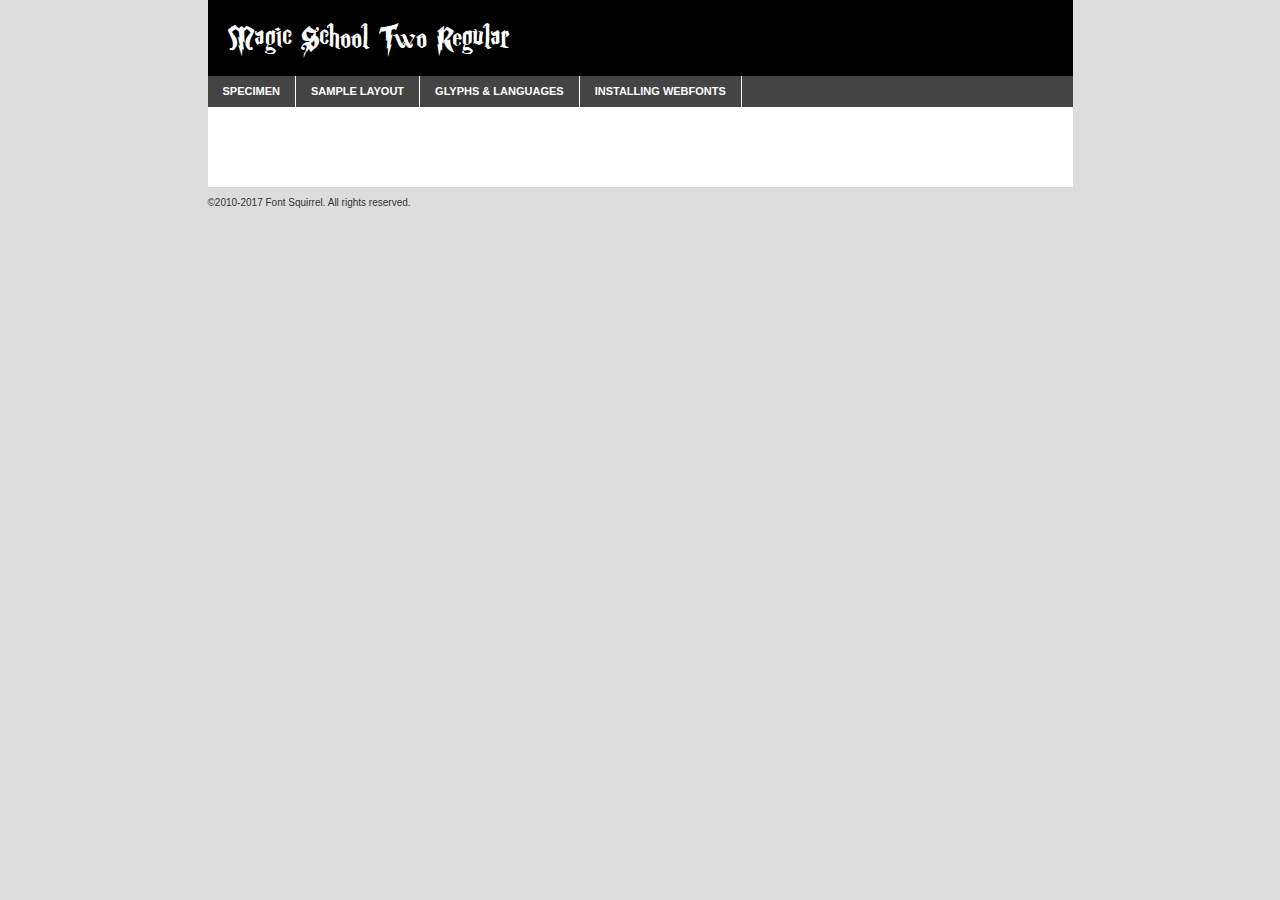
<file: fonts/magicschool/magicschooltwo-demo.html>
<!DOCTYPE html PUBLIC "-//W3C//DTD XHTML 1.0 Transitional//EN"
	"http://www.w3.org/TR/xhtml1/DTD/xhtml1-transitional.dtd">

<html xmlns="http://www.w3.org/1999/xhtml" xml:lang="en" lang="en">
<head>
	<meta http-equiv="Content-Type" content="text/html; charset=utf-8" />
	<script src="http://ajax.googleapis.com/ajax/libs/jquery/1.7.2/jquery.min.js" type="text/javascript" charset="utf-8"></script>
	<script type="text/javascript">
	(function($){$.fn.easyTabs=function(option){var param=jQuery.extend({fadeSpeed:"fast",defaultContent:1,activeClass:'active'},option);$(this).each(function(){var thisId="#"+this.id;if(param.defaultContent==''){param.defaultContent=1;}
	if(typeof param.defaultContent=="number")
	{var defaultTab=$(thisId+" .tabs li:eq("+(param.defaultContent-1)+") a").attr('href').substr(1);}else{var defaultTab=param.defaultContent;}
	$(thisId+" .tabs li a").each(function(){var tabToHide=$(this).attr('href').substr(1);$("#"+tabToHide).addClass('easytabs-tab-content');});hideAll();changeContent(defaultTab);function hideAll(){$(thisId+" .easytabs-tab-content").hide();}
	function changeContent(tabId){hideAll();$(thisId+" .tabs li").removeClass(param.activeClass);$(thisId+" .tabs li a[href=#"+tabId+"]").closest('li').addClass(param.activeClass);if(param.fadeSpeed!="none")
	{$(thisId+" #"+tabId).fadeIn(param.fadeSpeed);}else{$(thisId+" #"+tabId).show();}}
	$(thisId+" .tabs li").click(function(){var tabId=$(this).find('a').attr('href').substr(1);changeContent(tabId);return false;});});}})(jQuery);
	</script>
	<link rel="stylesheet" href="specimen_files/specimen_stylesheet.css" type="text/css" charset="utf-8" />
	<link rel="stylesheet" href="stylesheet.css" type="text/css" charset="utf-8" />

	<style type="text/css">
					body{
				font-family: 'magic_school_tworegular';
							}
		</style>

	<title>Magic School Two Regular Specimen</title>
	
	
	<script type="text/javascript" charset="utf-8">
		$(document).ready(function() {
			$('#container').easyTabs({defaultContent:1});
		});
	</script>
</head>

<body>
<div id="container">
	<div id="header">
		Magic School Two Regular	</div>
	<ul class="tabs">
		<li><a href="#specimen">Specimen</a></li>
		<li><a href="#layout">Sample Layout</a></li>
				<li><a href="#glyphs">Glyphs &amp; Languages</a></li>
		<li><a href="#installing">Installing Webfonts</a></li>
		
	</ul>
	
	<div id="main_content">

		
			<div id="specimen">
		
				<div class="section">
					<div class="grid12 firstcol">
						<div class="huge">AaBb</div>
					</div>
				</div>
		
				<div class="section">
					<div class="glyph_range">A&#x200B;B&#x200b;C&#x200b;D&#x200b;E&#x200b;F&#x200b;G&#x200b;H&#x200b;I&#x200b;J&#x200b;K&#x200b;L&#x200b;M&#x200b;N&#x200b;O&#x200b;P&#x200b;Q&#x200b;R&#x200b;S&#x200b;T&#x200b;U&#x200b;V&#x200b;W&#x200b;X&#x200b;Y&#x200b;Z&#x200b;a&#x200b;b&#x200b;c&#x200b;d&#x200b;e&#x200b;f&#x200b;g&#x200b;h&#x200b;i&#x200b;j&#x200b;k&#x200b;l&#x200b;m&#x200b;n&#x200b;o&#x200b;p&#x200b;q&#x200b;r&#x200b;s&#x200b;t&#x200b;u&#x200b;v&#x200b;w&#x200b;x&#x200b;y&#x200b;z&#x200b;1&#x200b;2&#x200b;3&#x200b;4&#x200b;5&#x200b;6&#x200b;7&#x200b;8&#x200b;9&#x200b;0&#x200b;&amp;&#x200b;.&#x200b;,&#x200b;?&#x200b;!&#x200b;&#64;&#x200b;(&#x200b;)&#x200b;#&#x200b;$&#x200b;%&#x200b;*&#x200b;+&#x200b;-&#x200b;=&#x200b;:&#x200b;;</div>
				</div>
				<div class="section">
					<div class="grid12 firstcol">
						<table class="sample_table">
							<tr><td>10</td><td class="size10">abcdefghijklmnopqrstuvwxyzABCDEFGHIJKLMNOPQRSTUVWXYZ0123456789abcdefghijklmnopqrstuvwxyzABCDEFGHIJKLMNOPQRSTUVWXYZ0123456789abcdefghijklmnopqrstuvwxyzABCDEFGHIJKLMNOPQRSTUVWXYZ</td></tr>
							<tr><td>11</td><td class="size11">abcdefghijklmnopqrstuvwxyzABCDEFGHIJKLMNOPQRSTUVWXYZ0123456789abcdefghijklmnopqrstuvwxyzABCDEFGHIJKLMNOPQRSTUVWXYZ0123456789abcdefghijklmnopqrstuvwxyzABCDEFGHIJKLMNOPQRSTUVWXYZ</td></tr>
							<tr><td>12</td><td class="size12">abcdefghijklmnopqrstuvwxyzABCDEFGHIJKLMNOPQRSTUVWXYZ0123456789abcdefghijklmnopqrstuvwxyzABCDEFGHIJKLMNOPQRSTUVWXYZ0123456789abcdefghijklmnopqrstuvwxyzABCDEFGHIJKLMNOPQRSTUVWXYZ</td></tr>
							<tr><td>13</td><td class="size13">abcdefghijklmnopqrstuvwxyzABCDEFGHIJKLMNOPQRSTUVWXYZ0123456789abcdefghijklmnopqrstuvwxyzABCDEFGHIJKLMNOPQRSTUVWXYZ0123456789abcdefghijklmnopqrstuvwxyzABCDEFGHIJKLMNOPQRSTUVWXYZ</td></tr>
							<tr><td>14</td><td class="size14">abcdefghijklmnopqrstuvwxyzABCDEFGHIJKLMNOPQRSTUVWXYZ0123456789abcdefghijklmnopqrstuvwxyzABCDEFGHIJKLMNOPQRSTUVWXYZ0123456789abcdefghijklmnopqrstuvwxyzABCDEFGHIJKLMNOPQRSTUVWXYZ</td></tr>
							<tr><td>16</td><td class="size16">abcdefghijklmnopqrstuvwxyzABCDEFGHIJKLMNOPQRSTUVWXYZ0123456789abcdefghijklmnopqrstuvwxyzABCDEFGHIJKLMNOPQRSTUVWXYZ</td></tr>
							<tr><td>18</td><td class="size18">abcdefghijklmnopqrstuvwxyzABCDEFGHIJKLMNOPQRSTUVWXYZ0123456789abcdefghijklmnopqrstuvwxyzABCDEFGHIJKLMNOPQRSTUVWXYZ</td></tr>
							<tr><td>20</td><td class="size20">abcdefghijklmnopqrstuvwxyzABCDEFGHIJKLMNOPQRSTUVWXYZ0123456789abcdefghijklmnopqrstuvwxyzABCDEFGHIJKLMNOPQRSTUVWXYZ</td></tr>
							<tr><td>24</td><td class="size24">abcdefghijklmnopqrstuvwxyzABCDEFGHIJKLMNOPQRSTUVWXYZ0123456789abcdefghijklmnopqrstuvwxyzABCDEFGHIJKLMNOPQRSTUVWXYZ</td></tr>
							<tr><td>30</td><td class="size30">abcdefghijklmnopqrstuvwxyzABCDEFGHIJKLMNOPQRSTUVWXYZ0123456789abcdefghijklmnopqrstuvwxyzABCDEFGHIJKLMNOPQRSTUVWXYZ</td></tr>
							<tr><td>36</td><td class="size36">abcdefghijklmnopqrstuvwxyzABCDEFGHIJKLMNOPQRSTUVWXYZ0123456789abcdefghijklmnopqrstuvwxyzABCDEFGHIJKLMNOPQRSTUVWXYZ</td></tr>
							<tr><td>48</td><td class="size48">abcdefghijklmnopqrstuvwxyzABCDEFGHIJKLMNOPQRSTUVWXYZ0123456789abcdefghijklmnopqrstuvwxyzABCDEFGHIJKLMNOPQRSTUVWXYZ</td></tr>
							<tr><td>60</td><td class="size60">abcdefghijklmnopqrstuvwxyzABCDEFGHIJKLMNOPQRSTUVWXYZ0123456789abcdefghijklmnopqrstuvwxyzABCDEFGHIJKLMNOPQRSTUVWXYZ</td></tr>
							<tr><td>72</td><td class="size72">abcdefghijklmnopqrstuvwxyzABCDEFGHIJKLMNOPQRSTUVWXYZ0123456789abcdefghijklmnopqrstuvwxyzABCDEFGHIJKLMNOPQRSTUVWXYZ</td></tr>
							<tr><td>90</td><td class="size90">abcdefghijklmnopqrstuvwxyzABCDEFGHIJKLMNOPQRSTUVWXYZ0123456789abcdefghijklmnopqrstuvwxyzABCDEFGHIJKLMNOPQRSTUVWXYZ</td></tr>
						</table>
				
					</div>
			
				</div>
		
		
		
								<div class="section" id="bodycomparison">


										<div id="xheight">
				<div class="fontbody">&#x25FC;&#x25FC;&#x25FC;&#x25FC;&#x25FC;&#x25FC;&#x25FC;&#x25FC;&#x25FC;&#x25FC;&#x25FC;&#x25FC;&#x25FC;&#x25FC;&#x25FC;&#x25FC;&#x25FC;&#x25FC;&#x25FC;&#x25FC;&#x25FC;&#x25FC;&#x25FC;&#x25FC;&#x25FC;&#x25FC;&#x25FC;&#x25FC;&#x25FC;&#x25FC;&#x25FC;&#x25FC;&#x25FC;&#x25FC;&#x25FC;&#x25FC;&#x25FC;&#x25FC;&#x25FC;&#x25FC;&#x25FC;&#x25FC;&#x25FC;&#x25FC;&#x25FC;&#x25FC;&#x25FC;&#x25FC;&#x25FC;&#x25FC;&#x25FC;&#x25FC;&#x25FC;&#x25FC;&#x25FC;&#x25FC;&#x25FC;&#x25FC;&#x25FC;&#x25FC;&#x25FC;&#x25FC;&#x25FC;&#x25FC;&#x25FC;&#x25FC;&#x25FC;&#x25FC;&#x25FC;&#x25FC;&#x25FC;&#x25FC;&#x25FC;&#x25FC;&#x25FC;&#x25FC;&#x25FC;&#x25FC;&#x25FC;&#x25FC;&#x25FC;&#x25FC;&#x25FC;&#x25FC;&#x25FC;&#x25FC;&#x25FC;&#x25FC;&#x25FC;&#x25FC;&#x25FC;&#x25FC;&#x25FC;&#x25FC;&#x25FC;&#x25FC;&#x25FC;&#x25FC;&#x25FC;body</div><div class="arialbody">body</div><div class="verdanabody">body</div><div class="georgiabody">body</div></div>
										<div class="fontbody" style="z-index:1">
											body<span>Magic School Two Regular</span>
										</div>
										<div class="arialbody" style="z-index:1">
											body<span>Arial</span>
										</div>
										<div class="verdanabody" style="z-index:1">
											body<span>Verdana</span>
										</div>
										<div class="georgiabody" style="z-index:1">
											body<span>Georgia</span>
										</div>



								</div>
		
		
				<div class="section psample psample_row1" id="">
					
					<div class="grid2 firstcol">
						<p class="size10"><span>10.</span>Aenean lacinia bibendum nulla sed consectetur. Fusce dapibus, tellus ac cursus commodo, tortor mauris condimentum nibh, ut fermentum massa justo sit amet risus. Nullam id dolor id nibh ultricies vehicula ut id elit. Cum sociis natoque penatibus et magnis dis parturient montes, nascetur ridiculus mus. Nulla vitae elit libero, a pharetra augue.</p>
			
					</div>
					<div class="grid3">
						<p class="size11"><span>11.</span>Aenean lacinia bibendum nulla sed consectetur. Fusce dapibus, tellus ac cursus commodo, tortor mauris condimentum nibh, ut fermentum massa justo sit amet risus. Nullam id dolor id nibh ultricies vehicula ut id elit. Cum sociis natoque penatibus et magnis dis parturient montes, nascetur ridiculus mus. Nulla vitae elit libero, a pharetra augue.</p>
			
					</div>
					<div class="grid3">
						<p class="size12"><span>12.</span>Aenean lacinia bibendum nulla sed consectetur. Fusce dapibus, tellus ac cursus commodo, tortor mauris condimentum nibh, ut fermentum massa justo sit amet risus. Nullam id dolor id nibh ultricies vehicula ut id elit. Cum sociis natoque penatibus et magnis dis parturient montes, nascetur ridiculus mus. Nulla vitae elit libero, a pharetra augue.</p>
			
					</div>
					<div class="grid4">
						<p class="size13"><span>13.</span>Aenean lacinia bibendum nulla sed consectetur. Fusce dapibus, tellus ac cursus commodo, tortor mauris condimentum nibh, ut fermentum massa justo sit amet risus. Nullam id dolor id nibh ultricies vehicula ut id elit. Cum sociis natoque penatibus et magnis dis parturient montes, nascetur ridiculus mus. Nulla vitae elit libero, a pharetra augue.</p>
			
					</div>
					<div class="white_blend"></div>
					
				</div>
				<div class="section psample psample_row2" id="">
					<div class="grid3 firstcol">
						<p class="size14"><span>14.</span>Aenean lacinia bibendum nulla sed consectetur. Fusce dapibus, tellus ac cursus commodo, tortor mauris condimentum nibh, ut fermentum massa justo sit amet risus. Nullam id dolor id nibh ultricies vehicula ut id elit. Cum sociis natoque penatibus et magnis dis parturient montes, nascetur ridiculus mus. Nulla vitae elit libero, a pharetra augue.</p>
			
					</div>
					<div class="grid4">
						<p class="size16"><span>16.</span>Aenean lacinia bibendum nulla sed consectetur. Fusce dapibus, tellus ac cursus commodo, tortor mauris condimentum nibh, ut fermentum massa justo sit amet risus. Nullam id dolor id nibh ultricies vehicula ut id elit. Cum sociis natoque penatibus et magnis dis parturient montes, nascetur ridiculus mus. Nulla vitae elit libero, a pharetra augue.</p>
			
					</div>
					<div class="grid5">
						<p class="size18"><span>18.</span>Aenean lacinia bibendum nulla sed consectetur. Fusce dapibus, tellus ac cursus commodo, tortor mauris condimentum nibh, ut fermentum massa justo sit amet risus. Nullam id dolor id nibh ultricies vehicula ut id elit. Cum sociis natoque penatibus et magnis dis parturient montes, nascetur ridiculus mus. Nulla vitae elit libero, a pharetra augue.</p>
			
					</div>

					<div class="white_blend"></div>

				</div>
				
				<div class="section psample psample_row3" id="">
					<div class="grid5 firstcol">
						<p class="size20"><span>20.</span>Aenean lacinia bibendum nulla sed consectetur. Fusce dapibus, tellus ac cursus commodo, tortor mauris condimentum nibh, ut fermentum massa justo sit amet risus. Nullam id dolor id nibh ultricies vehicula ut id elit. Cum sociis natoque penatibus et magnis dis parturient montes, nascetur ridiculus mus. Nulla vitae elit libero, a pharetra augue.</p>
					</div>
					<div class="grid7">
						<p class="size24"><span>24.</span>Aenean lacinia bibendum nulla sed consectetur. Fusce dapibus, tellus ac cursus commodo, tortor mauris condimentum nibh, ut fermentum massa justo sit amet risus. Nullam id dolor id nibh ultricies vehicula ut id elit. Cum sociis natoque penatibus et magnis dis parturient montes, nascetur ridiculus mus. Nulla vitae elit libero, a pharetra augue.</p>
					</div>
					
					<div class="white_blend"></div>
					
				</div>
				
				<div class="section psample psample_row4" id="">
					<div class="grid12 firstcol">
						<p class="size30"><span>30.</span>Aenean lacinia bibendum nulla sed consectetur. Fusce dapibus, tellus ac cursus commodo, tortor mauris condimentum nibh, ut fermentum massa justo sit amet risus. Nullam id dolor id nibh ultricies vehicula ut id elit. Cum sociis natoque penatibus et magnis dis parturient montes, nascetur ridiculus mus. Nulla vitae elit libero, a pharetra augue.</p>
					</div>
					<div class="white_blend"></div>
					
				</div>
				
				
				
				<div class="section psample psample_row1 fullreverse">
					<div class="grid2 firstcol">
						<p class="size10"><span>10.</span>Aenean lacinia bibendum nulla sed consectetur. Fusce dapibus, tellus ac cursus commodo, tortor mauris condimentum nibh, ut fermentum massa justo sit amet risus. Nullam id dolor id nibh ultricies vehicula ut id elit. Cum sociis natoque penatibus et magnis dis parturient montes, nascetur ridiculus mus. Nulla vitae elit libero, a pharetra augue.</p>
			
					</div>
					<div class="grid3">
						<p class="size11"><span>11.</span>Aenean lacinia bibendum nulla sed consectetur. Fusce dapibus, tellus ac cursus commodo, tortor mauris condimentum nibh, ut fermentum massa justo sit amet risus. Nullam id dolor id nibh ultricies vehicula ut id elit. Cum sociis natoque penatibus et magnis dis parturient montes, nascetur ridiculus mus. Nulla vitae elit libero, a pharetra augue.</p>
			
					</div>
					<div class="grid3">
						<p class="size12"><span>12.</span>Aenean lacinia bibendum nulla sed consectetur. Fusce dapibus, tellus ac cursus commodo, tortor mauris condimentum nibh, ut fermentum massa justo sit amet risus. Nullam id dolor id nibh ultricies vehicula ut id elit. Cum sociis natoque penatibus et magnis dis parturient montes, nascetur ridiculus mus. Nulla vitae elit libero, a pharetra augue.</p>
			
					</div>
					<div class="grid4">
						<p class="size13"><span>13.</span>Aenean lacinia bibendum nulla sed consectetur. Fusce dapibus, tellus ac cursus commodo, tortor mauris condimentum nibh, ut fermentum massa justo sit amet risus. Nullam id dolor id nibh ultricies vehicula ut id elit. Cum sociis natoque penatibus et magnis dis parturient montes, nascetur ridiculus mus. Nulla vitae elit libero, a pharetra augue.</p>
			
					</div>
					<div class="black_blend"></div>
					
				</div>
				
				<div class="section psample psample_row2 fullreverse">
					<div class="grid3 firstcol">
						<p class="size14"><span>14.</span>Aenean lacinia bibendum nulla sed consectetur. Fusce dapibus, tellus ac cursus commodo, tortor mauris condimentum nibh, ut fermentum massa justo sit amet risus. Nullam id dolor id nibh ultricies vehicula ut id elit. Cum sociis natoque penatibus et magnis dis parturient montes, nascetur ridiculus mus. Nulla vitae elit libero, a pharetra augue.</p>
			
					</div>
					<div class="grid4">
						<p class="size16"><span>16.</span>Aenean lacinia bibendum nulla sed consectetur. Fusce dapibus, tellus ac cursus commodo, tortor mauris condimentum nibh, ut fermentum massa justo sit amet risus. Nullam id dolor id nibh ultricies vehicula ut id elit. Cum sociis natoque penatibus et magnis dis parturient montes, nascetur ridiculus mus. Nulla vitae elit libero, a pharetra augue.</p>
			
					</div>
					<div class="grid5">
						<p class="size18"><span>18.</span>Aenean lacinia bibendum nulla sed consectetur. Fusce dapibus, tellus ac cursus commodo, tortor mauris condimentum nibh, ut fermentum massa justo sit amet risus. Nullam id dolor id nibh ultricies vehicula ut id elit. Cum sociis natoque penatibus et magnis dis parturient montes, nascetur ridiculus mus. Nulla vitae elit libero, a pharetra augue.</p>
			
					</div>
					<div class="black_blend"></div>

				</div>
				
				<div class="section psample fullreverse psample_row3" id="">
					<div class="grid5 firstcol">
						<p class="size20"><span>20.</span>Aenean lacinia bibendum nulla sed consectetur. Fusce dapibus, tellus ac cursus commodo, tortor mauris condimentum nibh, ut fermentum massa justo sit amet risus. Nullam id dolor id nibh ultricies vehicula ut id elit. Cum sociis natoque penatibus et magnis dis parturient montes, nascetur ridiculus mus. Nulla vitae elit libero, a pharetra augue.</p>
					</div>
					<div class="grid7">
						<p class="size24"><span>24.</span>Aenean lacinia bibendum nulla sed consectetur. Fusce dapibus, tellus ac cursus commodo, tortor mauris condimentum nibh, ut fermentum massa justo sit amet risus. Nullam id dolor id nibh ultricies vehicula ut id elit. Cum sociis natoque penatibus et magnis dis parturient montes, nascetur ridiculus mus. Nulla vitae elit libero, a pharetra augue.</p>
					</div>
					
					<div class="black_blend"></div>
					
				</div>
				
				<div class="section psample fullreverse psample_row4" id="" style="border-bottom: 20px #000 solid;">
					<div class="grid12 firstcol">
						<p class="size30"><span>30.</span>Aenean lacinia bibendum nulla sed consectetur. Fusce dapibus, tellus ac cursus commodo, tortor mauris condimentum nibh, ut fermentum massa justo sit amet risus. Nullam id dolor id nibh ultricies vehicula ut id elit. Cum sociis natoque penatibus et magnis dis parturient montes, nascetur ridiculus mus. Nulla vitae elit libero, a pharetra augue.</p>
					</div>
					<div class="black_blend"></div>
					
				</div>
				
				
				
				
			</div>
			
			<div id="layout">
				
				<div class="section">
					
					<div class="grid12 firstcol">
						<h1>Lorem Ipsum Dolor</h1>
						<h2>Etiam porta sem malesuada magna mollis euismod</h2>
						
						<p class="byline">By <a href="#link">Aenean Lacinia</a></p>
					</div>
				</div>
				<div class="section">
					<div class="grid8 firstcol">
						<p class="large">Donec sed odio dui. Morbi leo risus, porta ac consectetur ac, vestibulum at eros. Fusce dapibus, tellus ac cursus commodo, tortor mauris condimentum nibh, ut fermentum massa justo sit amet risus. </p>

						
						<h3>Pellentesque ornare sem</h3>

						<p>Maecenas sed diam eget risus varius blandit sit amet non magna. Maecenas faucibus mollis interdum. Donec ullamcorper nulla non metus auctor fringilla. Nullam id dolor id nibh ultricies vehicula ut id elit. Nullam id dolor id nibh ultricies vehicula ut id elit. </p>

						<p>Aenean eu leo quam. Pellentesque ornare sem lacinia quam venenatis vestibulum. Lorem ipsum dolor sit amet, consectetur adipiscing elit. Cum sociis natoque penatibus et magnis dis parturient montes, nascetur ridiculus mus. </p>

						<p>Nulla vitae elit libero, a pharetra augue. Praesent commodo cursus magna, vel scelerisque nisl consectetur et. Aenean lacinia bibendum nulla sed consectetur. </p>

						<p>Nullam quis risus eget urna mollis ornare vel eu leo. Nullam quis risus eget urna mollis ornare vel eu leo. Maecenas sed diam eget risus varius blandit sit amet non magna. Donec ullamcorper nulla non metus auctor fringilla. </p>

						<h3>Cras mattis consectetur</h3>

						<p>Aenean eu leo quam. Pellentesque ornare sem lacinia quam venenatis vestibulum. Aenean lacinia bibendum nulla sed consectetur. Integer posuere erat a ante venenatis dapibus posuere velit aliquet. Cras mattis consectetur purus sit amet fermentum. </p>

						<p>Nullam id dolor id nibh ultricies vehicula ut id elit. Nullam quis risus eget urna mollis ornare vel eu leo. Cras mattis consectetur purus sit amet fermentum.</p>
					</div>
					
					<div class="grid4 sidebar">
						
						<div class="box reverse">
							<p class="last">Nullam quis risus eget urna mollis ornare vel eu leo. Donec ullamcorper nulla non metus auctor fringilla. Cras mattis consectetur purus sit amet fermentum. Sed posuere consectetur est at lobortis. Lorem ipsum dolor sit amet, consectetur adipiscing elit. </p>
						</div>
						
						<p class="caption">Maecenas sed diam eget risus varius.</p>

						<p>Vestibulum id ligula porta felis euismod semper. Integer posuere erat a ante venenatis dapibus posuere velit aliquet. Vestibulum id ligula porta felis euismod semper. Sed posuere consectetur est at lobortis. Maecenas sed diam eget risus varius blandit sit amet non magna. Fusce dapibus, tellus ac cursus commodo, tortor mauris condimentum nibh, ut fermentum massa justo sit amet risus. </p>

					

						<p>Duis mollis, est non commodo luctus, nisi erat porttitor ligula, eget lacinia odio sem nec elit. Aenean lacinia bibendum nulla sed consectetur. Vivamus sagittis lacus vel augue laoreet rutrum faucibus dolor auctor. Aenean lacinia bibendum nulla sed consectetur. Nullam quis risus eget urna mollis ornare vel eu leo. </p>

						<p>Praesent commodo cursus magna, vel scelerisque nisl consectetur et. Donec ullamcorper nulla non metus auctor fringilla. Maecenas faucibus mollis interdum. Fusce dapibus, tellus ac cursus commodo, tortor mauris condimentum nibh, ut fermentum massa justo sit amet risus. </p>

					</div>
				</div>
				
			</div>


			



		<div id="glyphs">
			<div class="section">
				<div class="grid12 firstcol">
			
				<h1>Language Support</h1>
				<p>The subset of Magic School Two Regular in this kit supports the following languages:<br />
			
					Albanian, Basque, Breton, Chamorro, Danish, Dutch, English, Finnish, French, Frisian, Galician, Italian, Malagasy, Norwegian, Portuguese, Spanish, Alsatian, Aragonese, Arapaho, Arrernte, Asturian, Aymara, Bislama, Cebuano, Corsican, Fijian, French_creole, Genoese, Gilbertese, Greenlandic, Haitian_creole, Hiligaynon, Hmong, Hopi, Ibanag, Iloko_ilokano, Indonesian, Interglossa_glosa, Interlingua, Irish_gaelic, Jerriais, Lojban, Lombard, Luxembourgeois, Manx, Mohawk, Norfolk_pitcairnese, Occitan, Oromo, Pangasinan, Papiamento, Piedmontese, Potawatomi, Rhaeto-romance, Romansh, Rotokas, Sami_lule, Samoan, Sardinian, Scots_gaelic, Seychelles_creole, Shona, Sicilian, Somali, Southern_ndebele, Swahili, Swati_swazi, Tagalog_filipino_pilipino, Tetum, Tok_pisin, Uyghur_latinized, Volapuk, Walloon, Warlpiri, Xhosa, Yapese, Zulu, Latinbasic, Ubasic, Demo				</p>
				<h1>Glyph Chart</h1>
				<p>The subset of Magic School Two Regular in this kit includes all the glyphs listed below. Unicode entities are included above each glyph to help you insert individual characters into your layout.</p>
				<div id="glyph_chart">
			
																				 <div><p>&amp;#13;</p>&#13;</div>
																				 <div><p>&amp;#32;</p>&#32;</div>
																				 <div><p>&amp;#33;</p>&#33;</div>
																				 <div><p>&amp;#34;</p>&#34;</div>
																				 <div><p>&amp;#35;</p>&#35;</div>
																				 <div><p>&amp;#36;</p>&#36;</div>
																				 <div><p>&amp;#37;</p>&#37;</div>
																				 <div><p>&amp;#38;</p>&#38;</div>
																				 <div><p>&amp;#39;</p>&#39;</div>
																				 <div><p>&amp;#40;</p>&#40;</div>
																				 <div><p>&amp;#41;</p>&#41;</div>
																				 <div><p>&amp;#42;</p>&#42;</div>
																				 <div><p>&amp;#43;</p>&#43;</div>
																				 <div><p>&amp;#44;</p>&#44;</div>
																				 <div><p>&amp;#45;</p>&#45;</div>
																				 <div><p>&amp;#46;</p>&#46;</div>
																				 <div><p>&amp;#47;</p>&#47;</div>
																				 <div><p>&amp;#48;</p>&#48;</div>
																				 <div><p>&amp;#49;</p>&#49;</div>
																				 <div><p>&amp;#50;</p>&#50;</div>
																				 <div><p>&amp;#51;</p>&#51;</div>
																				 <div><p>&amp;#52;</p>&#52;</div>
																				 <div><p>&amp;#53;</p>&#53;</div>
																				 <div><p>&amp;#54;</p>&#54;</div>
																				 <div><p>&amp;#55;</p>&#55;</div>
																				 <div><p>&amp;#56;</p>&#56;</div>
																				 <div><p>&amp;#57;</p>&#57;</div>
																				 <div><p>&amp;#58;</p>&#58;</div>
																				 <div><p>&amp;#59;</p>&#59;</div>
																				 <div><p>&amp;#60;</p>&#60;</div>
																				 <div><p>&amp;#61;</p>&#61;</div>
																				 <div><p>&amp;#62;</p>&#62;</div>
																				 <div><p>&amp;#63;</p>&#63;</div>
																				 <div><p>&amp;#64;</p>&#64;</div>
																				 <div><p>&amp;#65;</p>&#65;</div>
																				 <div><p>&amp;#66;</p>&#66;</div>
																				 <div><p>&amp;#67;</p>&#67;</div>
																				 <div><p>&amp;#68;</p>&#68;</div>
																				 <div><p>&amp;#69;</p>&#69;</div>
																				 <div><p>&amp;#70;</p>&#70;</div>
																				 <div><p>&amp;#71;</p>&#71;</div>
																				 <div><p>&amp;#72;</p>&#72;</div>
																				 <div><p>&amp;#73;</p>&#73;</div>
																				 <div><p>&amp;#74;</p>&#74;</div>
																				 <div><p>&amp;#75;</p>&#75;</div>
																				 <div><p>&amp;#76;</p>&#76;</div>
																				 <div><p>&amp;#77;</p>&#77;</div>
																				 <div><p>&amp;#78;</p>&#78;</div>
																				 <div><p>&amp;#79;</p>&#79;</div>
																				 <div><p>&amp;#80;</p>&#80;</div>
																				 <div><p>&amp;#81;</p>&#81;</div>
																				 <div><p>&amp;#82;</p>&#82;</div>
																				 <div><p>&amp;#83;</p>&#83;</div>
																				 <div><p>&amp;#84;</p>&#84;</div>
																				 <div><p>&amp;#85;</p>&#85;</div>
																				 <div><p>&amp;#86;</p>&#86;</div>
																				 <div><p>&amp;#87;</p>&#87;</div>
																				 <div><p>&amp;#88;</p>&#88;</div>
																				 <div><p>&amp;#89;</p>&#89;</div>
																				 <div><p>&amp;#90;</p>&#90;</div>
																				 <div><p>&amp;#91;</p>&#91;</div>
																				 <div><p>&amp;#92;</p>&#92;</div>
																				 <div><p>&amp;#93;</p>&#93;</div>
																				 <div><p>&amp;#94;</p>&#94;</div>
																				 <div><p>&amp;#95;</p>&#95;</div>
																				 <div><p>&amp;#96;</p>&#96;</div>
																				 <div><p>&amp;#97;</p>&#97;</div>
																				 <div><p>&amp;#98;</p>&#98;</div>
																				 <div><p>&amp;#99;</p>&#99;</div>
																				 <div><p>&amp;#100;</p>&#100;</div>
																				 <div><p>&amp;#101;</p>&#101;</div>
																				 <div><p>&amp;#102;</p>&#102;</div>
																				 <div><p>&amp;#103;</p>&#103;</div>
																				 <div><p>&amp;#104;</p>&#104;</div>
																				 <div><p>&amp;#105;</p>&#105;</div>
																				 <div><p>&amp;#106;</p>&#106;</div>
																				 <div><p>&amp;#107;</p>&#107;</div>
																				 <div><p>&amp;#108;</p>&#108;</div>
																				 <div><p>&amp;#109;</p>&#109;</div>
																				 <div><p>&amp;#110;</p>&#110;</div>
																				 <div><p>&amp;#111;</p>&#111;</div>
																				 <div><p>&amp;#112;</p>&#112;</div>
																				 <div><p>&amp;#113;</p>&#113;</div>
																				 <div><p>&amp;#114;</p>&#114;</div>
																				 <div><p>&amp;#115;</p>&#115;</div>
																				 <div><p>&amp;#116;</p>&#116;</div>
																				 <div><p>&amp;#117;</p>&#117;</div>
																				 <div><p>&amp;#118;</p>&#118;</div>
																				 <div><p>&amp;#119;</p>&#119;</div>
																				 <div><p>&amp;#120;</p>&#120;</div>
																				 <div><p>&amp;#121;</p>&#121;</div>
																				 <div><p>&amp;#122;</p>&#122;</div>
																				 <div><p>&amp;#123;</p>&#123;</div>
																				 <div><p>&amp;#124;</p>&#124;</div>
																				 <div><p>&amp;#125;</p>&#125;</div>
																				 <div><p>&amp;#126;</p>&#126;</div>
																				 <div><p>&amp;#160;</p>&#160;</div>
																				 <div><p>&amp;#161;</p>&#161;</div>
																				 <div><p>&amp;#162;</p>&#162;</div>
																				 <div><p>&amp;#163;</p>&#163;</div>
																				 <div><p>&amp;#164;</p>&#164;</div>
																				 <div><p>&amp;#165;</p>&#165;</div>
																				 <div><p>&amp;#168;</p>&#168;</div>
																				 <div><p>&amp;#169;</p>&#169;</div>
																				 <div><p>&amp;#173;</p>&#173;</div>
																				 <div><p>&amp;#174;</p>&#174;</div>
																				 <div><p>&amp;#175;</p>&#175;</div>
																				 <div><p>&amp;#177;</p>&#177;</div>
																				 <div><p>&amp;#178;</p>&#178;</div>
																				 <div><p>&amp;#179;</p>&#179;</div>
																				 <div><p>&amp;#180;</p>&#180;</div>
																				 <div><p>&amp;#183;</p>&#183;</div>
																				 <div><p>&amp;#184;</p>&#184;</div>
																				 <div><p>&amp;#188;</p>&#188;</div>
																				 <div><p>&amp;#189;</p>&#189;</div>
																				 <div><p>&amp;#190;</p>&#190;</div>
																				 <div><p>&amp;#191;</p>&#191;</div>
																				 <div><p>&amp;#192;</p>&#192;</div>
																				 <div><p>&amp;#193;</p>&#193;</div>
																				 <div><p>&amp;#194;</p>&#194;</div>
																				 <div><p>&amp;#195;</p>&#195;</div>
																				 <div><p>&amp;#196;</p>&#196;</div>
																				 <div><p>&amp;#197;</p>&#197;</div>
																				 <div><p>&amp;#198;</p>&#198;</div>
																				 <div><p>&amp;#199;</p>&#199;</div>
																				 <div><p>&amp;#200;</p>&#200;</div>
																				 <div><p>&amp;#201;</p>&#201;</div>
																				 <div><p>&amp;#202;</p>&#202;</div>
																				 <div><p>&amp;#203;</p>&#203;</div>
																				 <div><p>&amp;#204;</p>&#204;</div>
																				 <div><p>&amp;#205;</p>&#205;</div>
																				 <div><p>&amp;#206;</p>&#206;</div>
																				 <div><p>&amp;#207;</p>&#207;</div>
																				 <div><p>&amp;#208;</p>&#208;</div>
																				 <div><p>&amp;#209;</p>&#209;</div>
																				 <div><p>&amp;#210;</p>&#210;</div>
																				 <div><p>&amp;#211;</p>&#211;</div>
																				 <div><p>&amp;#212;</p>&#212;</div>
																				 <div><p>&amp;#213;</p>&#213;</div>
																				 <div><p>&amp;#214;</p>&#214;</div>
																				 <div><p>&amp;#215;</p>&#215;</div>
																				 <div><p>&amp;#216;</p>&#216;</div>
																				 <div><p>&amp;#217;</p>&#217;</div>
																				 <div><p>&amp;#218;</p>&#218;</div>
																				 <div><p>&amp;#219;</p>&#219;</div>
																				 <div><p>&amp;#220;</p>&#220;</div>
																				 <div><p>&amp;#221;</p>&#221;</div>
																				 <div><p>&amp;#224;</p>&#224;</div>
																				 <div><p>&amp;#225;</p>&#225;</div>
																				 <div><p>&amp;#226;</p>&#226;</div>
																				 <div><p>&amp;#227;</p>&#227;</div>
																				 <div><p>&amp;#228;</p>&#228;</div>
																				 <div><p>&amp;#229;</p>&#229;</div>
																				 <div><p>&amp;#230;</p>&#230;</div>
																				 <div><p>&amp;#231;</p>&#231;</div>
																				 <div><p>&amp;#232;</p>&#232;</div>
																				 <div><p>&amp;#233;</p>&#233;</div>
																				 <div><p>&amp;#234;</p>&#234;</div>
																				 <div><p>&amp;#235;</p>&#235;</div>
																				 <div><p>&amp;#236;</p>&#236;</div>
																				 <div><p>&amp;#237;</p>&#237;</div>
																				 <div><p>&amp;#238;</p>&#238;</div>
																				 <div><p>&amp;#239;</p>&#239;</div>
																				 <div><p>&amp;#241;</p>&#241;</div>
																				 <div><p>&amp;#242;</p>&#242;</div>
																				 <div><p>&amp;#243;</p>&#243;</div>
																				 <div><p>&amp;#244;</p>&#244;</div>
																				 <div><p>&amp;#245;</p>&#245;</div>
																				 <div><p>&amp;#246;</p>&#246;</div>
																				 <div><p>&amp;#247;</p>&#247;</div>
																				 <div><p>&amp;#248;</p>&#248;</div>
																				 <div><p>&amp;#249;</p>&#249;</div>
																				 <div><p>&amp;#250;</p>&#250;</div>
																				 <div><p>&amp;#251;</p>&#251;</div>
																				 <div><p>&amp;#252;</p>&#252;</div>
																				 <div><p>&amp;#253;</p>&#253;</div>
																				 <div><p>&amp;#255;</p>&#255;</div>
																				 <div><p>&amp;#338;</p>&#338;</div>
																				 <div><p>&amp;#339;</p>&#339;</div>
																				 <div><p>&amp;#376;</p>&#376;</div>
																				 <div><p>&amp;#710;</p>&#710;</div>
																				 <div><p>&amp;#732;</p>&#732;</div>
																				 <div><p>&amp;#8192;</p>&#8192;</div>
																				 <div><p>&amp;#8193;</p>&#8193;</div>
																				 <div><p>&amp;#8194;</p>&#8194;</div>
																				 <div><p>&amp;#8195;</p>&#8195;</div>
																				 <div><p>&amp;#8196;</p>&#8196;</div>
																				 <div><p>&amp;#8197;</p>&#8197;</div>
																				 <div><p>&amp;#8198;</p>&#8198;</div>
																				 <div><p>&amp;#8199;</p>&#8199;</div>
																				 <div><p>&amp;#8200;</p>&#8200;</div>
																				 <div><p>&amp;#8201;</p>&#8201;</div>
																				 <div><p>&amp;#8202;</p>&#8202;</div>
																				 <div><p>&amp;#8208;</p>&#8208;</div>
																				 <div><p>&amp;#8209;</p>&#8209;</div>
																				 <div><p>&amp;#8210;</p>&#8210;</div>
																				 <div><p>&amp;#8211;</p>&#8211;</div>
																				 <div><p>&amp;#8212;</p>&#8212;</div>
																				 <div><p>&amp;#8216;</p>&#8216;</div>
																				 <div><p>&amp;#8217;</p>&#8217;</div>
																				 <div><p>&amp;#8218;</p>&#8218;</div>
																				 <div><p>&amp;#8220;</p>&#8220;</div>
																				 <div><p>&amp;#8221;</p>&#8221;</div>
																				 <div><p>&amp;#8222;</p>&#8222;</div>
																				 <div><p>&amp;#8230;</p>&#8230;</div>
																				 <div><p>&amp;#8239;</p>&#8239;</div>
																				 <div><p>&amp;#8287;</p>&#8287;</div>
																				 <div><p>&amp;#8482;</p>&#8482;</div>
																				 <div><p>&amp;#9724;</p>&#9724;</div>
																																						</div>	
				</div>
		
		
			</div>
		</div>
		
		
		<div id="specs">
			
		</div>
	
		<div id="installing">
			<div class="section">
				<div class="grid7 firstcol">
					<h1>Installing Webfonts</h1>
					
					<p>Webfonts are supported by all major browser platforms but not all in the same way. There are currently four different font formats that must be included in order to target all browsers. This includes TTF, WOFF, EOT and SVG.</p>
					
					<h2>1. Upload your webfonts</h2>
					<p>You must upload your webfont kit to your website. They should be in or near the same directory as your CSS files.</p>
					
					<h2>2. Include the webfont stylesheet</h2>
					<p>A special CSS @font-face declaration helps the various browsers select the appropriate font it needs without causing you a bunch of headaches. Learn more about this syntax by reading the <a href="https://www.fontspring.com/blog/further-hardening-of-the-bulletproof-syntax">Fontspring blog post</a> about it. The code for it is as follows:</p>


<code>
@font-face{ 
	font-family: 'MyWebFont';
	src: url('WebFont.eot');
	src: url('WebFont.eot?#iefix') format('embedded-opentype'),
	     url('WebFont.woff') format('woff'),
	     url('WebFont.ttf') format('truetype'),
	     url('WebFont.svg#webfont') format('svg');
}
</code>

	<p>We've already gone ahead and generated the code for you. All you have to do is link to the stylesheet in your HTML, like this:</p>
	<code>&lt;link rel=&quot;stylesheet&quot; href=&quot;stylesheet.css&quot; type=&quot;text/css&quot; charset=&quot;utf-8&quot; /&gt;</code>

					<h2>3. Modify your own stylesheet</h2>
					<p>To take advantage of your new fonts, you must tell your stylesheet to use them. Look at the original @font-face declaration above and find the property called "font-family." The name linked there will be what you use to reference the font. Prepend that webfont name to the font stack in the "font-family" property, inside the selector you want to change. For example:</p>
<code>p { font-family: 'WebFont', Arial, sans-serif; }</code>

<h2>4. Test</h2>
<p>Getting webfonts to work cross-browser <em>can</em> be tricky. Use the information in the sidebar to help you if you find that fonts aren't loading in a particular browser.</p>
				</div>
				
				<div class="grid5 sidebar">
					<div class="box">
						<h2>Troubleshooting<br />Font-Face Problems</h2>
						<p>Having trouble getting your webfonts to load in your new website? Here are some tips to sort out what might be the problem.</p>

						<h3>Fonts not showing in any browser</h3>

						<p>This sounds like you need to work on the plumbing. You either did not upload the fonts to the correct directory, or you did not link the fonts properly in the CSS. If you've confirmed that all this is correct and you still have a problem, take a look at your .htaccess file and see if requests are getting intercepted.</p>

						<h3>Fonts not loading in iPhone or iPad</h3>

						<p>The most common problem here is that you are serving the fonts from an IIS server. IIS refuses to serve files that have unknown MIME types. If that is the case, you must set the MIME type for SVG to "image/svg+xml" in the server settings. Follow these instructions from Microsoft if you need help.</p>

						<h3>Fonts not loading in Firefox</h3>

						<p>The primary reason for this failure? You are still using a version Firefox older than 3.5. So upgrade already! If that isn't it, then you are very likely serving fonts from a different domain. Firefox requires that all font assets be served from the same domain. Lastly it is possible that you need to add WOFF to your list of MIME types (if you are serving via IIS.)</p>

						<h3>Fonts not loading in IE</h3>

						<p>Are you looking at Internet Explorer on an actual Windows machine or are you cheating by using a service like Adobe BrowserLab? Many of these screenshot services do not render @font-face for IE. Best to test it on a real machine.</p>

						<h3>Fonts not loading in IE9</h3>

						<p>IE9, like Firefox, requires that fonts be served from the same domain as the website. Make sure that is the case.</p>
					</div>
				</div>
			</div>
			
		</div>
	
	</div>
	<div id="footer">
		<p>&copy;2010-2017 Font Squirrel. All rights reserved.</p>
	</div>
</div>
</body>
</html>
</file>
<file: index.css>
body{
    text-align: center;
    padding: 2em;
    overflow: hidden;
}

.harryFont {
    font-family: "Harry Potter";
}

.magicFont {
    font-family: "Magic";
}

@font-face {
    font-family: "Harry Potter";
    src: 
    url("fonts/harrypotter/parryhotter-webfont.woff") format("woff")
}

@font-face {
    font-family: "Magic";
    src: url("fonts/magicschool/magicschoolone-webfont.woff") format("woff")
}

.invisible-hint::selection {
    color: red;
}

#backgroundImagePaper {
    background-image: url("pictures/modern-aged-paper-5.jpg");
    background-size: cover;
}

#backgroundImageHagrid {
    background-image: url("pictures/eb7cf624554ac9b4a78295a20b3f42db.jpg");
    background-size: cover;
    background-attachment: fixed;
    background-repeat: no-repeat;
}

#backgroundImageNisser {
    background: linear-gradient(rgba(255, 255, 255, 0.5), rgba(255, 255, 255, 0.5)), url("pictures/julenisse/nisserFerdig.jpg");
    background-size: cover;
    background-attachment: fixed;
    background-repeat: no-repeat;
}

#backgroundImageTrelawney {
    background: linear-gradient(rgba(255, 255, 255, 0.5), rgba(255, 255, 255, 0.5)), url("pictures/trelawney.jpg");
    background-size: cover;
    background-attachment: fixed;
    background-repeat: no-repeat;
}

#backgroundImageFireworks {
    background: linear-gradient(rgba(255, 255, 255, 0.5), rgba(255, 255, 255, 0.5)), url("pictures/fireworks.jpg");
    background-size: cover;
    background-attachment: fixed;
    background-repeat: no-repeat;
}

#backgroundImageVoldemort {
    background-image: url("pictures/voldemort.png");
    background-size: cover;
    background-attachment: fixed;
    background-repeat: no-repeat;
}

#backgroundImageMerpeople {
    background-image: url("pictures/merpeople.jpg");
    background-size: cover;
    background-attachment: fixed;
    background-repeat: no-repeat;
}

#backgroundImageStaircase {
    background: linear-gradient(rgba(255, 255, 255, 0.5), rgba(255, 255, 255, 0.5)), url("pictures/staircaseBackground.jpg");
    background-size: cover;
    background-attachment: fixed;
    background-repeat: no-repeat;
}

.whiteBackground {
    background-color: white;
}

.blackBackground {
    background-color: black;
}

.whiteText {
    color: white;
}

.yellowText {
    color: darksalmon;
}

.margin4 {
    margin: 4em;
}

#beger {
    position: fixed;
    bottom: 0;
    left: 0;
}

#lumos {
    filter: brightness(50%);
}

#timeTurner {
    position: fixed;
    bottom: 0;
    right: 0;
}

.textLeft {
    text-align: left;
}

.mirror {
    transform: scaleX(-1);
}

.container {
    position: relative;
    text-align: center;
}

.staircase {
    height: 220px;
    padding: 0;
    margin: 0;
    border: 0;
}
</file>
<file: fonts/harrypotter/stylesheet.css>
/*! Generated by Font Squirrel (https://www.fontsquirrel.com) on December 10, 2019 */



@font-face {
    font-family: 'parry_hotterregular';
    src: url('parryhotter-webfont.woff2') format('woff2'),
         url('parryhotter-webfont.woff') format('woff');
    font-weight: normal;
    font-style: normal;

}
</file>
<file: fonts/magicschool/stylesheet.css>
/*! Generated by Font Squirrel (https://www.fontsquirrel.com) on December 10, 2019 */



@font-face {
    font-family: 'magic_school_tworegular';
    src: url('magicschooltwo-webfont.woff2') format('woff2'),
         url('magicschooltwo-webfont.woff') format('woff');
    font-weight: normal;
    font-style: normal;

}




@font-face {
    font-family: 'magic_school_oneregular';
    src: url('magicschoolone-webfont.woff2') format('woff2'),
         url('magicschoolone-webfont.woff') format('woff');
    font-weight: normal;
    font-style: normal;

}
</file>
<file: fonts/harrypotter/specimen_files/specimen_stylesheet.css>
@import url('grid_12-825-55-15.css');

/*  
	CSS Reset by Eric Meyer - Released under Public Domain
    http://meyerweb.com/eric/tools/css/reset/
*/
html, body, div, span, applet, object, iframe,
h1, h2, h3, h4, h5, h6, p, blockquote, pre,
a, abbr, acronym, address, big, cite, code,
del, dfn, em, font, img, ins, kbd, q, s, samp,
small, strike, strong, sub, sup, tt, var,
b, u, i, center, dl, dt, dd, ol, ul, li,
fieldset, form, label, legend, table, 
caption, tbody, tfoot, thead, tr, th, td 
                  {margin: 0;padding: 0;border: 0;outline: 0;
                  font-size: 100%;vertical-align: baseline;
                  background: transparent;}
body              {line-height: 1;}
ol, ul            {list-style: none;}
blockquote, q     {quotes: none;}
blockquote:before, blockquote:after,
q:before, q:after {content: '';	content: none;}
:focus            {outline: 0;}
ins               {text-decoration: none;}
del               {text-decoration: line-through;}
table             {border-collapse: collapse;border-spacing: 0;}




body {
	color: #000;
	background-color: #dcdcdc;
}

a {
	text-decoration: none;
	color: #1883ba;
}

h1{
	font-size: 32px;
	font-weight: normal;
	font-style: normal;
	margin-bottom: 18px;
}

h2{
	font-size: 18px;
}

#container {
	width: 865px;
	margin: 0px auto;
}


#header {
	padding: 20px;
	font-size: 36px;
	background-color: #000;
	color: #fff;
}

#header span {
	color: #666;
}
#main_content {
	background-color: #fff;
	padding: 60px 20px 20px;
}


#footer p {
	margin: 0;
	padding-top: 10px;
	padding-bottom: 50px;
	color: #333;
	font: 10px Arial, sans-serif;
}

.tabs {
	width: 100%;
	height: 31px;
	background-color: #444;
}
.tabs li {
	float:  left;
	margin: 0;
	overflow: hidden;
	background-color: #444;
}
.tabs li a {
	display: block;
	color: #fff;
	text-decoration: none;
	font: bold 11px/11px 'Arial';
	text-transform: uppercase;
	padding: 10px 15px;
	border-right: 1px solid #fff;
}

.tabs li a:hover {
		background-color: #00b3ff;

}

.tabs li.active a {
	color:  #000;
	background-color: #fff;
}



div.huge {
	
	font-size: 300px;
	line-height: 1em;
	padding: 0;
	letter-spacing: -.02em;
	overflow: hidden;
}
div.glyph_range {
	font-size: 72px;
	line-height: 1.1em;
}

.size10{ font-size: 10px; }
.size11{ font-size: 11px; }
.size12{ font-size: 12px; }
.size13{ font-size: 13px; }
.size14{ font-size: 14px; }
.size16{ font-size: 16px; }
.size18{ font-size: 18px; }
.size20{ font-size: 20px; }
.size24{ font-size: 24px; }
.size30{ font-size: 30px; }
.size36{ font-size: 36px; }
.size48{ font-size: 48px; }
.size60{ font-size: 60px; }
.size72{ font-size: 72px; }
.size90{ font-size: 90px; }


.psample_row1 {	height: 120px;}
.psample_row1 {	height: 120px;}
.psample_row2 {	height: 160px;}
.psample_row3 {	height: 160px;}
.psample_row4 {	height: 160px;}

.psample {
	overflow: hidden;
	position: relative;
}
.psample p {
	line-height: 1.3em;
	display: block;
	overflow: hidden;
	margin: 0;
}

.psample span {
	margin-right: .5em;
}

.white_blend {
	width: 100%;
	height: 61px;
	background-image: url([data-uri]);
	position: absolute;
	bottom: 0;
}
.black_blend {
	width: 100%;
	height: 61px;
	background-image: url([data-uri]);
	position: absolute;
	bottom: 0;
}
.fullreverse {
	background:  #000 !important;
	color:  #fff !important;
	margin-left: -20px;
	padding-left: 20px;
	margin-right: -20px;
	padding-right: 20px;
	padding: 20px;
	margin-bottom:0;
}


.sample_table td {
	padding-top: 3px;
	padding-bottom:5px;
	padding-left: 5px;
	vertical-align: middle;
	line-height: 1.2em;
}

.sample_table td:first-child {
	background-color: #eee;
	text-align: right;
	padding-right: 5px;
	padding-left: 0;
	padding: 5px;
	font: 11px/12px "Courier New", Courier, mono;
}

code {
	white-space: pre;
	background-color: #eee;
	display: block;
	padding: 10px;
	margin-bottom: 18px;
	overflow: auto;
}


.bottom,.last 	{margin-bottom:0 !important; padding-bottom:0 !important;}

.box  { 
  padding: 18px; 
  margin-bottom: 18px; 
  background: #eee; 
}

.reverse,.reversed { background:  #000 !important;color:  #fff !important; border: none !important;}

#bodycomparison {
	position: relative;
	overflow: hidden;
	font-size: 72px;
	height: 90px;
	white-space: nowrap;
}

#bodycomparison div{
	font-size: 72px;
	line-height: 90px;
	display: inline;
	margin: 0 15px 0 0;
	padding: 0;
}

#bodycomparison div span{
	font: 10px Arial;
	position: absolute;
	left: 0;
}
#xheight {
	float: none;
	position: absolute;
	color: #d9f3ff;
	font-size: 72px;
	line-height: 90px;
}

.fontbody {
 position: relative;
}
.arialbody{
	font-family: Arial;
	position: relative;
}
.verdanabody{
	font-family: Verdana;
	position: relative;
}
.georgiabody{
	font-family: Georgia;
	position: relative;
}

/* @group Layout page
 */

#layout h1 {
	font-size: 36px;
	line-height: 42px;
	font-weight: normal;
	font-style: normal;
}

#layout h2 {
	font-size: 24px;
	line-height: 23px;
	font-weight: normal;
	font-style: normal;
}

#layout h3 {
	font-size: 22px;
	line-height: 1.4em;
	margin-top: 1em;
	font-weight: normal;
	font-style: normal;
}


#layout p.byline {
	font-size: 12px;
	margin-top: 18px;
	line-height: 12px;
	margin-bottom: 0;
}
#layout p {
	font-size: 14px;
	line-height: 21px;
	margin-bottom: .5em;
}

#layout p.large{
	font-size: 18px;
	line-height: 26px;
}

#layout .sidebar p{
	font-size: 12px;
	line-height: 1.4em;
}

#layout p.caption {
	font-size: 10px;
	margin-top: -16px;
	margin-bottom: 18px;
}

/* @end */

/* @group Glyphs */

#glyph_chart div{
	background-color: #d9f3ff;
	color: black;
	float: left;
	font-size: 36px;
	height: 1.2em;
	line-height: 1.2em;
	margin-bottom: 1px;
	margin-right: 1px;
	text-align: center;
	width: 1.2em;
	position: relative;
	padding: .6em .2em .2em;
}

#glyph_chart div p {
	position: absolute;
	left: 0;
	top: 0;
	display: block;
	text-align: center;
	font: bold 9px Arial, sans-serif;
	background-color: #3a768f;
	width: 100%;
	color: #fff;
	padding: 2px 0;
}


#glyphs h1 {
	font-family: Arial, sans-serif;
}
/* @end */

/* @group Installing */

#installing {
	font: 13px Arial, sans-serif;
}

#installing p,
#glyphs p{
	line-height: 1.2em;
	margin-bottom: 18px;
	font: 13px Arial, sans-serif;
}



#installing h3{
	font-size: 15px;
	margin-top: 18px;
}

/* @end */

#rendering h1 {
	font-family: Arial, sans-serif;
}
.render_table td {
	font: 11px "Courier New", Courier, mono;
	vertical-align: middle;
}
</file>
<file: fonts/magicschool/specimen_files/specimen_stylesheet.css>
@import url('grid_12-825-55-15.css');

/*  
	CSS Reset by Eric Meyer - Released under Public Domain
    http://meyerweb.com/eric/tools/css/reset/
*/
html, body, div, span, applet, object, iframe,
h1, h2, h3, h4, h5, h6, p, blockquote, pre,
a, abbr, acronym, address, big, cite, code,
del, dfn, em, font, img, ins, kbd, q, s, samp,
small, strike, strong, sub, sup, tt, var,
b, u, i, center, dl, dt, dd, ol, ul, li,
fieldset, form, label, legend, table, 
caption, tbody, tfoot, thead, tr, th, td 
                  {margin: 0;padding: 0;border: 0;outline: 0;
                  font-size: 100%;vertical-align: baseline;
                  background: transparent;}
body              {line-height: 1;}
ol, ul            {list-style: none;}
blockquote, q     {quotes: none;}
blockquote:before, blockquote:after,
q:before, q:after {content: '';	content: none;}
:focus            {outline: 0;}
ins               {text-decoration: none;}
del               {text-decoration: line-through;}
table             {border-collapse: collapse;border-spacing: 0;}




body {
	color: #000;
	background-color: #dcdcdc;
}

a {
	text-decoration: none;
	color: #1883ba;
}

h1{
	font-size: 32px;
	font-weight: normal;
	font-style: normal;
	margin-bottom: 18px;
}

h2{
	font-size: 18px;
}

#container {
	width: 865px;
	margin: 0px auto;
}


#header {
	padding: 20px;
	font-size: 36px;
	background-color: #000;
	color: #fff;
}

#header span {
	color: #666;
}
#main_content {
	background-color: #fff;
	padding: 60px 20px 20px;
}


#footer p {
	margin: 0;
	padding-top: 10px;
	padding-bottom: 50px;
	color: #333;
	font: 10px Arial, sans-serif;
}

.tabs {
	width: 100%;
	height: 31px;
	background-color: #444;
}
.tabs li {
	float:  left;
	margin: 0;
	overflow: hidden;
	background-color: #444;
}
.tabs li a {
	display: block;
	color: #fff;
	text-decoration: none;
	font: bold 11px/11px 'Arial';
	text-transform: uppercase;
	padding: 10px 15px;
	border-right: 1px solid #fff;
}

.tabs li a:hover {
		background-color: #00b3ff;

}

.tabs li.active a {
	color:  #000;
	background-color: #fff;
}



div.huge {
	
	font-size: 300px;
	line-height: 1em;
	padding: 0;
	letter-spacing: -.02em;
	overflow: hidden;
}
div.glyph_range {
	font-size: 72px;
	line-height: 1.1em;
}

.size10{ font-size: 10px; }
.size11{ font-size: 11px; }
.size12{ font-size: 12px; }
.size13{ font-size: 13px; }
.size14{ font-size: 14px; }
.size16{ font-size: 16px; }
.size18{ font-size: 18px; }
.size20{ font-size: 20px; }
.size24{ font-size: 24px; }
.size30{ font-size: 30px; }
.size36{ font-size: 36px; }
.size48{ font-size: 48px; }
.size60{ font-size: 60px; }
.size72{ font-size: 72px; }
.size90{ font-size: 90px; }


.psample_row1 {	height: 120px;}
.psample_row1 {	height: 120px;}
.psample_row2 {	height: 160px;}
.psample_row3 {	height: 160px;}
.psample_row4 {	height: 160px;}

.psample {
	overflow: hidden;
	position: relative;
}
.psample p {
	line-height: 1.3em;
	display: block;
	overflow: hidden;
	margin: 0;
}

.psample span {
	margin-right: .5em;
}

.white_blend {
	width: 100%;
	height: 61px;
	background-image: url([data-uri]);
	position: absolute;
	bottom: 0;
}
.black_blend {
	width: 100%;
	height: 61px;
	background-image: url([data-uri]);
	position: absolute;
	bottom: 0;
}
.fullreverse {
	background:  #000 !important;
	color:  #fff !important;
	margin-left: -20px;
	padding-left: 20px;
	margin-right: -20px;
	padding-right: 20px;
	padding: 20px;
	margin-bottom:0;
}


.sample_table td {
	padding-top: 3px;
	padding-bottom:5px;
	padding-left: 5px;
	vertical-align: middle;
	line-height: 1.2em;
}

.sample_table td:first-child {
	background-color: #eee;
	text-align: right;
	padding-right: 5px;
	padding-left: 0;
	padding: 5px;
	font: 11px/12px "Courier New", Courier, mono;
}

code {
	white-space: pre;
	background-color: #eee;
	display: block;
	padding: 10px;
	margin-bottom: 18px;
	overflow: auto;
}


.bottom,.last 	{margin-bottom:0 !important; padding-bottom:0 !important;}

.box  { 
  padding: 18px; 
  margin-bottom: 18px; 
  background: #eee; 
}

.reverse,.reversed { background:  #000 !important;color:  #fff !important; border: none !important;}

#bodycomparison {
	position: relative;
	overflow: hidden;
	font-size: 72px;
	height: 90px;
	white-space: nowrap;
}

#bodycomparison div{
	font-size: 72px;
	line-height: 90px;
	display: inline;
	margin: 0 15px 0 0;
	padding: 0;
}

#bodycomparison div span{
	font: 10px Arial;
	position: absolute;
	left: 0;
}
#xheight {
	float: none;
	position: absolute;
	color: #d9f3ff;
	font-size: 72px;
	line-height: 90px;
}

.fontbody {
 position: relative;
}
.arialbody{
	font-family: Arial;
	position: relative;
}
.verdanabody{
	font-family: Verdana;
	position: relative;
}
.georgiabody{
	font-family: Georgia;
	position: relative;
}

/* @group Layout page
 */

#layout h1 {
	font-size: 36px;
	line-height: 42px;
	font-weight: normal;
	font-style: normal;
}

#layout h2 {
	font-size: 24px;
	line-height: 23px;
	font-weight: normal;
	font-style: normal;
}

#layout h3 {
	font-size: 22px;
	line-height: 1.4em;
	margin-top: 1em;
	font-weight: normal;
	font-style: normal;
}


#layout p.byline {
	font-size: 12px;
	margin-top: 18px;
	line-height: 12px;
	margin-bottom: 0;
}
#layout p {
	font-size: 14px;
	line-height: 21px;
	margin-bottom: .5em;
}

#layout p.large{
	font-size: 18px;
	line-height: 26px;
}

#layout .sidebar p{
	font-size: 12px;
	line-height: 1.4em;
}

#layout p.caption {
	font-size: 10px;
	margin-top: -16px;
	margin-bottom: 18px;
}

/* @end */

/* @group Glyphs */

#glyph_chart div{
	background-color: #d9f3ff;
	color: black;
	float: left;
	font-size: 36px;
	height: 1.2em;
	line-height: 1.2em;
	margin-bottom: 1px;
	margin-right: 1px;
	text-align: center;
	width: 1.2em;
	position: relative;
	padding: .6em .2em .2em;
}

#glyph_chart div p {
	position: absolute;
	left: 0;
	top: 0;
	display: block;
	text-align: center;
	font: bold 9px Arial, sans-serif;
	background-color: #3a768f;
	width: 100%;
	color: #fff;
	padding: 2px 0;
}


#glyphs h1 {
	font-family: Arial, sans-serif;
}
/* @end */

/* @group Installing */

#installing {
	font: 13px Arial, sans-serif;
}

#installing p,
#glyphs p{
	line-height: 1.2em;
	margin-bottom: 18px;
	font: 13px Arial, sans-serif;
}



#installing h3{
	font-size: 15px;
	margin-top: 18px;
}

/* @end */

#rendering h1 {
	font-family: Arial, sans-serif;
}
.render_table td {
	font: 11px "Courier New", Courier, mono;
	vertical-align: middle;
}
</file>
